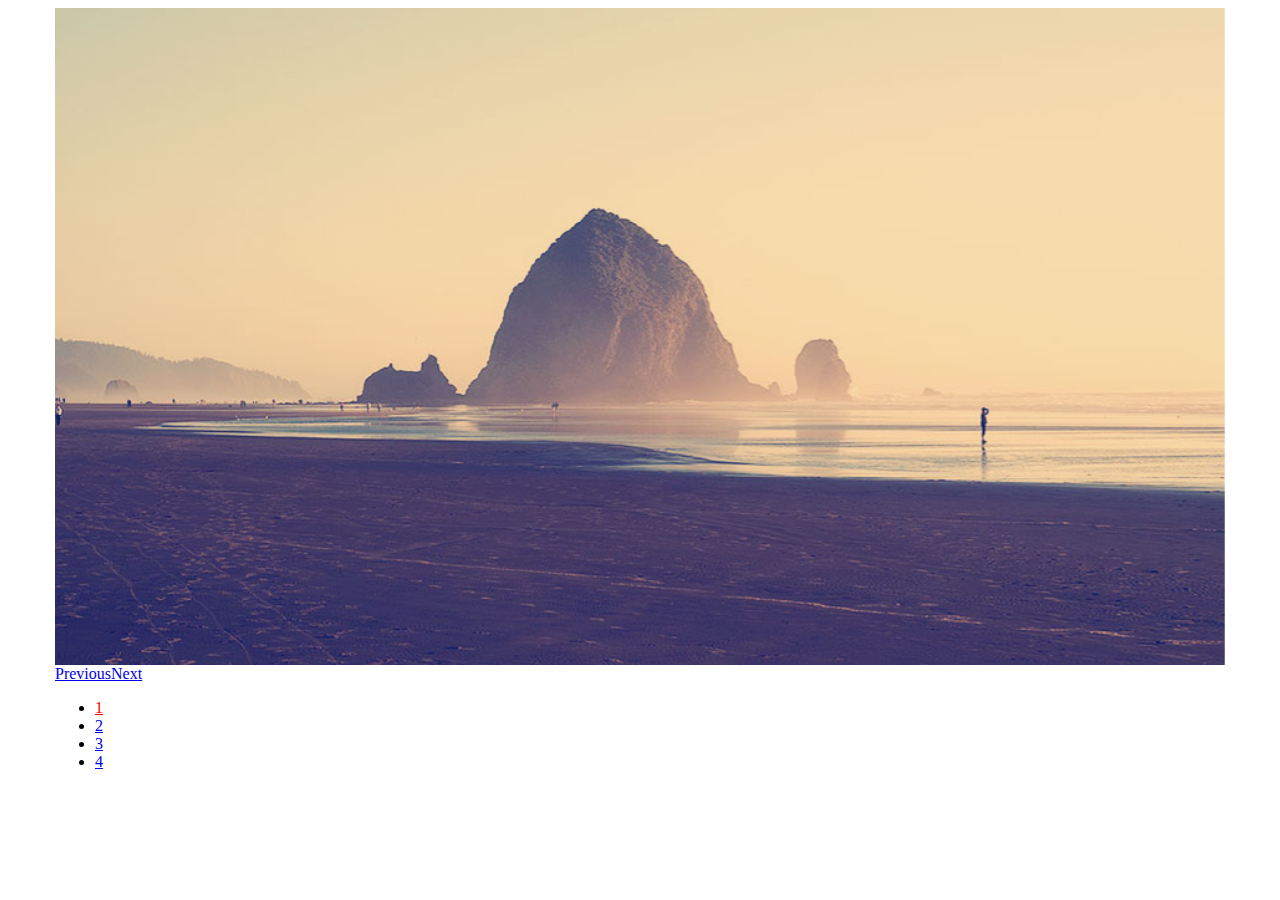
<file: js/Slides-SlidesJS-3/examples/basic-fade/index.html>
<!doctype html>
<html>
<head>
  <meta charset="utf-8">
  <title>SlidesJS Basic Code Example</title>
  <meta name="description" content="SlidesJS is a simple slideshow plugin for jQuery. Packed with a useful set of features to help novice and advanced developers alike create elegant and user-friendly slideshows.">
  <meta name="author" content="Nathan Searles">

  <!-- SlidesJS Required (if responsive): Sets the page width to the device width. -->
  <meta name="viewport" content="width=device-width">
  <!-- End SlidesJS Required -->

  <!-- SlidesJS Required: These styles are required if you'd like a responsive slideshow -->
  <style>
    /* Prevent the slideshow from flashing on load */
    #slides {
      display: none
    }

    /* Center the slideshow */
    .container {
      margin: 0 auto
    }

    /* Show active item in the pagination */
    .slidesjs-pagination .active {
      color:red;
    }

    /* Media quires for a responsive layout */

    /* For tablets & smart phones */
    @media (max-width: 767px) {
      body {
        padding-left: 10px;
        padding-right: 10px;
      }
      .container {
        width: auto
      }
    }

    /* For smartphones */
    @media (max-width: 480px) {
      .container {
        width: auto
      }
    }

    /* For smaller displays like laptops */
    @media (min-width: 768px) and (max-width: 979px) {
      .container {
        width: 724px
      }
    }

    /* For larger displays */
    @media (min-width: 1200px) {
      .container {
        width: 1170px
      }
    }
  </style>
  <!-- SlidesJS Required: -->
</head>
<body>

  <!-- SlidesJS Required: Start Slides -->
  <!-- The container is used to define the width of the slideshow -->
  <div class="container">
    <div id="slides">
      <img src="img/example-slide-1.jpg" alt="Photo by: Missy S Link: http://www.flickr.com/photos/listenmissy/5087404401/">
      <img src="img/example-slide-2.jpg" alt="Photo by: Daniel Parks Link: http://www.flickr.com/photos/parksdh/5227623068/">
      <img src="img/example-slide-3.jpg" alt="Photo by: Mike Ranweiler Link: http://www.flickr.com/photos/27874907@N04/4833059991/">
      <img src="img/example-slide-4.jpg" alt="Photo by: Stuart SeegerLink: http://www.flickr.com/photos/stuseeger/97577796/">
    </div>
  </div>
  <!-- End SlidesJS Required: Start Slides -->

  <!-- SlidesJS Required: Link to jQuery -->
  <script src="http://code.jquery.com/jquery-1.9.1.min.js"></script>
  <!-- End SlidesJS Required -->

  <!-- SlidesJS Required: Link to jquery.slides.js -->
  <script src="js/jquery.slides.min.js"></script>
  <!-- End SlidesJS Required -->

  <!-- SlidesJS Required: Initialize SlidesJS with a jQuery doc ready -->
  <script>
    $(function() {
      $('#slides').slidesjs({
        width: 940,
        height: 528,
        navigation: {
          effect: "fade"
        },
        pagination: {
          effect: "fade"
        },
        effect: {
          fade: {
            speed: 400
          }
        }
      });
    });
  </script>
  <!-- End SlidesJS Required -->
</body>
</html>
</file>
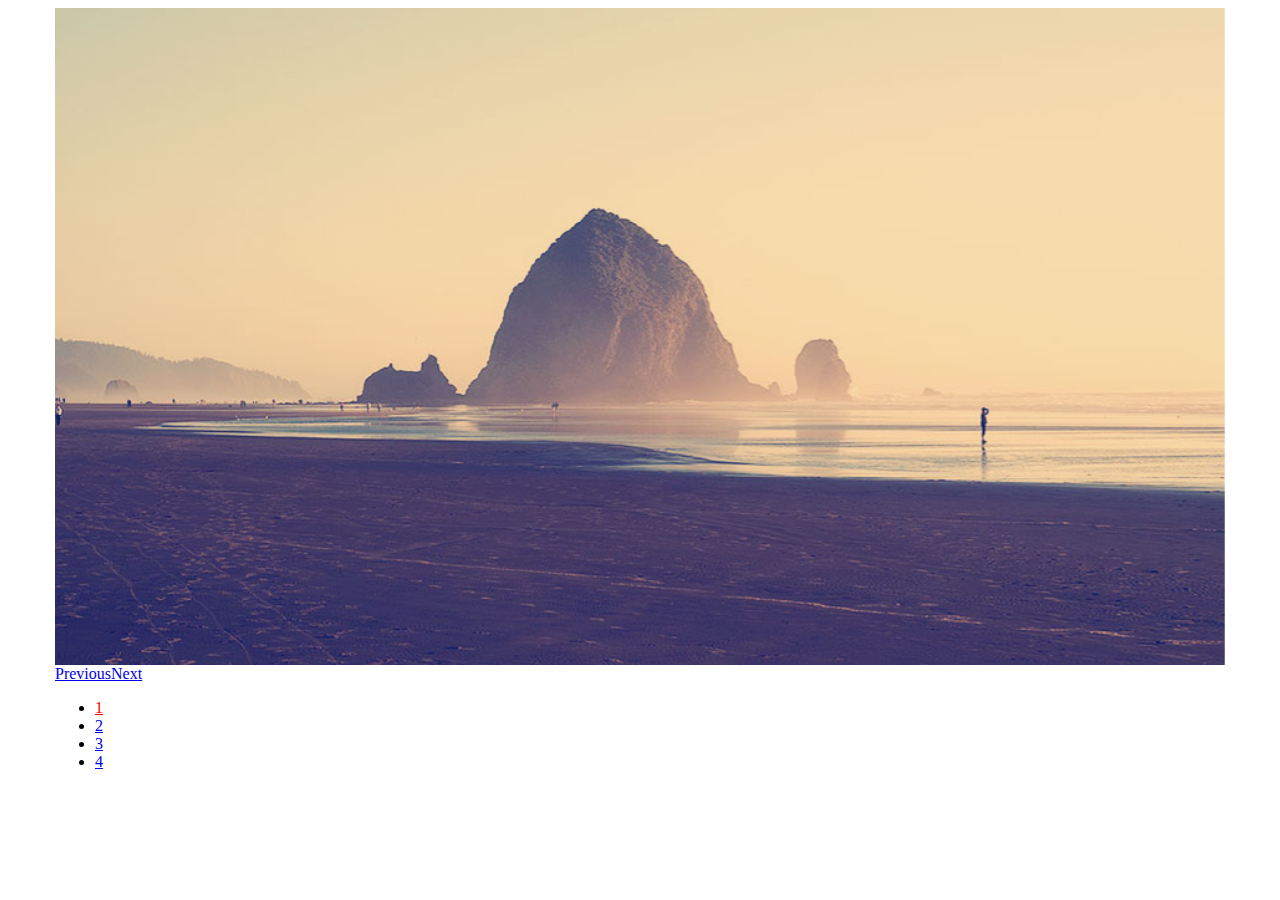
<file: js/Slides-SlidesJS-3/examples/basic-slide/index.html>
<!doctype html>
<html>
<head>
  <meta charset="utf-8">
  <title>SlidesJS Basic Code Example</title>
  <meta name="description" content="SlidesJS is a simple slideshow plugin for jQuery. Packed with a useful set of features to help novice and advanced developers alike create elegant and user-friendly slideshows.">
  <meta name="author" content="Nathan Searles">

  <!-- SlidesJS Required (if responsive): Sets the page width to the device width. -->
  <meta name="viewport" content="width=device-width">
  <!-- End SlidesJS Required -->

  <!-- SlidesJS Required: These styles are required if you'd like a responsive slideshow -->
  <style>
    /* Prevent the slideshow from flashing on load */
    #slides {
      display: none
    }

    /* Center the slideshow */
    .container {
      margin: 0 auto
    }

    /* Show active item in the pagination */
    .slidesjs-pagination .active {
      color:red;
    }

    /* Media quires for a responsive layout */

    /* For tablets & smart phones */
    @media (max-width: 767px) {
      body {
        padding-left: 10px;
        padding-right: 10px;
      }
      .container {
        width: auto
      }
    }

    /* For smartphones */
    @media (max-width: 480px) {
      .container {
        width: auto
      }
    }

    /* For smaller displays like laptops */
    @media (min-width: 768px) and (max-width: 979px) {
      .container {
        width: 724px
      }
    }

    /* For larger displays */
    @media (min-width: 1200px) {
      .container {
        width: 1170px
      }
    }
  </style>
  <!-- SlidesJS Required: -->
</head>
<body>

  <!-- SlidesJS Required: Start Slides -->
  <!-- The container is used to define the width of the slideshow -->
  <div class="container">
    <div id="slides">
      <img src="img/example-slide-1.jpg" alt="Photo by: Missy S Link: http://www.flickr.com/photos/listenmissy/5087404401/">
      <img src="img/example-slide-2.jpg" alt="Photo by: Daniel Parks Link: http://www.flickr.com/photos/parksdh/5227623068/">
      <img src="img/example-slide-3.jpg" alt="Photo by: Mike Ranweiler Link: http://www.flickr.com/photos/27874907@N04/4833059991/">
      <img src="img/example-slide-4.jpg" alt="Photo by: Stuart SeegerLink: http://www.flickr.com/photos/stuseeger/97577796/">
    </div>
  </div>
  <!-- End SlidesJS Required: Start Slides -->

  <!-- SlidesJS Required: Link to jQuery -->
  <script src="http://code.jquery.com/jquery-1.9.1.min.js"></script>
  <!-- End SlidesJS Required -->

  <!-- SlidesJS Required: Link to jquery.slides.js -->
  <script src="js/jquery.slides.min.js"></script>
  <!-- End SlidesJS Required -->

  <!-- SlidesJS Required: Initialize SlidesJS with a jQuery doc ready -->
  <script>
    $(function() {
      $('#slides').slidesjs({
        width: 940,
        height: 528
      });
    });
  </script>
  <!-- End SlidesJS Required -->
</body>
</html>
</file>
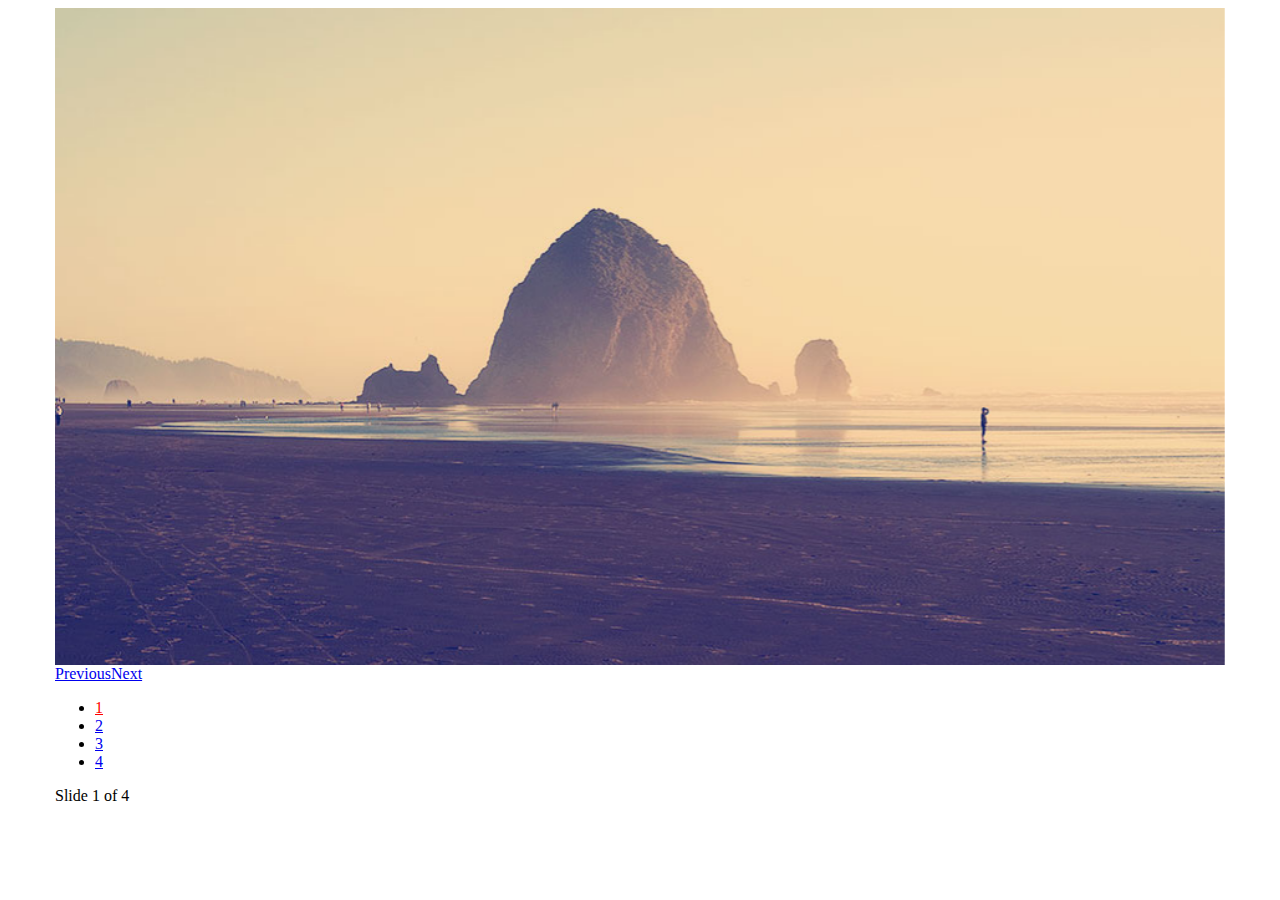
<file: js/Slides-SlidesJS-3/examples/callbacks/index.html>
<!doctype html>
<html>
<head>
  <meta charset="utf-8">
  <title>SlidesJS Basic Code Example</title>
  <meta name="description" content="SlidesJS is a simple slideshow plugin for jQuery. Packed with a useful set of features to help novice and advanced developers alike create elegant and user-friendly slideshows.">
  <meta name="author" content="Nathan Searles">

  <!-- SlidesJS Required (if responsive): Sets the page width to the device width. -->
  <meta name="viewport" content="width=device-width">
  <!-- End SlidesJS Required -->

  <!-- SlidesJS Required: These styles are required if you'd like a responsive slideshow -->
  <style>
    /* Prevent the slideshow from flashing on load */
    #slides {
      display: none
    }

    /* Center the slideshow */
    .container {
      margin: 0 auto
    }

    /* Show active item in the pagination */
    .slidesjs-pagination .active {
      color:red;
    }

    /* Media quires for a responsive layout */

    /* For tablets & smart phones */
    @media (max-width: 767px) {
      body {
        padding-left: 10px;
        padding-right: 10px;
      }
      .container {
        width: auto
      }
    }

    /* For smartphones */
    @media (max-width: 480px) {
      .container {
        width: auto
      }
    }

    /* For smaller displays like laptops */
    @media (min-width: 768px) and (max-width: 979px) {
      .container {
        width: 724px
      }
    }

    /* For larger displays */
    @media (min-width: 1200px) {
      .container {
        width: 1170px
      }
    }
  </style>
  <!-- SlidesJS Required: -->
</head>
<body>

  <!-- SlidesJS Required: Start Slides -->
  <!-- The container is used to define the width of the slideshow -->
  <div class="container">
    <div id="slides">
      <img src="img/example-slide-1.jpg" alt="Photo by: Missy S Link: http://www.flickr.com/photos/listenmissy/5087404401/">
      <img src="img/example-slide-2.jpg" alt="Photo by: Daniel Parks Link: http://www.flickr.com/photos/parksdh/5227623068/">
      <img src="img/example-slide-3.jpg" alt="Photo by: Mike Ranweiler Link: http://www.flickr.com/photos/27874907@N04/4833059991/">
      <img src="img/example-slide-4.jpg" alt="Photo by: Stuart SeegerLink: http://www.flickr.com/photos/stuseeger/97577796/">
    </div>
    <div id="slidesjs-log">Slide <span class="slidesjs-slide-number">1</span> of 4</div>
  </div>
  <!-- End SlidesJS Required: Start Slides -->

  <!-- SlidesJS Required: Link to jQuery -->
  <script src="http://code.jquery.com/jquery-1.9.1.min.js"></script>
  <!-- End SlidesJS Required -->

  <!-- SlidesJS Required: Link to jquery.slides.js -->
  <script src="js/jquery.slides.min.js"></script>
  <!-- End SlidesJS Required -->

  <!-- SlidesJS Required: Initialize SlidesJS with a jQuery doc ready -->
  <script>
    $(function() {
      $('#slides').slidesjs({
        width: 940,
        height: 528,
        callback: {
          loaded: function(number) {
            // Use your browser console to view log
            console.log('SlidesJS: Loaded with slide #' + number);

            // Show start slide in log
            $('#slidesjs-log .slidesjs-slide-number').text(number);
          },
          start: function(number) {
            // Use your browser console to view log
            console.log('SlidesJS: Start Animation on slide #' + number);
          },
          complete: function(number) {
            // Use your browser console to view log
            console.log('SlidesJS: Animation Complete. Current slide is #' + number);

            // Change slide number on animation complete
            $('#slidesjs-log .slidesjs-slide-number').text(number);
          }
        }
      });
    });
  </script>
  <!-- End SlidesJS Required -->
</body>
</html>
</file>
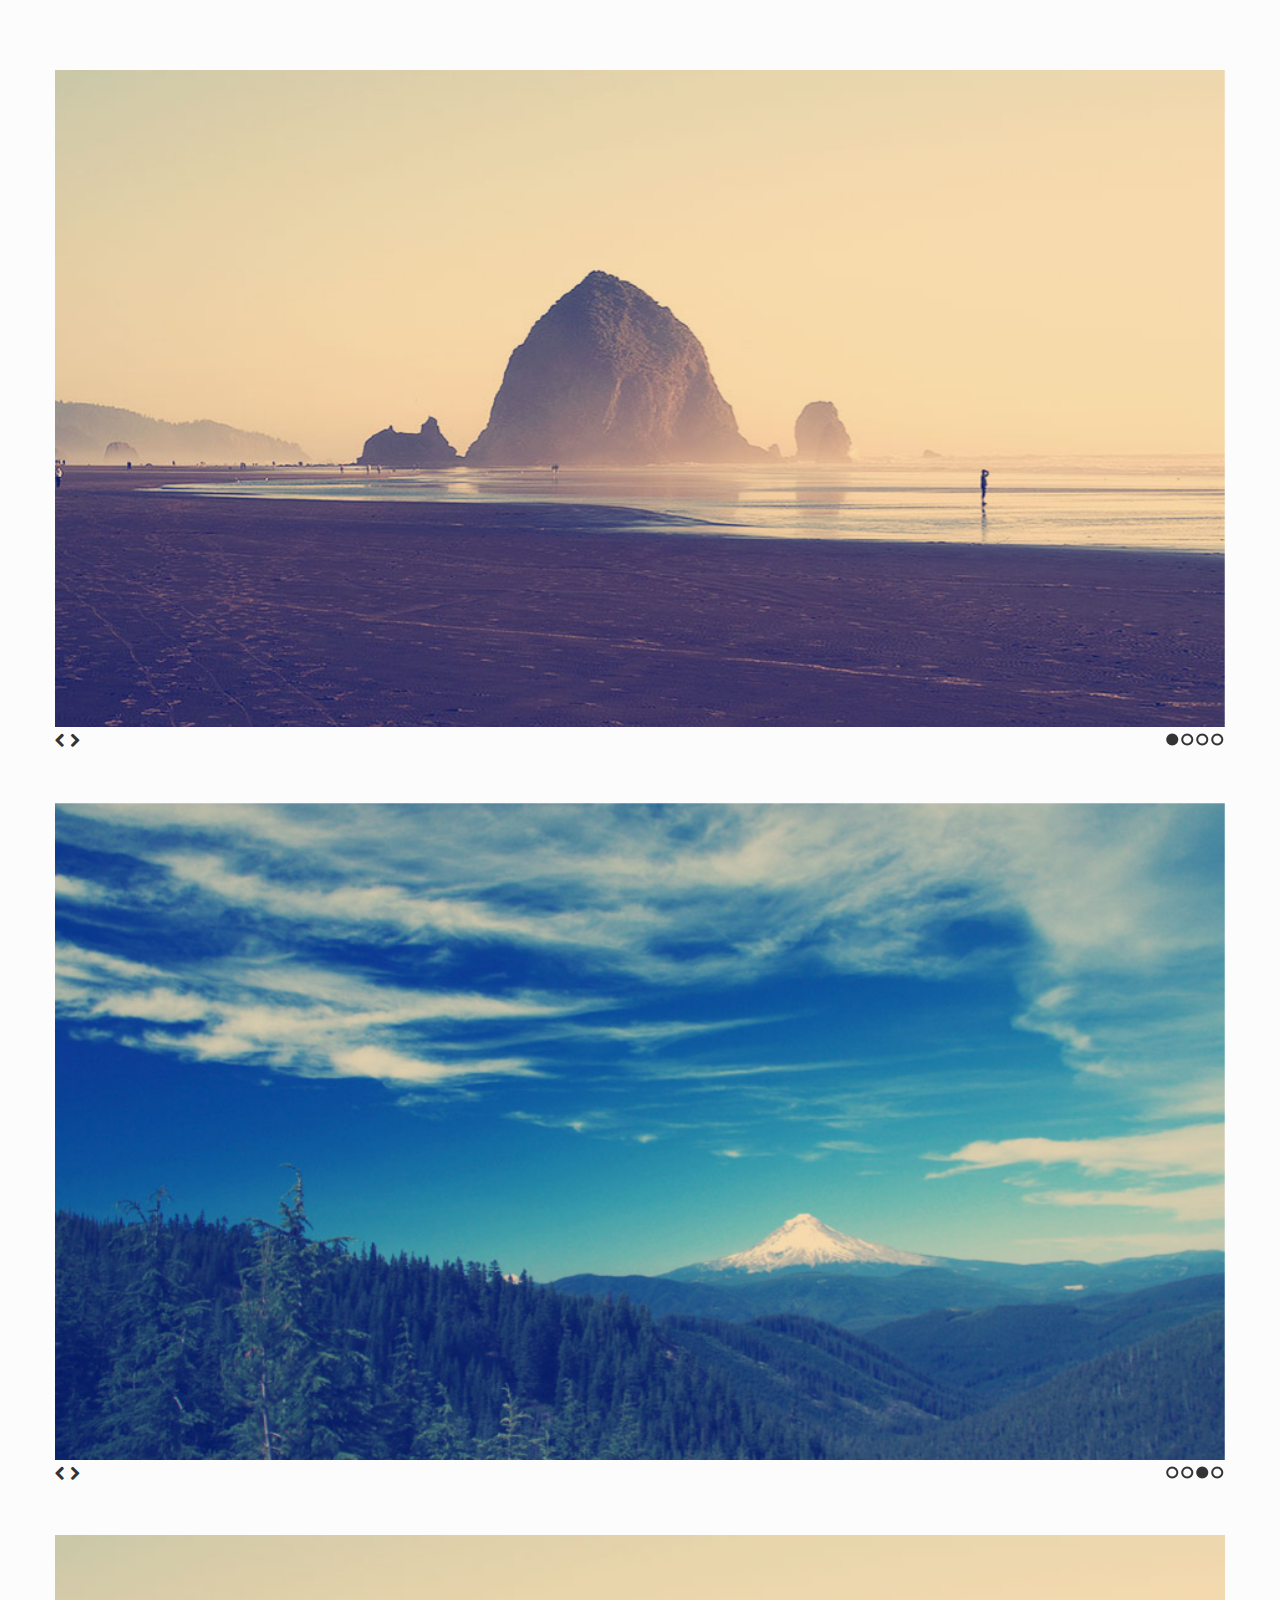
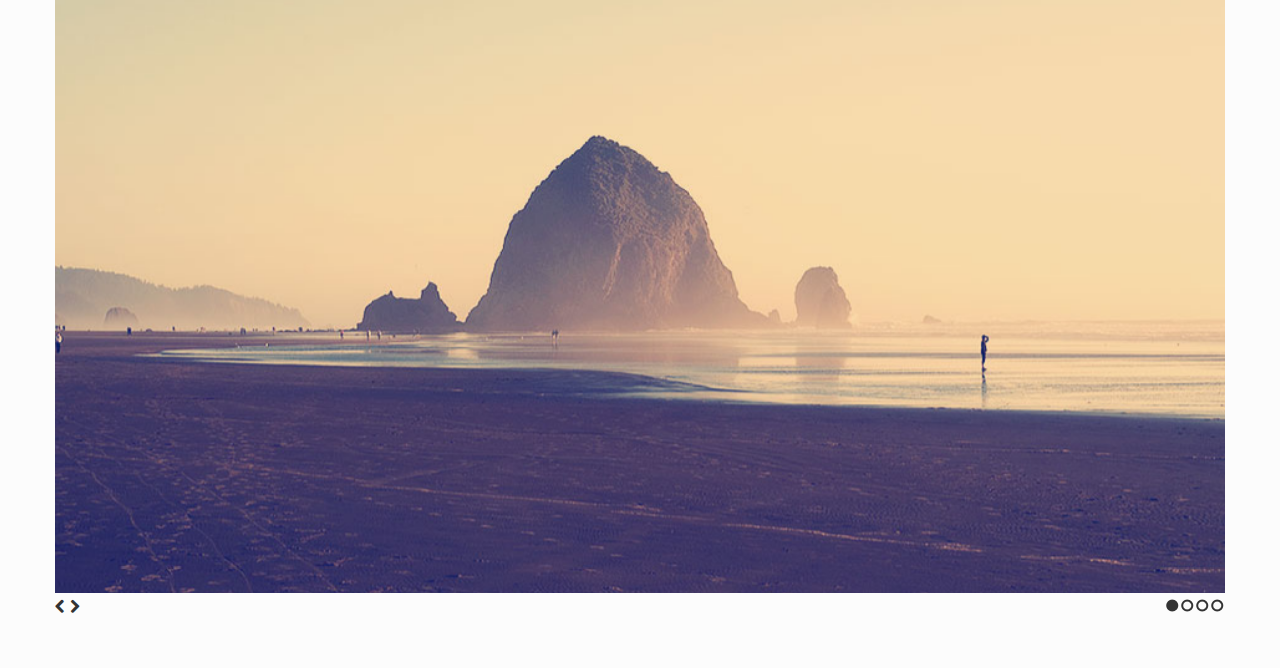
<file: js/Slides-SlidesJS-3/examples/multiple/index.html>
<!doctype html>
<html>
<head>
  <meta charset="utf-8">
  <title>SlidesJS Standard Code Example</title>
  <meta name="description" content="SlidesJS is a simple slideshow plugin for jQuery. Packed with a useful set of features to help novice and advanced developers alike create elegant and user-friendly slideshows.">
  <meta name="author" content="Nathan Searles">

  <!-- SlidesJS Required (if responsive): Sets the page width to the device width. -->
  <meta name="viewport" content="width=device-width">
  <!-- End SlidesJS Required -->

  <!-- CSS for slidesjs.com example -->
  <link rel="stylesheet" href="css/example.css">
  <link rel="stylesheet" href="css/font-awesome.min.css">
  <!-- End CSS for slidesjs.com example -->

  <!-- SlidesJS Optional: If you'd like to use this design -->
  <style>
    body {
      -webkit-font-smoothing: antialiased;
      font: normal 15px/1.5 "Helvetica Neue", Helvetica, Arial, sans-serif;
      color: #232525;
      padding-top:70px;
    }

    #slides,
    #slides2,
    #slides3 {
      display: none;
      margin-bottom:50px;
    }

    .slidesjs-navigation {
      margin-top:3px;
    }

    .slidesjs-previous {
      margin-right: 5px;
      float: left;
    }

    .slidesjs-next {
      margin-right: 5px;
      float: left;
    }

    .slidesjs-pagination {
      margin: 6px 0 0;
      float: right;
      list-style: none;
    }

    .slidesjs-pagination li {
      float: left;
      margin: 0 1px;
    }

    .slidesjs-pagination li a {
      display: block;
      width: 13px;
      height: 0;
      padding-top: 13px;
      background-image: url(img/pagination.png);
      background-position: 0 0;
      float: left;
      overflow: hidden;
    }

    .slidesjs-pagination li a.active,
    .slidesjs-pagination li a:hover.active {
      background-position: 0 -13px
    }

    .slidesjs-pagination li a:hover {
      background-position: 0 -26px
    }

    a:link,
    a:visited {
      color: #333
    }

    a:hover,
    a:active {
      color: #9e2020
    }

    .navbar {
      overflow: hidden
    }
  </style>
  <!-- End SlidesJS Optional-->

  <!-- SlidesJS Required: These styles are required if you'd like a responsive slideshow -->
  <style>
    #slides {
      display: none
    }

    .container {
      margin: 0 auto
    }

    /* For tablets & smart phones */
    @media (max-width: 767px) {
      body {
        padding-left: 20px;
        padding-right: 20px;
      }
      .container {
        width: auto
      }
    }

    /* For smartphones */
    @media (max-width: 480px) {
      .container {
        width: auto
      }
    }

    /* For smaller displays like laptops */
    @media (min-width: 768px) and (max-width: 979px) {
      .container {
        width: 724px
      }
    }

    /* For larger displays */
    @media (min-width: 1200px) {
      .container {
        width: 1170px
      }
    }
  </style>
  <!-- SlidesJS Required: -->
</head>
<body>
  <!-- SlidesJS Required: Start Slides -->
  <!-- The container is used to define the width of the slideshow -->
  <div class="container">
    <div id="slides">
      <img src="img/example-slide-1.jpg" alt="Photo by: Missy S Link: http://www.flickr.com/photos/listenmissy/5087404401/">
      <img src="img/example-slide-2.jpg" alt="Photo by: Daniel Parks Link: http://www.flickr.com/photos/parksdh/5227623068/">
      <img src="img/example-slide-3.jpg" alt="Photo by: Mike Ranweiler Link: http://www.flickr.com/photos/27874907@N04/4833059991/">
      <img src="img/example-slide-4.jpg" alt="Photo by: Stuart SeegerLink: http://www.flickr.com/photos/stuseeger/97577796/">
      <a href="#" class="slidesjs-previous slidesjs-navigation"><i class="icon-chevron-left"></i></a>
      <a href="#" class="slidesjs-next slidesjs-navigation"><i class="icon-chevron-right"></i></a>
    </div>

    <div id="slides2">
      <img src="img/example-slide-1.jpg" alt="Photo by: Missy S Link: http://www.flickr.com/photos/listenmissy/5087404401/">
      <img src="img/example-slide-2.jpg" alt="Photo by: Daniel Parks Link: http://www.flickr.com/photos/parksdh/5227623068/">
      <img src="img/example-slide-3.jpg" alt="Photo by: Mike Ranweiler Link: http://www.flickr.com/photos/27874907@N04/4833059991/">
      <img src="img/example-slide-4.jpg" alt="Photo by: Stuart SeegerLink: http://www.flickr.com/photos/stuseeger/97577796/">
      <a href="#" class="slidesjs-previous slidesjs-navigation"><i class="icon-chevron-left"></i></a>
      <a href="#" class="slidesjs-next slidesjs-navigation"><i class="icon-chevron-right"></i></a>
    </div>

    <div id="slides3">
      <img src="img/example-slide-1.jpg" alt="Photo by: Missy S Link: http://www.flickr.com/photos/listenmissy/5087404401/">
      <img src="img/example-slide-2.jpg" alt="Photo by: Daniel Parks Link: http://www.flickr.com/photos/parksdh/5227623068/">
      <img src="img/example-slide-3.jpg" alt="Photo by: Mike Ranweiler Link: http://www.flickr.com/photos/27874907@N04/4833059991/">
      <img src="img/example-slide-4.jpg" alt="Photo by: Stuart SeegerLink: http://www.flickr.com/photos/stuseeger/97577796/">
      <a href="#" class="slidesjs-previous slidesjs-navigation"><i class="icon-chevron-left"></i></a>
      <a href="#" class="slidesjs-next slidesjs-navigation"><i class="icon-chevron-right"></i></a>
    </div>
  </div>
  <!-- End SlidesJS Required: Start Slides -->

  <!-- SlidesJS Required: Link to jQuery -->
  <script src="http://code.jquery.com/jquery-1.9.1.min.js"></script>
  <!-- End SlidesJS Required -->

  <!-- SlidesJS Required: Link to jquery.slides.js -->
  <script src="js/jquery.slides.min.js"></script>
  <!-- End SlidesJS Required -->

  <!-- SlidesJS Required: Initialize SlidesJS with a jQuery doc ready -->
  <script>
    $(function() {
      $('#slides').slidesjs({
        width: 940,
        height: 528,
        navigation: false
      });

      /*
        To have multiple slideshows on the same page
        they just need to have separate IDs
      */
      $('#slides2').slidesjs({
        width: 940,
        height: 528,
        navigation: false,
        start: 3,
        play: {
          auto: true
        }
      });

      $('#slides3').slidesjs({
        width: 940,
        height: 528,
        navigation: false
      });
    });
  </script>
  <!-- End SlidesJS Required -->
</body>
</html>
</file>
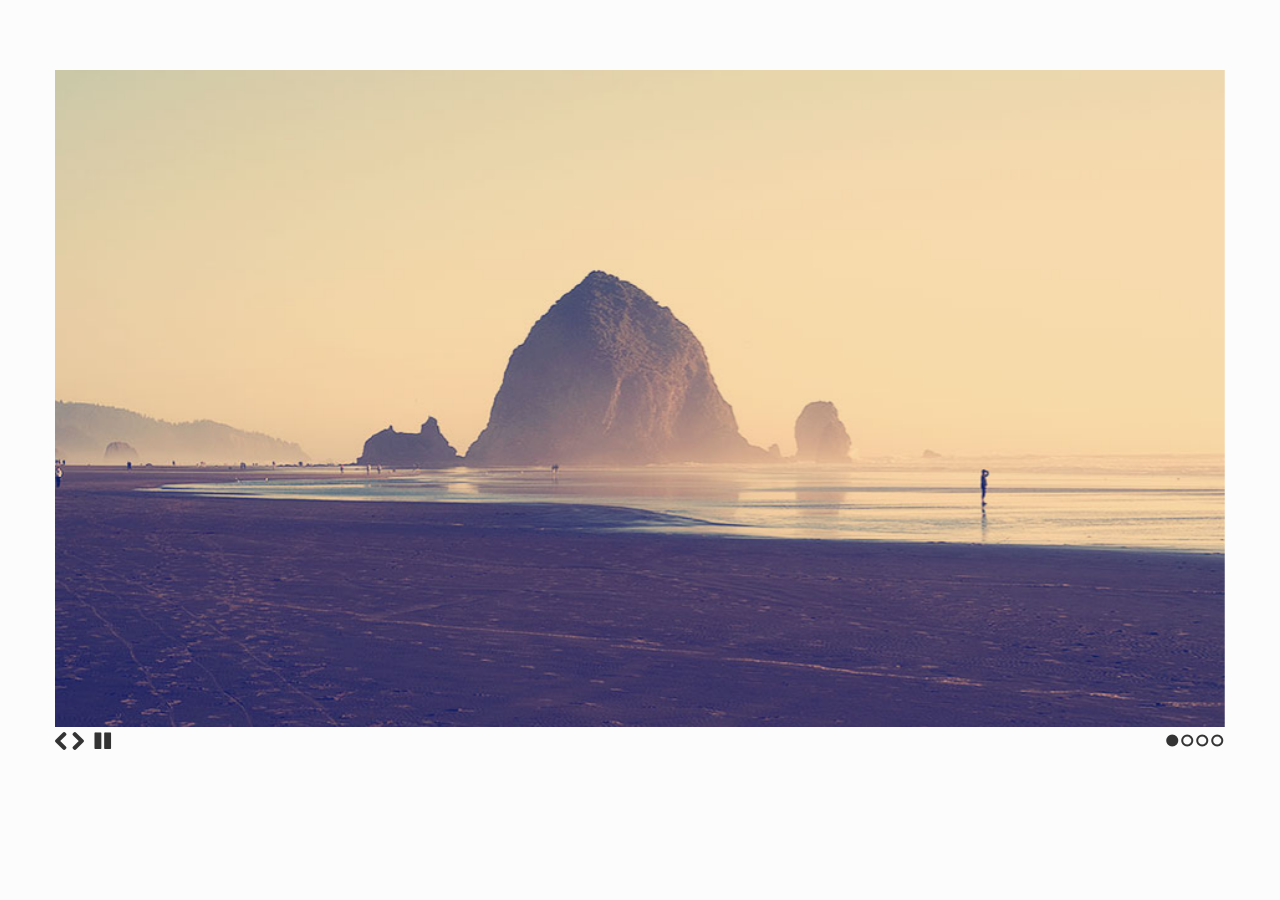
<file: js/Slides-SlidesJS-3/examples/playing/index.html>
<!doctype html>
<html>
<head>
  <meta charset="utf-8">
  <title>SlidesJS Standard Code Example</title>
  <meta name="description" content="SlidesJS is a simple slideshow plugin for jQuery. Packed with a useful set of features to help novice and advanced developers alike create elegant and user-friendly slideshows.">
  <meta name="author" content="Nathan Searles">

  <!-- SlidesJS Required (if responsive): Sets the page width to the device width. -->
  <meta name="viewport" content="width=device-width">
  <!-- End SlidesJS Required -->

  <!-- CSS for slidesjs.com example -->
  <link rel="stylesheet" href="css/example.css">
  <link rel="stylesheet" href="css/font-awesome.min.css">
  <!-- End CSS for slidesjs.com example -->

  <!-- SlidesJS Optional: If you'd like to use this design -->
  <style>
    body {
      -webkit-font-smoothing: antialiased;
      font: normal 15px/1.5 "Helvetica Neue", Helvetica, Arial, sans-serif;
      color: #232525;
      padding-top:70px;
    }

    #slides {
      display: none
    }

    #slides .slidesjs-navigation {
      margin-top:5px;
    }

    a.slidesjs-next,
    a.slidesjs-previous,
    a.slidesjs-play,
    a.slidesjs-stop {
      background-image: url(img/btns-next-prev.png);
      background-repeat: no-repeat;
      display:block;
      width:12px;
      height:18px;
      overflow: hidden;
      text-indent: -9999px;
      float: left;
      margin-right:5px;
    }

    a.slidesjs-next {
      margin-right:10px;
      background-position: -12px 0;
    }

    a:hover.slidesjs-next {
      background-position: -12px -18px;
    }

    a.slidesjs-previous {
      background-position: 0 0;
    }

    a:hover.slidesjs-previous {
      background-position: 0 -18px;
    }

    a.slidesjs-play {
      width:15px;
      background-position: -25px 0;
    }

    a:hover.slidesjs-play {
      background-position: -25px -18px;
    }

    a.slidesjs-stop {
      width:18px;
      background-position: -41px 0;
    }

    a:hover.slidesjs-stop {
      background-position: -41px -18px;
    }

    .slidesjs-pagination {
      margin: 7px 0 0;
      float: right;
      list-style: none;
    }

    .slidesjs-pagination li {
      float: left;
      margin: 0 1px;
    }

    .slidesjs-pagination li a {
      display: block;
      width: 13px;
      height: 0;
      padding-top: 13px;
      background-image: url(img/pagination.png);
      background-position: 0 0;
      float: left;
      overflow: hidden;
    }

    .slidesjs-pagination li a.active,
    .slidesjs-pagination li a:hover.active {
      background-position: 0 -13px
    }

    .slidesjs-pagination li a:hover {
      background-position: 0 -26px
    }

    #slides a:link,
    #slides a:visited {
      color: #333
    }

    #slides a:hover,
    #slides a:active {
      color: #9e2020
    }

    .navbar {
      overflow: hidden
    }
  </style>
  <!-- End SlidesJS Optional-->

  <!-- SlidesJS Required: These styles are required if you'd like a responsive slideshow -->
  <style>
    #slides {
      display: none
    }

    .container {
      margin: 0 auto
    }

    /* For tablets & smart phones */
    @media (max-width: 767px) {
      body {
        padding-left: 20px;
        padding-right: 20px;
      }
      .container {
        width: auto
      }
    }

    /* For smartphones */
    @media (max-width: 480px) {
      .container {
        width: auto
      }
    }

    /* For smaller displays like laptops */
    @media (min-width: 768px) and (max-width: 979px) {
      .container {
        width: 724px
      }
    }

    /* For larger displays */
    @media (min-width: 1200px) {
      .container {
        width: 1170px
      }
    }
  </style>
  <!-- SlidesJS Required: -->
</head>
<body>

  <!-- SlidesJS Required: Start Slides -->
  <!-- The container is used to define the width of the slideshow -->
  <div class="container">
    <div id="slides">
      <img src="img/example-slide-1.jpg" alt="Photo by: Missy S Link: http://www.flickr.com/photos/listenmissy/5087404401/">
      <img src="img/example-slide-2.jpg" alt="Photo by: Daniel Parks Link: http://www.flickr.com/photos/parksdh/5227623068/">
      <img src="img/example-slide-3.jpg" alt="Photo by: Mike Ranweiler Link: http://www.flickr.com/photos/27874907@N04/4833059991/">
      <img src="img/example-slide-4.jpg" alt="Photo by: Stuart SeegerLink: http://www.flickr.com/photos/stuseeger/97577796/">
    </div>
  </div>
  <!-- End SlidesJS Required: Start Slides -->

  <!-- SlidesJS Required: Link to jQuery -->
  <script src="http://code.jquery.com/jquery-1.9.1.min.js"></script>
  <!-- End SlidesJS Required -->

  <!-- SlidesJS Required: Link to jquery.slides.js -->
  <script src="js/jquery.slides.min.js"></script>
  <!-- End SlidesJS Required -->

  <!-- SlidesJS Required: Initialize SlidesJS with a jQuery doc ready -->
  <script>
    $(function() {
      $('#slides').slidesjs({
        width: 940,
        height: 528,
        play: {
          active: true,
          auto: true,
          interval: 4000,
          swap: true
        }
      });
    });
  </script>
  <!-- End SlidesJS Required -->
</body>
</html>
</file>
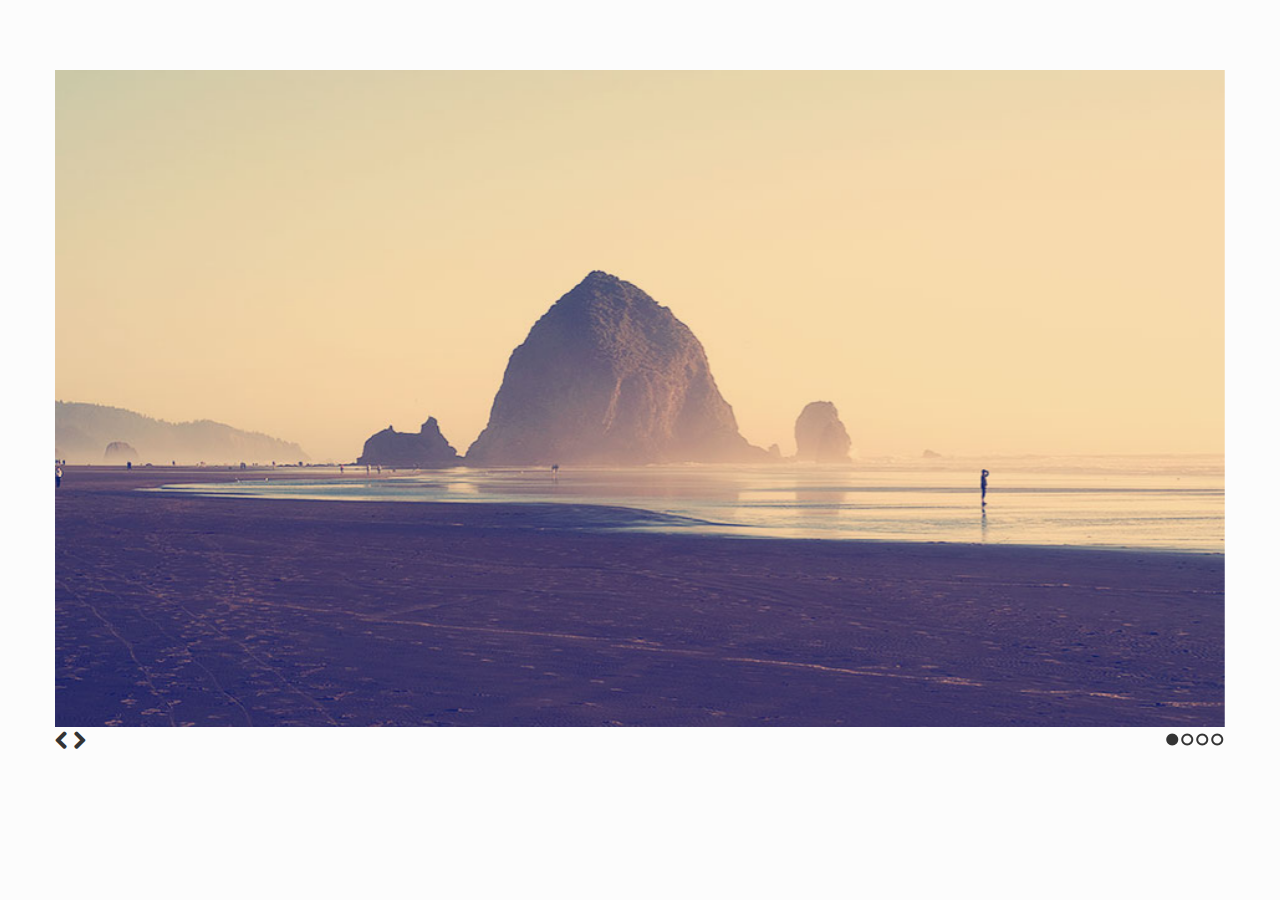
<file: js/Slides-SlidesJS-3/examples/standard/index.html>
<!doctype html>
<html>
<head>
  <meta charset="utf-8">
  <title>SlidesJS Standard Code Example</title>
  <meta name="description" content="SlidesJS is a simple slideshow plugin for jQuery. Packed with a useful set of features to help novice and advanced developers alike create elegant and user-friendly slideshows.">
  <meta name="author" content="Nathan Searles">

  <!-- SlidesJS Required (if responsive): Sets the page width to the device width. -->
  <meta name="viewport" content="width=device-width">
  <!-- End SlidesJS Required -->

  <!-- CSS for slidesjs.com example -->
  <link rel="stylesheet" href="css/example.css">
  <link rel="stylesheet" href="css/font-awesome.min.css">
  <!-- End CSS for slidesjs.com example -->

  <!-- SlidesJS Optional: If you'd like to use this design -->
  <style>
    body {
      -webkit-font-smoothing: antialiased;
      font: normal 15px/1.5 "Helvetica Neue", Helvetica, Arial, sans-serif;
      color: #232525;
      padding-top:70px;
    }

    #slides {
      display: none
    }

    #slides .slidesjs-navigation {
      margin-top:3px;
    }

    #slides .slidesjs-previous {
      margin-right: 5px;
      float: left;
    }

    #slides .slidesjs-next {
      margin-right: 5px;
      float: left;
    }

    .slidesjs-pagination {
      margin: 6px 0 0;
      float: right;
      list-style: none;
    }

    .slidesjs-pagination li {
      float: left;
      margin: 0 1px;
    }

    .slidesjs-pagination li a {
      display: block;
      width: 13px;
      height: 0;
      padding-top: 13px;
      background-image: url(img/pagination.png);
      background-position: 0 0;
      float: left;
      overflow: hidden;
    }

    .slidesjs-pagination li a.active,
    .slidesjs-pagination li a:hover.active {
      background-position: 0 -13px
    }

    .slidesjs-pagination li a:hover {
      background-position: 0 -26px
    }

    #slides a:link,
    #slides a:visited {
      color: #333
    }

    #slides a:hover,
    #slides a:active {
      color: #9e2020
    }

    .navbar {
      overflow: hidden
    }
  </style>
  <!-- End SlidesJS Optional-->

  <!-- SlidesJS Required: These styles are required if you'd like a responsive slideshow -->
  <style>
    #slides {
      display: none
    }

    .container {
      margin: 0 auto
    }

    /* For tablets & smart phones */
    @media (max-width: 767px) {
      body {
        padding-left: 20px;
        padding-right: 20px;
      }
      .container {
        width: auto
      }
    }

    /* For smartphones */
    @media (max-width: 480px) {
      .container {
        width: auto
      }
    }

    /* For smaller displays like laptops */
    @media (min-width: 768px) and (max-width: 979px) {
      .container {
        width: 724px
      }
    }

    /* For larger displays */
    @media (min-width: 1200px) {
      .container {
        width: 1170px
      }
    }
  </style>
  <!-- SlidesJS Required: -->
</head>
<body>

  <!-- SlidesJS Required: Start Slides -->
  <!-- The container is used to define the width of the slideshow -->
  <div class="container">
    <div id="slides">
      <img src="img/example-slide-1.jpg" alt="Photo by: Missy S Link: http://www.flickr.com/photos/listenmissy/5087404401/">
      <img src="img/example-slide-2.jpg" alt="Photo by: Daniel Parks Link: http://www.flickr.com/photos/parksdh/5227623068/">
      <img src="img/example-slide-3.jpg" alt="Photo by: Mike Ranweiler Link: http://www.flickr.com/photos/27874907@N04/4833059991/">
      <img src="img/example-slide-4.jpg" alt="Photo by: Stuart SeegerLink: http://www.flickr.com/photos/stuseeger/97577796/">
      <a href="#" class="slidesjs-previous slidesjs-navigation"><i class="icon-chevron-left icon-large"></i></a>
      <a href="#" class="slidesjs-next slidesjs-navigation"><i class="icon-chevron-right icon-large"></i></a>
    </div>
  </div>
  <!-- End SlidesJS Required: Start Slides -->

  <!-- SlidesJS Required: Link to jQuery -->
  <script src="http://code.jquery.com/jquery-1.9.1.min.js"></script>
  <!-- End SlidesJS Required -->

  <!-- SlidesJS Required: Link to jquery.slides.js -->
  <script src="js/jquery.slides.min.js"></script>
  <!-- End SlidesJS Required -->

  <!-- SlidesJS Required: Initialize SlidesJS with a jQuery doc ready -->
  <script>
    $(function() {
      $('#slides').slidesjs({
        width: 940,
        height: 528,
        navigation: false
      });
    });
  </script>
  <!-- End SlidesJS Required -->
</body>
</html>
</file>
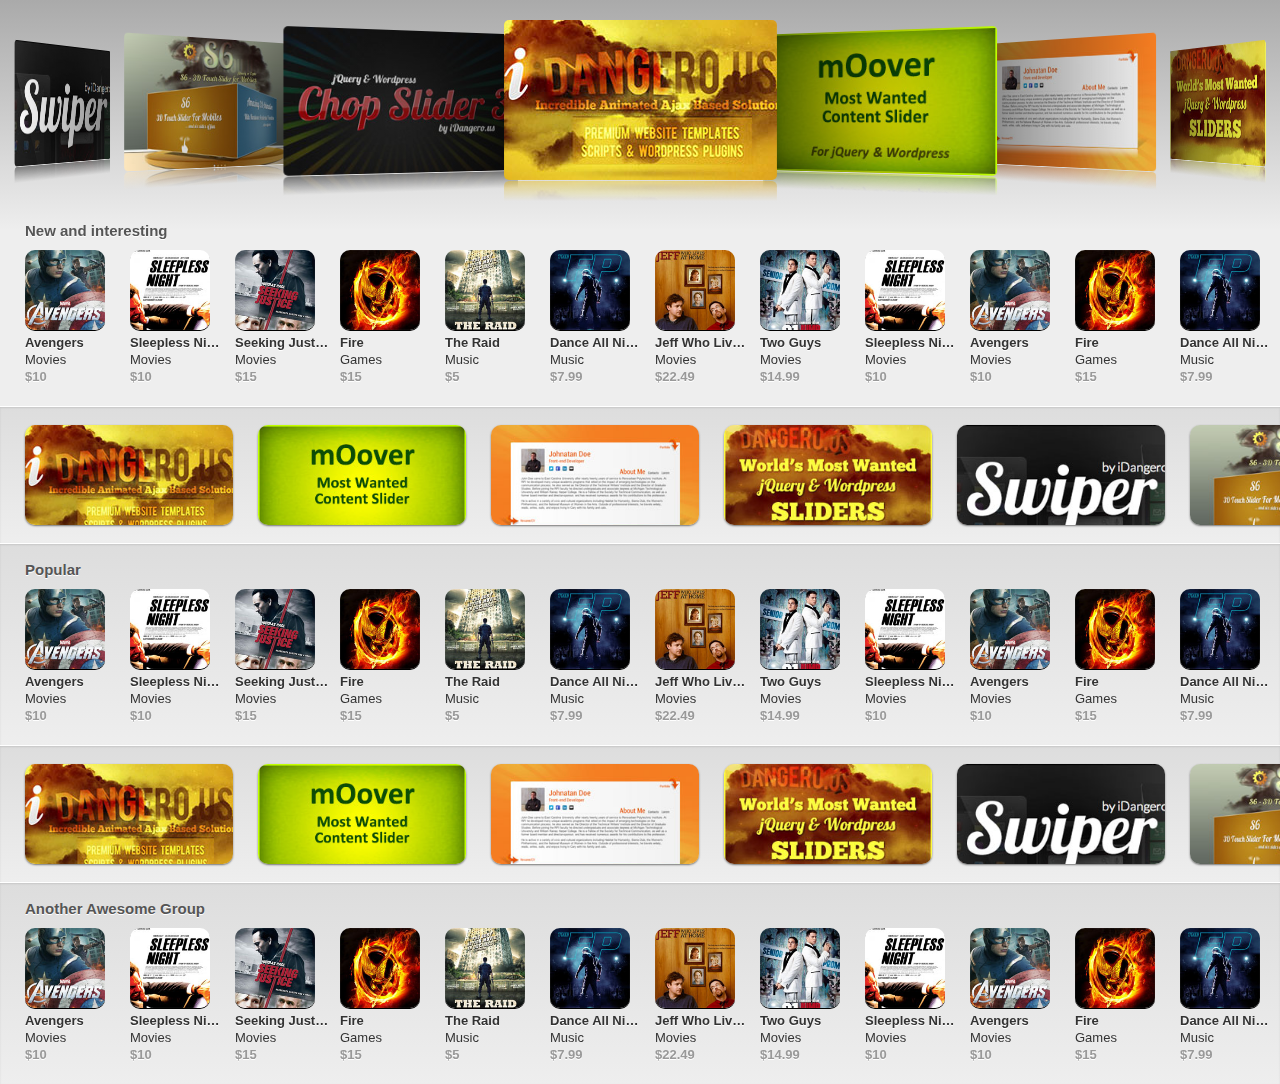
<file: js/Swiper-master/demo-apps/appstore/index.html>
<!doctype html>
<html lang="en">
<head>
	<meta charset="UTF-8">
	<meta name="viewport" content="initial-scale=1">
	<title>Swiper Appstore</title>

	<link rel="stylesheet" href="css/idangerous.swiper.css">
	<link rel="stylesheet" href="css/idangerous.swiper.3dflow.css">
	<link rel="stylesheet" href="css/normalize.css">
	<link rel="stylesheet" href="css/appstore.css">
</head>
<body>
	<div class="swiper-container featured">
		<div class="swiper-wrapper">
			<div class="swiper-slide" style="background-image:url(img/big/1.jpg)">
				<a href="http://www.idangero.us" target="_blank"></a>
			</div>
			<div class="swiper-slide" style="background-image:url(img/big/2.jpg)">
				<a href="http://www.idangero.us/sliders/moover/" target="_blank"></a>
			</div>
			<div class="swiper-slide" style="background-image:url(img/big/3.jpg)">
				<a href="http://www.idangero.us/index.php?content=cat_item&id=62" target="_blank"></a>
			</div>
			<div class="swiper-slide" style="background-image:url(img/big/4.jpg)">
				<a href="http://www.idangero.us/sliders/" target="_blank"></a>
			</div>
			<div class="swiper-slide" style="background-image:url(img/big/5.jpg)">
				<a href="http://www.idangero.us/sliders/swiper/" target="_blank"></a>
			</div>
			<div class="swiper-slide" style="background-image:url(img/big/6.jpg)">
				<a href="http://www.idangero.us/sliders/s6/" target="_blank"></a>
			</div>
			<div class="swiper-slide" style="background-image:url(img/big/7.jpg)">
				<a href="http://www.idangero.us/cs/" target="_blank"></a>
			</div>
			<div class="swiper-slide" style="background-image:url(img/big/1.jpg)">
				<a href="http://www.idangero.us" target="_blank"></a>
			</div>
			<div class="swiper-slide" style="background-image:url(img/big/2.jpg)">
				<a href="http://www.idangero.us/sliders/moover/" target="_blank"></a>
			</div>
			<div class="swiper-slide" style="background-image:url(img/big/3.jpg)">
				<a href="http://www.idangero.us/index.php?content=cat_item&id=62" target="_blank"></a>
			</div>
			<div class="swiper-slide" style="background-image:url(img/big/4.jpg)">
				<a href="http://www.idangero.us/sliders/" target="_blank"></a>
			</div>
			<div class="swiper-slide" style="background-image:url(img/big/5.jpg)">
				<a href="http://www.idangero.us/sliders/swiper/" target="_blank"></a>
			</div>
			<div class="swiper-slide" style="background-image:url(img/big/6.jpg)">
				<a href="http://www.idangero.us/sliders/s6/" target="_blank"></a>
			</div>
			<div class="swiper-slide" style="background-image:url(img/big/7.jpg)">
				<a href="http://www.idangero.us/cs/" target="_blank"></a>
			</div>
		</div>
	</div>
	<div class="swiper-container thumbs-cotnainer">
		<div class="thumbs-title">New and interesting</div>
		<div class="swiper-wrapper">
			<div class="swiper-slide">
				<img src="img/thumbs/1.jpg" height="150" width="150" alt="">
				<div class="app-title">Avengers</div>
				<div class="app-category">Movies</div>
				<div class="app-price">$10</div>
			</div>
			<div class="swiper-slide">
				<img src="img/thumbs/2.jpg" height="150" width="150" alt="">
				<div class="app-title">Sleepless Night</div>
				<div class="app-category">Movies</div>
				<div class="app-price">$10</div>
			</div>
			<div class="swiper-slide">
				<img src="img/thumbs/3.jpg" height="150" width="150" alt="">
				<div class="app-title">Seeking Justice</div>
				<div class="app-category">Movies</div>
				<div class="app-price">$15</div>
			</div>
			<div class="swiper-slide">
				<img src="img/thumbs/4.jpg" height="150" width="150" alt="">
				<div class="app-title">Fire</div>
				<div class="app-category">Games</div>
				<div class="app-price">$15</div>
			</div>
			<div class="swiper-slide">
				<img src="img/thumbs/5.jpg" height="150" width="150" alt="">
				<div class="app-title">The Raid</div>
				<div class="app-category">Music</div>
				<div class="app-price">$5</div>
			</div>
			<div class="swiper-slide">
				<img src="img/thumbs/6.jpg" height="150" width="150" alt="">
				<div class="app-title">Dance All Night</div>
				<div class="app-category">Music</div>
				<div class="app-price">$7.99</div>
			</div>
			<div class="swiper-slide">
				<img src="img/thumbs/7.jpg" height="150" width="150" alt="">
				<div class="app-title">Jeff Who Lives At Home</div>
				<div class="app-category">Movies</div>
				<div class="app-price">$22.49</div>
			</div>
			<div class="swiper-slide">
				<img src="img/thumbs/8.jpg" height="150" width="150" alt="">
				<div class="app-title">Two Guys</div>
				<div class="app-category">Movies</div>
				<div class="app-price">$14.99</div>
			</div>
			
			<div class="swiper-slide">
				<img src="img/thumbs/2.jpg" height="150" width="150" alt="">
				<div class="app-title">Sleepless Night</div>
				<div class="app-category">Movies</div>
				<div class="app-price">$10</div>
			</div>
			<div class="swiper-slide">
				<img src="img/thumbs/1.jpg" height="150" width="150" alt="">
				<div class="app-title">Avengers</div>
				<div class="app-category">Movies</div>
				<div class="app-price">$10</div>
			</div>
			<div class="swiper-slide">
				<img src="img/thumbs/4.jpg" height="150" width="150" alt="">
				<div class="app-title">Fire</div>
				<div class="app-category">Games</div>
				<div class="app-price">$15</div>
			</div>
			<div class="swiper-slide">
				<img src="img/thumbs/6.jpg" height="150" width="150" alt="">
				<div class="app-title">Dance All Night</div>
				<div class="app-category">Music</div>
				<div class="app-price">$7.99</div>
			</div>
			<div class="swiper-slide">
				<img src="img/thumbs/3.jpg" height="150" width="150" alt="">
				<div class="app-title">Seeking Justice</div>
				<div class="app-category">Movies</div>
				<div class="app-price">$15</div>
			</div>
			<div class="swiper-slide">
				<img src="img/thumbs/8.jpg" height="150" width="150" alt="">
				<div class="app-title">Two Guys</div>
				<div class="app-category">Movies</div>
				<div class="app-price">$14.99</div>
			</div>
			<div class="swiper-slide">
				<img src="img/thumbs/5.jpg" height="150" width="150" alt="">
				<div class="app-title">The Raid</div>
				<div class="app-category">Music</div>
				<div class="app-price">$5</div>
			</div>
			
			<div class="swiper-slide">
				<img src="img/thumbs/7.jpg" height="150" width="150" alt="">
				<div class="app-title">Jeff Who Lives At Home</div>
				<div class="app-category">Movies</div>
				<div class="app-price">$22.49</div>
			</div>
		</div>
	</div>
	<div class="swiper-container banners-container border-gradient">
		<div class="swiper-wrapper">
			<div class="swiper-slide">
				<div class="banner" style="background-image:url(img/big/1.jpg)"></div>
			</div>
			<div class="swiper-slide">
				<div class="banner" style="background-image:url(img/big/2.jpg)"></div>
			</div>
			<div class="swiper-slide">
				<div class="banner" style="background-image:url(img/big/3.jpg)"></div>
			</div>
			<div class="swiper-slide">
				<div class="banner" style="background-image:url(img/big/4.jpg)"></div>
			</div>
			<div class="swiper-slide">
				<div class="banner" style="background-image:url(img/big/5.jpg)"></div>
			</div>
			<div class="swiper-slide">
				<div class="banner" style="background-image:url(img/big/6.jpg)"></div>
			</div>
			<div class="swiper-slide">
				<div class="banner" style="background-image:url(img/big/7.jpg)"></div>
			</div>
		</div>
	</div>
	<div class="swiper-container thumbs-cotnainer border-gradient">
		<div class="thumbs-title">Popular</div>
		<div class="swiper-wrapper">
			<div class="swiper-slide">
				<img src="img/thumbs/1.jpg" height="150" width="150" alt="">
				<div class="app-title">Avengers</div>
				<div class="app-category">Movies</div>
				<div class="app-price">$10</div>
			</div>
			<div class="swiper-slide">
				<img src="img/thumbs/2.jpg" height="150" width="150" alt="">
				<div class="app-title">Sleepless Night</div>
				<div class="app-category">Movies</div>
				<div class="app-price">$10</div>
			</div>
			<div class="swiper-slide">
				<img src="img/thumbs/3.jpg" height="150" width="150" alt="">
				<div class="app-title">Seeking Justice</div>
				<div class="app-category">Movies</div>
				<div class="app-price">$15</div>
			</div>
			<div class="swiper-slide">
				<img src="img/thumbs/4.jpg" height="150" width="150" alt="">
				<div class="app-title">Fire</div>
				<div class="app-category">Games</div>
				<div class="app-price">$15</div>
			</div>
			<div class="swiper-slide">
				<img src="img/thumbs/5.jpg" height="150" width="150" alt="">
				<div class="app-title">The Raid</div>
				<div class="app-category">Music</div>
				<div class="app-price">$5</div>
			</div>
			<div class="swiper-slide">
				<img src="img/thumbs/6.jpg" height="150" width="150" alt="">
				<div class="app-title">Dance All Night</div>
				<div class="app-category">Music</div>
				<div class="app-price">$7.99</div>
			</div>
			<div class="swiper-slide">
				<img src="img/thumbs/7.jpg" height="150" width="150" alt="">
				<div class="app-title">Jeff Who Lives At Home</div>
				<div class="app-category">Movies</div>
				<div class="app-price">$22.49</div>
			</div>
			<div class="swiper-slide">
				<img src="img/thumbs/8.jpg" height="150" width="150" alt="">
				<div class="app-title">Two Guys</div>
				<div class="app-category">Movies</div>
				<div class="app-price">$14.99</div>
			</div>
			
			<div class="swiper-slide">
				<img src="img/thumbs/2.jpg" height="150" width="150" alt="">
				<div class="app-title">Sleepless Night</div>
				<div class="app-category">Movies</div>
				<div class="app-price">$10</div>
			</div>
			<div class="swiper-slide">
				<img src="img/thumbs/1.jpg" height="150" width="150" alt="">
				<div class="app-title">Avengers</div>
				<div class="app-category">Movies</div>
				<div class="app-price">$10</div>
			</div>
			<div class="swiper-slide">
				<img src="img/thumbs/4.jpg" height="150" width="150" alt="">
				<div class="app-title">Fire</div>
				<div class="app-category">Games</div>
				<div class="app-price">$15</div>
			</div>
			<div class="swiper-slide">
				<img src="img/thumbs/6.jpg" height="150" width="150" alt="">
				<div class="app-title">Dance All Night</div>
				<div class="app-category">Music</div>
				<div class="app-price">$7.99</div>
			</div>
			<div class="swiper-slide">
				<img src="img/thumbs/3.jpg" height="150" width="150" alt="">
				<div class="app-title">Seeking Justice</div>
				<div class="app-category">Movies</div>
				<div class="app-price">$15</div>
			</div>
			<div class="swiper-slide">
				<img src="img/thumbs/8.jpg" height="150" width="150" alt="">
				<div class="app-title">Two Guys</div>
				<div class="app-category">Movies</div>
				<div class="app-price">$14.99</div>
			</div>
			<div class="swiper-slide">
				<img src="img/thumbs/5.jpg" height="150" width="150" alt="">
				<div class="app-title">The Raid</div>
				<div class="app-category">Music</div>
				<div class="app-price">$5</div>
			</div>
			
			<div class="swiper-slide">
				<img src="img/thumbs/7.jpg" height="150" width="150" alt="">
				<div class="app-title">Jeff Who Lives At Home</div>
				<div class="app-category">Movies</div>
				<div class="app-price">$22.49</div>
			</div>
		</div>
	</div>
	<div class="swiper-container banners-container border-gradient">
		<div class="swiper-wrapper">
			<div class="swiper-slide">
				<div class="banner" style="background-image:url(img/big/1.jpg)"></div>
			</div>
			<div class="swiper-slide">
				<div class="banner" style="background-image:url(img/big/2.jpg)"></div>
			</div>
			<div class="swiper-slide">
				<div class="banner" style="background-image:url(img/big/3.jpg)"></div>
			</div>
			<div class="swiper-slide">
				<div class="banner" style="background-image:url(img/big/4.jpg)"></div>
			</div>
			<div class="swiper-slide">
				<div class="banner" style="background-image:url(img/big/5.jpg)"></div>
			</div>
			<div class="swiper-slide">
				<div class="banner" style="background-image:url(img/big/6.jpg)"></div>
			</div>
			<div class="swiper-slide">
				<div class="banner" style="background-image:url(img/big/7.jpg)"></div>
			</div>
		</div>
	</div>
	<div class="swiper-container thumbs-cotnainer border-gradient">
		<div class="thumbs-title">Another Awesome Group</div>
		<div class="swiper-wrapper">
			<div class="swiper-slide">
				<img src="img/thumbs/1.jpg" height="150" width="150" alt="">
				<div class="app-title">Avengers</div>
				<div class="app-category">Movies</div>
				<div class="app-price">$10</div>
			</div>
			<div class="swiper-slide">
				<img src="img/thumbs/2.jpg" height="150" width="150" alt="">
				<div class="app-title">Sleepless Night</div>
				<div class="app-category">Movies</div>
				<div class="app-price">$10</div>
			</div>
			<div class="swiper-slide">
				<img src="img/thumbs/3.jpg" height="150" width="150" alt="">
				<div class="app-title">Seeking Justice</div>
				<div class="app-category">Movies</div>
				<div class="app-price">$15</div>
			</div>
			<div class="swiper-slide">
				<img src="img/thumbs/4.jpg" height="150" width="150" alt="">
				<div class="app-title">Fire</div>
				<div class="app-category">Games</div>
				<div class="app-price">$15</div>
			</div>
			<div class="swiper-slide">
				<img src="img/thumbs/5.jpg" height="150" width="150" alt="">
				<div class="app-title">The Raid</div>
				<div class="app-category">Music</div>
				<div class="app-price">$5</div>
			</div>
			<div class="swiper-slide">
				<img src="img/thumbs/6.jpg" height="150" width="150" alt="">
				<div class="app-title">Dance All Night</div>
				<div class="app-category">Music</div>
				<div class="app-price">$7.99</div>
			</div>
			<div class="swiper-slide">
				<img src="img/thumbs/7.jpg" height="150" width="150" alt="">
				<div class="app-title">Jeff Who Lives At Home</div>
				<div class="app-category">Movies</div>
				<div class="app-price">$22.49</div>
			</div>
			<div class="swiper-slide">
				<img src="img/thumbs/8.jpg" height="150" width="150" alt="">
				<div class="app-title">Two Guys</div>
				<div class="app-category">Movies</div>
				<div class="app-price">$14.99</div>
			</div>
			
			<div class="swiper-slide">
				<img src="img/thumbs/2.jpg" height="150" width="150" alt="">
				<div class="app-title">Sleepless Night</div>
				<div class="app-category">Movies</div>
				<div class="app-price">$10</div>
			</div>
			<div class="swiper-slide">
				<img src="img/thumbs/1.jpg" height="150" width="150" alt="">
				<div class="app-title">Avengers</div>
				<div class="app-category">Movies</div>
				<div class="app-price">$10</div>
			</div>
			<div class="swiper-slide">
				<img src="img/thumbs/4.jpg" height="150" width="150" alt="">
				<div class="app-title">Fire</div>
				<div class="app-category">Games</div>
				<div class="app-price">$15</div>
			</div>
			<div class="swiper-slide">
				<img src="img/thumbs/6.jpg" height="150" width="150" alt="">
				<div class="app-title">Dance All Night</div>
				<div class="app-category">Music</div>
				<div class="app-price">$7.99</div>
			</div>
			<div class="swiper-slide">
				<img src="img/thumbs/3.jpg" height="150" width="150" alt="">
				<div class="app-title">Seeking Justice</div>
				<div class="app-category">Movies</div>
				<div class="app-price">$15</div>
			</div>
			<div class="swiper-slide">
				<img src="img/thumbs/8.jpg" height="150" width="150" alt="">
				<div class="app-title">Two Guys</div>
				<div class="app-category">Movies</div>
				<div class="app-price">$14.99</div>
			</div>
			<div class="swiper-slide">
				<img src="img/thumbs/5.jpg" height="150" width="150" alt="">
				<div class="app-title">The Raid</div>
				<div class="app-category">Music</div>
				<div class="app-price">$5</div>
			</div>
			
			<div class="swiper-slide">
				<img src="img/thumbs/7.jpg" height="150" width="150" alt="">
				<div class="app-title">Jeff Who Lives At Home</div>
				<div class="app-category">Movies</div>
				<div class="app-price">$22.49</div>
			</div>
		</div>
	</div>
	<script src="js/jquery.min.js"></script>
	<!-- Don't forget to get the latest Swiper and scrollbar version here-->
	<script src="js/idangerous.swiper-2.0.min.js"></script>
	<script src="js/idangerous.swiper.3dflow-2.0.js"></script>
	<script src="js/appstore.js"></script>
</body>
</html>
</file>
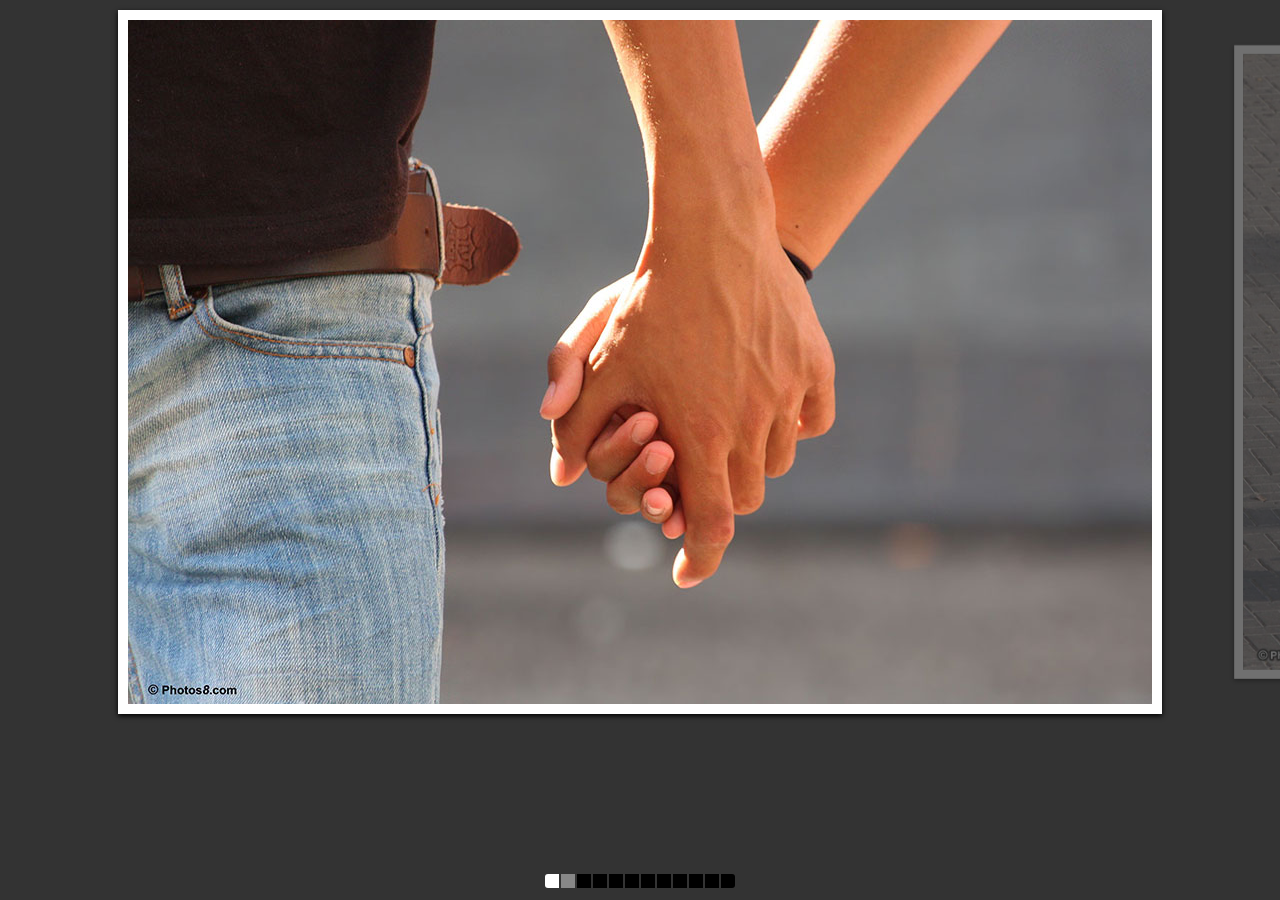
<file: js/Swiper-master/demo-apps/gallery/index.html>
<!doctype html>
<html lang="en">
<head>
	<meta charset="UTF-8">
	<meta name="viewport" content="initial-scale=1">
	<title>Swiper Gallery App</title>

	<link rel="stylesheet" href="css/idangerous.swiper.css">
	<link rel="stylesheet" href="css/normalize.css">
	<link rel="stylesheet" href="css/gallery-app.css">
</head>
<body>
	<div class="swiper-container">
		<div class="pagination"></div>
		<div class="swiper-wrapper" style="width:2424px;">
			<div class="swiper-slide">
				<div class="inner">
					<img src="img/gallery-2.jpg" alt="">
				</div>
			</div>
			<div class="swiper-slide">
				<div class="inner">
					<img src="img/gallery-5.jpg" alt="">
				</div>
			</div>
			<div class="swiper-slide">
				<div class="inner">
					<img src="img/gallery-6.jpg" alt="">
				</div>
			</div>
			<div class="swiper-slide">
				<div class="inner">
					<img src="img/gallery-7.jpg" alt="">
				</div>
			</div>
			<div class="swiper-slide">
				<div class="inner">
					<img src="img/gallery-2.jpg" alt="">
				</div>
			</div>
			<div class="swiper-slide">
				<div class="inner">
					<img src="img/gallery-5.jpg" alt="">
				</div>
			</div>
			<div class="swiper-slide">
				<div class="inner">
					<img src="img/gallery-6.jpg" alt="">
				</div>
			</div>
			<div class="swiper-slide">
				<div class="inner">
					<img src="img/gallery-7.jpg" alt="">
				</div>
			</div>
			<div class="swiper-slide">
				<div class="inner">
					<img src="img/gallery-2.jpg" alt="">
				</div>
			</div>
			<div class="swiper-slide">
				<div class="inner">
					<img src="img/gallery-5.jpg" alt="">
				</div>
			</div>
			<div class="swiper-slide">
				<div class="inner">
					<img src="img/gallery-6.jpg" alt="">
				</div>
			</div>
			<div class="swiper-slide">
				<div class="inner">
					<img src="img/gallery-7.jpg" alt="">
				</div>
			</div>
		</div>
	</div>
	<script src="js/jquery.min.js"></script>
	<!-- Don't forget to get the latest Swiper and scrollbar version here-->
	<script src="js/idangerous.swiper-2.0.min.js"></script>
	<script src="js/gallery-app.js"></script>
</body>
</html>
</file>
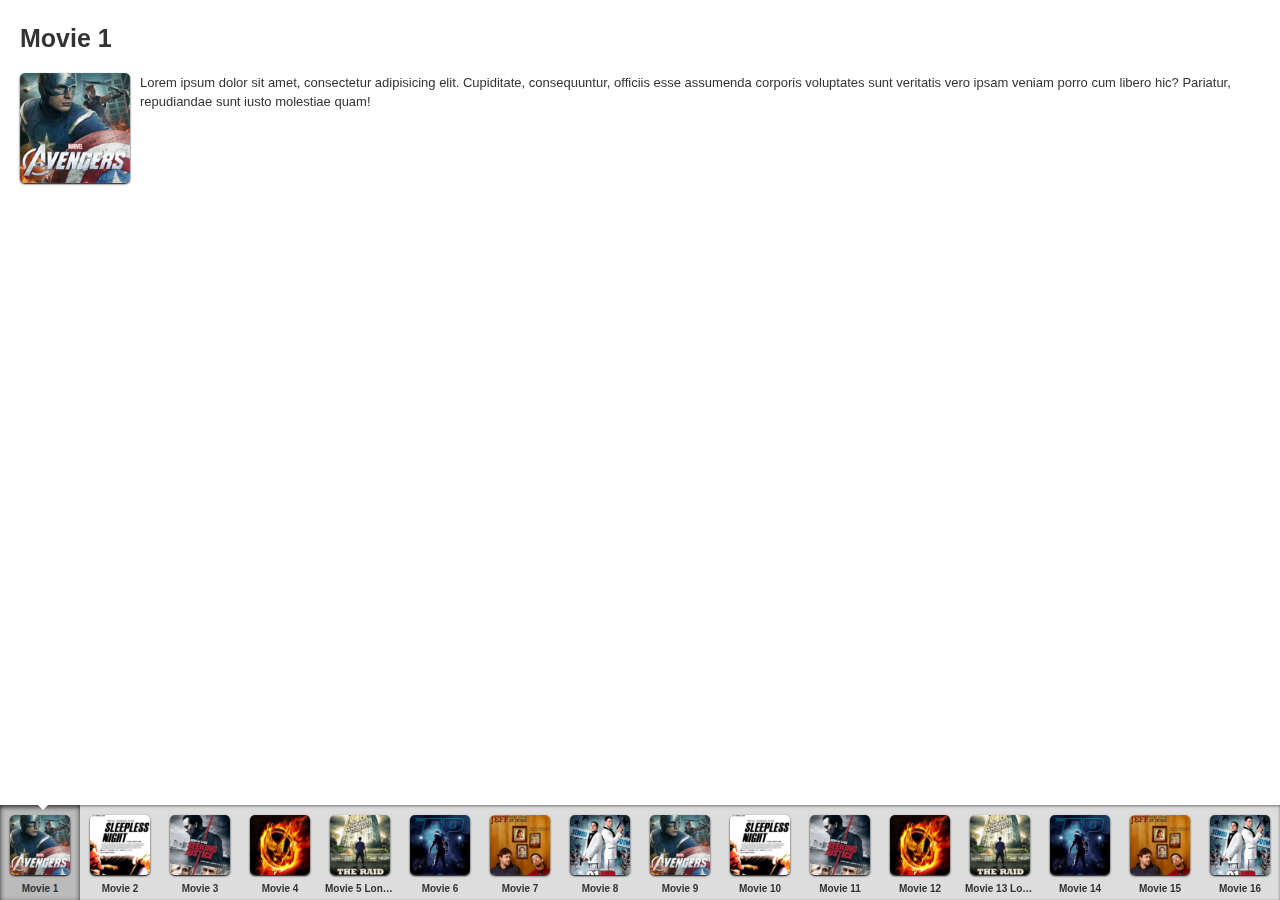
<file: js/Swiper-master/demo-apps/movies/index.html>
<!doctype html>
<html lang="en">
<head>
	<meta charset="UTF-8">
	<meta name="viewport" content="initial-scale=1">
	<title>Swiper Movies App</title>

	<link rel="stylesheet" href="css/idangerous.swiper.css">
	<link rel="stylesheet" href="css/normalize.css">
	<link rel="stylesheet" href="css/movies-app.css">
</head>
<body>
	<div class="swiper-container swiper-content">
		<div class="swiper-wrapper">
			<div class="swiper-slide">
				<div class="inner">
					<h1>Movie 1</h1>
					<img class="movie-pic" src="img/1.jpg" height="150" width="150" alt="">
					<div class="movie-text">Lorem ipsum dolor sit amet, consectetur adipisicing elit. Cupiditate, consequuntur, officiis esse assumenda corporis voluptates sunt veritatis vero ipsam veniam porro cum libero hic? Pariatur, repudiandae sunt iusto molestiae quam!</div>
					<div class="clearfix"></div>
				</div>
			</div>
			<div class="swiper-slide">
				<div class="inner">
					<h1>Movie 2</h1>
					<img class="movie-pic" src="img/2.jpg" height="150" width="150" alt="">
					<div class="movie-text">Lorem ipsum dolor sit amet, consectetur adipisicing elit. Cupiditate, consequuntur, officiis esse assumenda corporis voluptates sunt veritatis vero ipsam veniam porro cum libero hic? Pariatur, repudiandae sunt iusto molestiae quam!</div>
					<div class="clearfix"></div>
				</div>
			</div>
			<div class="swiper-slide">
				<div class="inner">
					<h1>Movie 3</h1>
					<img class="movie-pic" src="img/3.jpg" height="150" width="150" alt="">
					<div class="movie-text">Lorem ipsum dolor sit amet, consectetur adipisicing elit. Cupiditate, consequuntur, officiis esse assumenda corporis voluptates sunt veritatis vero ipsam veniam porro cum libero hic? Pariatur, repudiandae sunt iusto molestiae quam!</div>
					<div class="clearfix"></div>
				</div>
			</div>
			<div class="swiper-slide">
				<div class="inner">
					<h1>Movie 4</h1>
					<img class="movie-pic" src="img/4.jpg" height="150" width="150" alt="">
					<div class="movie-text">Lorem ipsum dolor sit amet, consectetur adipisicing elit. Cupiditate, consequuntur, officiis esse assumenda corporis voluptates sunt veritatis vero ipsam veniam porro cum libero hic? Pariatur, repudiandae sunt iusto molestiae quam!</div>
					<div class="clearfix"></div>
				</div>
			</div>
			<div class="swiper-slide">
				<div class="inner">
					<h1>Movie 5</h1>
					<img class="movie-pic" src="img/5.jpg" height="150" width="150" alt="">
					<div class="movie-text">Lorem ipsum dolor sit amet, consectetur adipisicing elit. Cupiditate, consequuntur, officiis esse assumenda corporis voluptates sunt veritatis vero ipsam veniam porro cum libero hic? Pariatur, repudiandae sunt iusto molestiae quam!</div>
					<div class="clearfix"></div>
				</div>
			</div>
			<div class="swiper-slide">
				<div class="inner">
					<h1>Movie 6</h1>
					<img class="movie-pic" src="img/6.jpg" height="150" width="150" alt="">
					<div class="movie-text">Lorem ipsum dolor sit amet, consectetur adipisicing elit. Cupiditate, consequuntur, officiis esse assumenda corporis voluptates sunt veritatis vero ipsam veniam porro cum libero hic? Pariatur, repudiandae sunt iusto molestiae quam!</div>
					<div class="clearfix"></div>
				</div>
			</div>
			<div class="swiper-slide">
				<div class="inner">
					<h1>Movie 7</h1>
					<img class="movie-pic" src="img/7.jpg" height="150" width="150" alt="">
					<div class="movie-text">Lorem ipsum dolor sit amet, consectetur adipisicing elit. Cupiditate, consequuntur, officiis esse assumenda corporis voluptates sunt veritatis vero ipsam veniam porro cum libero hic? Pariatur, repudiandae sunt iusto molestiae quam!</div>
					<div class="clearfix"></div>
				</div>
			</div>
			<div class="swiper-slide">
				<div class="inner">
					<h1>Movie 8</h1>
					<img class="movie-pic" src="img/8.jpg" height="150" width="150" alt="">
					<div class="movie-text">Lorem ipsum dolor sit amet, consectetur adipisicing elit. Cupiditate, consequuntur, officiis esse assumenda corporis voluptates sunt veritatis vero ipsam veniam porro cum libero hic? Pariatur, repudiandae sunt iusto molestiae quam!</div>
					<div class="clearfix"></div>
				</div>
			</div>
			<div class="swiper-slide">
				<div class="inner">
					<h1>Movie 9</h1>
					<img class="movie-pic" src="img/1.jpg" height="150" width="150" alt="">
					<div class="movie-text">Lorem ipsum dolor sit amet, consectetur adipisicing elit. Cupiditate, consequuntur, officiis esse assumenda corporis voluptates sunt veritatis vero ipsam veniam porro cum libero hic? Pariatur, repudiandae sunt iusto molestiae quam!</div>
					<div class="clearfix"></div>
				</div>
			</div>
			<div class="swiper-slide">
				<div class="inner">
					<h1>Movie 10</h1>
					<img class="movie-pic" src="img/2.jpg" height="150" width="150" alt="">
					<div class="movie-text">Lorem ipsum dolor sit amet, consectetur adipisicing elit. Cupiditate, consequuntur, officiis esse assumenda corporis voluptates sunt veritatis vero ipsam veniam porro cum libero hic? Pariatur, repudiandae sunt iusto molestiae quam!</div>
					<div class="clearfix"></div>
				</div>
			</div>
			<div class="swiper-slide">
				<div class="inner">
					<h1>Movie 11</h1>
					<img class="movie-pic" src="img/3.jpg" height="150" width="150" alt="">
					<div class="movie-text">Lorem ipsum dolor sit amet, consectetur adipisicing elit. Cupiditate, consequuntur, officiis esse assumenda corporis voluptates sunt veritatis vero ipsam veniam porro cum libero hic? Pariatur, repudiandae sunt iusto molestiae quam!</div>
					<div class="clearfix"></div>
				</div>
			</div>
			<div class="swiper-slide">
				<div class="inner">
					<h1>Movie 12</h1>
					<img class="movie-pic" src="img/4.jpg" height="150" width="150" alt="">
					<div class="movie-text">Lorem ipsum dolor sit amet, consectetur adipisicing elit. Cupiditate, consequuntur, officiis esse assumenda corporis voluptates sunt veritatis vero ipsam veniam porro cum libero hic? Pariatur, repudiandae sunt iusto molestiae quam!</div>
					<div class="clearfix"></div>
				</div>
			</div>
			<div class="swiper-slide">
				<div class="inner">
					<h1>Movie 13</h1>
					<img class="movie-pic" src="img/5.jpg" height="150" width="150" alt="">
					<div class="movie-text">Lorem ipsum dolor sit amet, consectetur adipisicing elit. Cupiditate, consequuntur, officiis esse assumenda corporis voluptates sunt veritatis vero ipsam veniam porro cum libero hic? Pariatur, repudiandae sunt iusto molestiae quam!</div>
					<div class="clearfix"></div>
				</div>
			</div>
			<div class="swiper-slide">
				<div class="inner">
					<h1>Movie 14</h1>
					<img class="movie-pic" src="img/6.jpg" height="150" width="150" alt="">
					<div class="movie-text">Lorem ipsum dolor sit amet, consectetur adipisicing elit. Cupiditate, consequuntur, officiis esse assumenda corporis voluptates sunt veritatis vero ipsam veniam porro cum libero hic? Pariatur, repudiandae sunt iusto molestiae quam!</div>
					<div class="clearfix"></div>
				</div>
			</div>
			<div class="swiper-slide">
				<div class="inner">
					<h1>Movie 15</h1>
					<img class="movie-pic" src="img/7.jpg" height="150" width="150" alt="">
					<div class="movie-text">Lorem ipsum dolor sit amet, consectetur adipisicing elit. Cupiditate, consequuntur, officiis esse assumenda corporis voluptates sunt veritatis vero ipsam veniam porro cum libero hic? Pariatur, repudiandae sunt iusto molestiae quam!</div>
					<div class="clearfix"></div>
				</div>
			</div>
			<div class="swiper-slide">
				<div class="inner">
					<h1>Movie 16</h1>
					<img class="movie-pic" src="img/8.jpg" height="150" width="150" alt="">
					<div class="movie-text">Lorem ipsum dolor sit amet, consectetur adipisicing elit. Cupiditate, consequuntur, officiis esse assumenda corporis voluptates sunt veritatis vero ipsam veniam porro cum libero hic? Pariatur, repudiandae sunt iusto molestiae quam!</div>
					<div class="clearfix"></div>
				</div>
			</div>
		</div>
	</div>
	<div class="swiper-container swiper-nav">
		<div class="swiper-wrapper">
			<div class="swiper-slide active-nav">
				<span class="angle"></span>
				<img src="img/1.jpg" alt="">
				<div class="title">Movie 1</div>
			</div>
			<div class="swiper-slide">
				<span class="angle"></span>
				<img src="img/2.jpg" alt="">
				<div class="title">Movie 2</div>
			</div>
			<div class="swiper-slide">
				<span class="angle"></span>
				<img src="img/3.jpg" alt="">
				<div class="title">Movie 3</div>
			</div>
			<div class="swiper-slide">
				<span class="angle"></span>
				<img src="img/4.jpg" alt="">
				<div class="title">Movie 4</div>
			</div>
			<div class="swiper-slide">
				<span class="angle"></span>
				<img src="img/5.jpg" alt="">
				<div class="title">Movie 5 Long Title</div>
			</div>
			<div class="swiper-slide">
				<span class="angle"></span>
				<img src="img/6.jpg" alt="">
				<div class="title">Movie 6</div>
			</div>
			<div class="swiper-slide">
				<span class="angle"></span>
				<img src="img/7.jpg" alt="">
				<div class="title">Movie 7</div>
			</div>
			<div class="swiper-slide">
				<span class="angle"></span>
				<img src="img/8.jpg" alt="">
				<div class="title">Movie 8</div>
			</div>
			<div class="swiper-slide">
				<span class="angle"></span>
				<img src="img/1.jpg" alt="">
				<div class="title">Movie 9</div>
			</div>
			<div class="swiper-slide">
				<span class="angle"></span>
				<img src="img/2.jpg" alt="">
				<div class="title">Movie 10</div>
			</div>
			<div class="swiper-slide">
				<span class="angle"></span>
				<img src="img/3.jpg" alt="">
				<div class="title">Movie 11</div>
			</div>
			<div class="swiper-slide">
				<span class="angle"></span>
				<img src="img/4.jpg" alt="">
				<div class="title">Movie 12</div>
			</div>
			<div class="swiper-slide">
				<span class="angle"></span>
				<img src="img/5.jpg" alt="">
				<div class="title">Movie 13 Long Title</div>
			</div>
			<div class="swiper-slide">
				<span class="angle"></span>
				<img src="img/6.jpg" alt="">
				<div class="title">Movie 14</div>
			</div>
			<div class="swiper-slide">
				<span class="angle"></span>
				<img src="img/7.jpg" alt="">
				<div class="title">Movie 15</div>
			</div>
			<div class="swiper-slide">
				<span class="angle"></span>
				<img src="img/8.jpg" alt="">
				<div class="title">Movie 16</div>
			</div>
			
		</div>
	</div>
	<script src="js/jquery.min.js"></script>
	<!-- Don't forget to get the latest Swiper and scrollbar version here-->
	<script src="js/idangerous.swiper-2.0.min.js"></script>
	<script src="js/movies-app.js"></script>
</body>
</html>
</file>
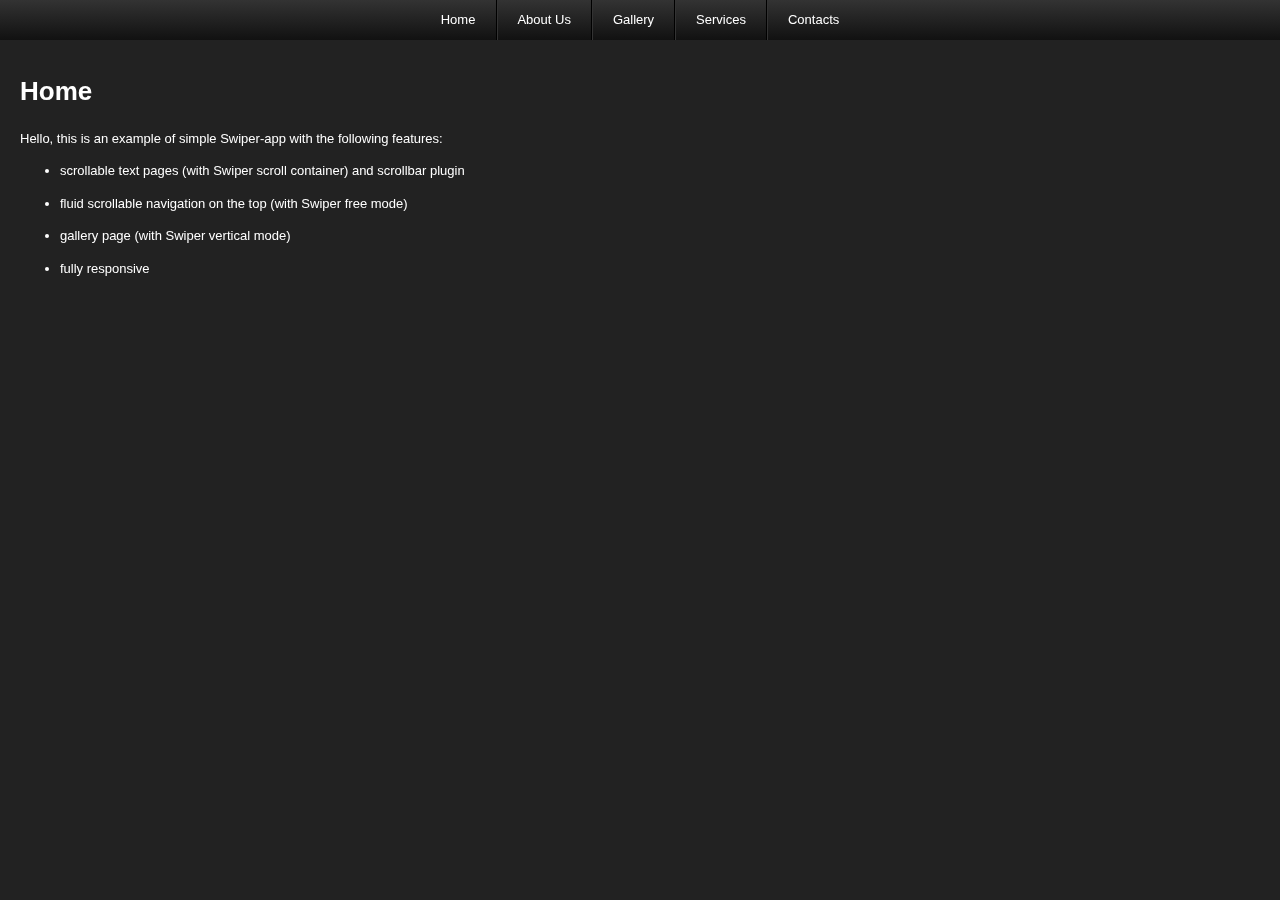
<file: js/Swiper-master/demo-apps/simple/index.html>
<!doctype html>
<html lang="en">
<head>
	<meta charset="UTF-8">
	<meta name="viewport" content="initial-scale=1">
	<title>Simple Swiper App</title>

	<link rel="stylesheet" href="css/idangerous.swiper.css">
	<link rel="stylesheet" href="css/idangerous.swiper.scrollbar.css">
	<link rel="stylesheet" href="css/normalize.css">
	<link rel="stylesheet" href="css/simple-app.css">
</head>
<body>
	<div class="swiper-nav swiper-container">
		<div class="swiper-wrapper">
			<div class="swiper-slide"><span>Home</span></div>
			<div class="swiper-slide"><span>About Us</span></div>
			<div class="swiper-slide"><span>Gallery</span></div>
			<div class="swiper-slide"><span>Services</span></div>
			<div class="swiper-slide"><span>Contacts</span></div>
		</div>
	</div>
	<div class="swiper-pages swiper-container">
		<div class="swiper-wrapper">
			<div class="swiper-slide">
				<div class="swiper-container scroll-container">
					<div class="swiper-scrollbar"></div>
					<div class="swiper-wrapper">
						<div class="swiper-slide">
							<div class="page-inner">
								<h1>Home</h1>
								<p>Hello, this is an example of simple Swiper-app with the following features:</p>
								<ul>
									<li>
										<p>scrollable text pages (with Swiper scroll container) and scrollbar plugin</p>
									</li>
									<li>
										<p>fluid scrollable navigation on the top (with Swiper free mode)</p>
									</li>
									<li>
										<p>gallery page (with Swiper vertical mode)</p>
									</li>
									<li>
										<p>fully responsive</p>
									</li>
								</ul>
							</div>
						</div>
					</div>
				</div>
			</div>
			<div class="swiper-slide">
				<div class="swiper-container scroll-container">
					<div class="swiper-scrollbar"></div>
					<div class="swiper-wrapper">
						<div class="swiper-slide">
							<div class="page-inner">
								<h1>About Us</h1>
								<p>Lorem ipsum dolor sit amet, consectetur adipisicing elit. Exercitationem, aliquid dolor quidem harum hic dolore et temporibus quisquam alias ratione nisi ex laboriosam esse nesciunt neque sed quis deleniti maxime.</p>
								<p>Omnis explicabo dicta cupiditate sed minus ipsa laborum aliquid nisi. Ad, consectetur, maiores, culpa quos aliquid atque saepe libero laborum facilis dignissimos consequuntur repellendus inventore totam alias fuga explicabo repudiandae.</p>
								<p>Voluptatibus, est, dignissimos, blanditiis perspiciatis expedita totam reprehenderit voluptates quod impedit autem quam repudiandae iusto libero officia quo ad ullam voluptatum distinctio aperiam nulla dolorem! Cupiditate soluta aut aliquid ipsum!</p>
								<p>Harum, facere, quisquam dignissimos dolorem a ex velit amet ad architecto quos adipisci labore sint nulla. Cum, veniam, molestias, excepturi amet consequuntur vel nobis sed minima officia architecto in vitae.</p>
								<p>Iure, perferendis, porro error sint nisi quo libero laudantium repudiandae architecto sunt itaque accusamus ipsum quas voluptatum iusto modi facere culpa. Culpa, eaque nisi praesentium aspernatur natus distinctio ad nostrum.</p>
								<p>Unde, tenetur porro atque eaque quae repellendus dignissimos doloremque neque quia nulla fugiat quis adipisci rem recusandae eos voluptatem sunt velit natus. Ipsam, facilis molestias animi laboriosam fuga repellat iste.</p>
								<p>Consequuntur, cupiditate, fugiat similique repellat voluptates possimus saepe dolorum rem blanditiis illum! Ducimus, pariatur consequatur nobis neque deleniti quaerat omnis! Quaerat, inventore alias veniam vero repudiandae praesentium necessitatibus reprehenderit sit!</p>
								<p>Illo, nam qui ipsum aperiam possimus similique eaque officia error consectetur omnis nostrum consequuntur dicta libero aspernatur repudiandae. Quos, odit nemo atque et id error excepturi inventore eum. Quia, sequi?</p>
								<p>Nemo, doloribus, consectetur enim sunt cumque quia tenetur fugiat atque repellendus perferendis suscipit quasi ratione repellat deserunt in fuga iste. Et, nobis corporis nemo quo atque at neque consequatur tenetur?</p>
								<p>Nisi, odit, quisquam recusandae aspernatur officia facilis saepe repellendus iusto minima maiores ratione sint nihil esse. Consequatur, alias, labore nam voluptate sequi doloremque nobis quisquam earum eligendi impedit eveniet dolore.</p>
							</div>
						</div>
					</div>
				</div>
			</div>
			<div class="swiper-slide">
				<div class="swiper-container swiper-gallery">
					<div class="swiper-scrollbar"></div>
					<div class="swiper-wrapper">
						<div class="swiper-slide"><img src="img/gallery-2.jpg" height="684" width="1024" alt=""></div>
						<div class="swiper-slide"><img src="img/gallery-3.jpg" height="800" width="532" alt=""></div>
						<div class="swiper-slide"><img src="img/gallery-4.jpg" height="800" width="532" alt=""></div>
						<div class="swiper-slide"><img src="img/gallery-5.jpg" height="684" width="1024" alt=""></div>
					</div>
				</div>
			</div>
			<div class="swiper-slide">
				<div class="swiper-container scroll-container">
					<div class="swiper-scrollbar"></div>
					<div class="swiper-wrapper">
						<div class="swiper-slide">
							<div class="page-inner">
								<h1>Services</h1>
								<p>Lorem ipsum dolor sit amet, consectetur adipisicing elit. Exercitationem, aliquid dolor quidem harum hic dolore et temporibus quisquam alias ratione nisi ex laboriosam esse nesciunt neque sed quis deleniti maxime.</p>
								<p>Omnis explicabo dicta cupiditate sed minus ipsa laborum aliquid nisi. Ad, consectetur, maiores, culpa quos aliquid atque saepe libero laborum facilis dignissimos consequuntur repellendus inventore totam alias fuga explicabo repudiandae.</p>
								<p>Voluptatibus, est, dignissimos, blanditiis perspiciatis expedita totam reprehenderit voluptates quod impedit autem quam repudiandae iusto libero officia quo ad ullam voluptatum distinctio aperiam nulla dolorem! Cupiditate soluta aut aliquid ipsum!</p>
								<p>Lorem ipsum dolor sit amet, consectetur adipisicing elit. Exercitationem, aliquid dolor quidem harum hic dolore et temporibus quisquam alias ratione nisi ex laboriosam esse nesciunt neque sed quis deleniti maxime.</p>
								<p>Omnis explicabo dicta cupiditate sed minus ipsa laborum aliquid nisi. Ad, consectetur, maiores, culpa quos aliquid atque saepe libero laborum facilis dignissimos consequuntur repellendus inventore totam alias fuga explicabo repudiandae.</p>
								<p>Voluptatibus, est, dignissimos, blanditiis perspiciatis expedita totam reprehenderit voluptates quod impedit autem quam repudiandae iusto libero officia quo ad ullam voluptatum distinctio aperiam nulla dolorem! Cupiditate soluta aut aliquid ipsum!</p>
							</div>
						</div>
					</div>
				</div>
			</div>
			<div class="swiper-slide">
				<div class="swiper-container scroll-container">
					<div class="swiper-scrollbar"></div>
					<div class="swiper-wrapper">
						<div class="swiper-slide">
							<div class="page-inner">
								<h1>Contacts</h1>
								<p>You can contact us using the following contacts form:</p>
								<form action="">
									<p><input type="text" name="first" placeholder="First Name..." id=""></p>	
									<p><input type="text" name="last" placeholder="Last Name..." id=""></p>	
									<p><input type="text" name="subject" placeholder="Subject..." id=""></p>	
									<p><textarea name="message" placeholder="Your message..." cols="30" rows="10"></textarea></p>
									<p><input type="submit" value="Send"></p>
								</form>
								
							</div>
						</div>
					</div>
				</div>
			</div>
		</div>
	</div>
	<script src="js/jquery.min.js"></script>
	<!-- Don't forget to get the latest Swiper and scrollbar version here-->
	<script src="js/idangerous.swiper-2.0.min.js"></script>
	<script src="js/idangerous.swiper.scrollbar-2.0.js"></script>
	<script src="js/simple-app.js"></script>
</body>
</html>
</file>
<file: js/Swiper-master/demo-apps/appstore/css/appstore.css>
body {
	font-family: Helvetica, Arial, sans-serif;
	font-size: 13px;
	line-height: 1.5;
	background: #eee;
	color: #333;
}
.featured {
	height: 160px;
	padding: 20px 0 50px;
	margin-bottom: -25px;
	background-color: #aaa;
	background-image: -webkit-gradient(linear, left top, left bottom, from(#aaa), to(#eeeeee));
	background-image: -webkit-linear-gradient(top, #aaa, #eeeeee);
	background-image:    -moz-linear-gradient(top, #aaa, #eeeeee);
	background-image:      -o-linear-gradient(top, #aaa, #eeeeee);
    background-image:         linear-gradient(to bottom, #aaa, #eee);
}
.featured .swiper-slide {
	border-radius: 5px;
	height: 160px;
	width: 273px;
	-webkit-backface-visibility: hidden;
	-moz-backface-visibility: hidden;
	-ms-backface-visibility: hidden;
	backface-visibility: hidden;
    -webkit-box-reflect: below 1px -webkit-linear-gradient(bottom, rgba(0,0,0,0.5) 0px, rgba(0,0,0,0) 20px);
}
.featured a {
	display: block;
	width: 100%;
	height: 100%;
}
.thumbs-title {
	position: absolute;
	left: 25px;
	top: 15px;
	font-weight: bold;
	text-shadow: 0px 1px 0px #fff;
	color: #555;
	font-size: 15px;
}
.thumbs-cotnainer {
	padding-bottom: 20px;
	padding-top: 45px;
}
.border-gradient {
	background-color: #dddddd;
	background-image: -webkit-gradient(linear, left top, left bottom, from(#dddddd), to(#eeeeee));
	background-image: -webkit-linear-gradient(top, #dddddd, #eeeeee);
	background-image:    -moz-linear-gradient(top, #dddddd, #eeeeee);
	background-image:      -o-linear-gradient(top, #dddddd, #eeeeee);
	background-image:         linear-gradient(to bottom, #dddddd, #eeeeee);
	border-top: 1px solid #fff;
	box-shadow: 0px 1px 2px rgba(0,0,0,0.1) inset;
}
.thumbs-cotnainer .swiper-slide {
	width: 105px;
	text-align: left;
	line-height: 1.3;
}
.thumbs-cotnainer img {
	width: 80px;
	height: 80px;
	border-radius: 10px;
	box-shadow: 0px 1px 0px #000;
}
.app-title {
	font-size: 13px;
	font-weight: bold;
	text-shadow: 0px 1px 0px #fff;
	white-space: nowrap;
	text-overflow:ellipsis;
	position: relative;
	overflow: hidden;
	max-width: 90%
}
.app-category {
	font-weight: 300;
}
.app-price {
	font-weight: bold;
	color: #999;
	text-shadow: 0px 1px 0px #fff;
}
.banners-container {
	height: 100px;
	padding: 18px 0;
}
.banners-container .swiper-slide {
	height: 100px;
	width: 233px; /* 208+25*/
}
.banner {
	width: 208px;
	height: 100px;
	-webkit-background-size: cover;
	background-size: cover;
	border-radius: 10px;
	box-shadow: 0px 1px 2px rgba(0,0,0,0.5);
}
</file>
<file: js/Slides-SlidesJS-3/examples/multiple/css/example.css>
/*!
 * Bootstrap v2.2.2
 *
 * Copyright 2012 Twitter, Inc
 * Licensed under the Apache License v2.0
 * http://www.apache.org/licenses/LICENSE-2.0
 *
 * Designed and built with all the love in the world @twitter by @mdo and @fat.
 */
.clearfix {
  *zoom: 1;
}
.clearfix:before,
.clearfix:after {
  display: table;
  content: "";
  line-height: 0;
}
.clearfix:after {
  clear: both;
}
.hide-text {
  font: 0/0 a;
  color: transparent;
  text-shadow: none;
  background-color: transparent;
  border: 0;
}
.input-block-level {
  display: block;
  width: 100%;
  min-height: 30px;
  -webkit-box-sizing: border-box;
  -moz-box-sizing: border-box;
  box-sizing: border-box;
}
article,
aside,
details,
figcaption,
figure,
footer,
header,
hgroup,
nav,
section {
  display: block;
}
audio,
canvas,
video {
  display: inline-block;
  *display: inline;
  *zoom: 1;
}
audio:not([controls]) {
  display: none;
}
html {
  font-size: 100%;
  -webkit-text-size-adjust: 100%;
  -ms-text-size-adjust: 100%;
}
a:focus {
  outline: thin dotted #333;
  outline: 5px auto -webkit-focus-ring-color;
  outline-offset: -2px;
}
a:hover,
a:active {
  outline: 0;
}
sub,
sup {
  position: relative;
  font-size: 75%;
  line-height: 0;
  vertical-align: baseline;
}
sup {
  top: -0.5em;
}
sub {
  bottom: -0.25em;
}
img {
  /* Responsive images (ensure images don't scale beyond their parents) */

  max-width: 100%;
  /* Part 1: Set a maxium relative to the parent */

  width: auto\9;
  /* IE7-8 need help adjusting responsive images */

  height: auto;
  /* Part 2: Scale the height according to the width, otherwise you get stretching */

  vertical-align: middle;
  border: 0;
  -ms-interpolation-mode: bicubic;
}
#map_canvas img,
.google-maps img {
  max-width: none;
}
button,
input,
select,
textarea {
  margin: 0;
  font-size: 100%;
  vertical-align: middle;
}
button,
input {
  *overflow: visible;
  line-height: normal;
}
button::-moz-focus-inner,
input::-moz-focus-inner {
  padding: 0;
  border: 0;
}
button,
html input[type="button"],
input[type="reset"],
input[type="submit"] {
  -webkit-appearance: button;
  cursor: pointer;
}
label,
select,
button,
input[type="button"],
input[type="reset"],
input[type="submit"],
input[type="radio"],
input[type="checkbox"] {
  cursor: pointer;
}
input[type="search"] {
  -webkit-box-sizing: content-box;
  -moz-box-sizing: content-box;
  box-sizing: content-box;
  -webkit-appearance: textfield;
}
input[type="search"]::-webkit-search-decoration,
input[type="search"]::-webkit-search-cancel-button {
  -webkit-appearance: none;
}
textarea {
  overflow: auto;
  vertical-align: top;
}
@media print {
  * {
    text-shadow: none !important;
    color: #000 !important;
    background: transparent !important;
    box-shadow: none !important;
  }
  a,
  a:visited {
    text-decoration: underline;
  }
  a[href]:after {
    content: " (" attr(href) ")";
  }
  abbr[title]:after {
    content: " (" attr(title) ")";
  }
  .ir a:after,
  a[href^="javascript:"]:after,
  a[href^="#"]:after {
    content: "";
  }
  pre,
  blockquote {
    border: 1px solid #999;
    page-break-inside: avoid;
  }
  thead {
    display: table-header-group;
  }
  tr,
  img {
    page-break-inside: avoid;
  }
  img {
    max-width: 100% !important;
  }
  @page  {
    margin: 0.5cm;
  }
  p,
  h2,
  h3 {
    orphans: 3;
    widows: 3;
  }
  h2,
  h3 {
    page-break-after: avoid;
  }
}
body {
  margin: 0;
  font-family: "Helvetica Neue", Helvetica, Arial, sans-serif;
  font-size: 14px;
  line-height: 20px;
  color: #333333;
  background-color: #ffffff;
}
/*a {
  color: #0088cc;
  text-decoration: none;
}
a:hover {
  color: #005580;
  text-decoration: underline;
}*/
.img-rounded {
  -webkit-border-radius: 6px;
  -moz-border-radius: 6px;
  border-radius: 6px;
}
.img-polaroid {
  padding: 4px;
  background-color: #fff;
  border: 1px solid #ccc;
  border: 1px solid rgba(0, 0, 0, 0.2);
  -webkit-box-shadow: 0 1px 3px rgba(0, 0, 0, 0.1);
  -moz-box-shadow: 0 1px 3px rgba(0, 0, 0, 0.1);
  box-shadow: 0 1px 3px rgba(0, 0, 0, 0.1);
}
.img-circle {
  -webkit-border-radius: 500px;
  -moz-border-radius: 500px;
  border-radius: 500px;
}
.row {
  margin-left: -20px;
  *zoom: 1;
}
.row:before,
.row:after {
  display: table;
  content: "";
  line-height: 0;
}
.row:after {
  clear: both;
}
[class*="span"] {
  float: left;
  min-height: 1px;
  margin-left: 20px;
}
.container,
.navbar-static-top .container,
.navbar-fixed-top .container,
.navbar-fixed-bottom .container {
  width: 940px;
}
.span12 {
  width: 940px;
}
.span11 {
  width: 860px;
}
.span10 {
  width: 780px;
}
.span9 {
  width: 700px;
}
.span8 {
  width: 620px;
}
.span7 {
  width: 540px;
}
.span6 {
  width: 460px;
}
.span5 {
  width: 380px;
}
.span4 {
  width: 300px;
}
.span3 {
  width: 220px;
}
.span2 {
  width: 140px;
}
.span1 {
  width: 60px;
}
.offset12 {
  margin-left: 980px;
}
.offset11 {
  margin-left: 900px;
}
.offset10 {
  margin-left: 820px;
}
.offset9 {
  margin-left: 740px;
}
.offset8 {
  margin-left: 660px;
}
.offset7 {
  margin-left: 580px;
}
.offset6 {
  margin-left: 500px;
}
.offset5 {
  margin-left: 420px;
}
.offset4 {
  margin-left: 340px;
}
.offset3 {
  margin-left: 260px;
}
.offset2 {
  margin-left: 180px;
}
.offset1 {
  margin-left: 100px;
}
.row-fluid {
  width: 100%;
  *zoom: 1;
}
.row-fluid:before,
.row-fluid:after {
  display: table;
  content: "";
  line-height: 0;
}
.row-fluid:after {
  clear: both;
}
.row-fluid [class*="span"] {
  display: block;
  width: 100%;
  min-height: 30px;
  -webkit-box-sizing: border-box;
  -moz-box-sizing: border-box;
  box-sizing: border-box;
  float: left;
  margin-left: 2.127659574468085%;
  *margin-left: 2.074468085106383%;
}
.row-fluid [class*="span"]:first-child {
  margin-left: 0;
}
.row-fluid .controls-row [class*="span"] + [class*="span"] {
  margin-left: 2.127659574468085%;
}
.row-fluid .span12 {
  width: 100%;
  *width: 99.94680851063829%;
}
.row-fluid .span11 {
  width: 91.48936170212765%;
  *width: 91.43617021276594%;
}
.row-fluid .span10 {
  width: 82.97872340425532%;
  *width: 82.92553191489361%;
}
.row-fluid .span9 {
  width: 74.46808510638297%;
  *width: 74.41489361702126%;
}
.row-fluid .span8 {
  width: 65.95744680851064%;
  *width: 65.90425531914893%;
}
.row-fluid .span7 {
  width: 57.44680851063829%;
  *width: 57.39361702127659%;
}
.row-fluid .span6 {
  width: 48.93617021276595%;
  *width: 48.88297872340425%;
}
.row-fluid .span5 {
  width: 40.42553191489362%;
  *width: 40.37234042553192%;
}
.row-fluid .span4 {
  width: 31.914893617021278%;
  *width: 31.861702127659576%;
}
.row-fluid .span3 {
  width: 23.404255319148934%;
  *width: 23.351063829787233%;
}
.row-fluid .span2 {
  width: 14.893617021276595%;
  *width: 14.840425531914894%;
}
.row-fluid .span1 {
  width: 6.382978723404255%;
  *width: 6.329787234042553%;
}
.row-fluid .offset12 {
  margin-left: 104.25531914893617%;
  *margin-left: 104.14893617021275%;
}
.row-fluid .offset12:first-child {
  margin-left: 102.12765957446808%;
  *margin-left: 102.02127659574467%;
}
.row-fluid .offset11 {
  margin-left: 95.74468085106382%;
  *margin-left: 95.6382978723404%;
}
.row-fluid .offset11:first-child {
  margin-left: 93.61702127659574%;
  *margin-left: 93.51063829787232%;
}
.row-fluid .offset10 {
  margin-left: 87.23404255319149%;
  *margin-left: 87.12765957446807%;
}
.row-fluid .offset10:first-child {
  margin-left: 85.1063829787234%;
  *margin-left: 84.99999999999999%;
}
.row-fluid .offset9 {
  margin-left: 78.72340425531914%;
  *margin-left: 78.61702127659572%;
}
.row-fluid .offset9:first-child {
  margin-left: 76.59574468085106%;
  *margin-left: 76.48936170212764%;
}
.row-fluid .offset8 {
  margin-left: 70.2127659574468%;
  *margin-left: 70.10638297872339%;
}
.row-fluid .offset8:first-child {
  margin-left: 68.08510638297872%;
  *margin-left: 67.9787234042553%;
}
.row-fluid .offset7 {
  margin-left: 61.70212765957446%;
  *margin-left: 61.59574468085106%;
}
.row-fluid .offset7:first-child {
  margin-left: 59.574468085106375%;
  *margin-left: 59.46808510638297%;
}
.row-fluid .offset6 {
  margin-left: 53.191489361702125%;
  *margin-left: 53.085106382978715%;
}
.row-fluid .offset6:first-child {
  margin-left: 51.063829787234035%;
  *margin-left: 50.95744680851063%;
}
.row-fluid .offset5 {
  margin-left: 44.68085106382979%;
  *margin-left: 44.57446808510638%;
}
.row-fluid .offset5:first-child {
  margin-left: 42.5531914893617%;
  *margin-left: 42.4468085106383%;
}
.row-fluid .offset4 {
  margin-left: 36.170212765957444%;
  *margin-left: 36.06382978723405%;
}
.row-fluid .offset4:first-child {
  margin-left: 34.04255319148936%;
  *margin-left: 33.93617021276596%;
}
.row-fluid .offset3 {
  margin-left: 27.659574468085104%;
  *margin-left: 27.5531914893617%;
}
.row-fluid .offset3:first-child {
  margin-left: 25.53191489361702%;
  *margin-left: 25.425531914893618%;
}
.row-fluid .offset2 {
  margin-left: 19.148936170212764%;
  *margin-left: 19.04255319148936%;
}
.row-fluid .offset2:first-child {
  margin-left: 17.02127659574468%;
  *margin-left: 16.914893617021278%;
}
.row-fluid .offset1 {
  margin-left: 10.638297872340425%;
  *margin-left: 10.53191489361702%;
}
.row-fluid .offset1:first-child {
  margin-left: 8.51063829787234%;
  *margin-left: 8.404255319148938%;
}
[class*="span"].hide,
.row-fluid [class*="span"].hide {
  display: none;
}
[class*="span"].pull-right,
.row-fluid [class*="span"].pull-right {
  float: right;
}
.container {
  margin-right: auto;
  margin-left: auto;
  *zoom: 1;
}
.container:before,
.container:after {
  display: table;
  content: "";
  line-height: 0;
}
.container:after {
  clear: both;
}
.container-fluid {
  padding-right: 20px;
  padding-left: 20px;
  *zoom: 1;
}
.container-fluid:before,
.container-fluid:after {
  display: table;
  content: "";
  line-height: 0;
}
.container-fluid:after {
  clear: both;
}
.btn {
  display: inline-block;
  *display: inline;
  /* IE7 inline-block hack */

  *zoom: 1;
  padding: 4px 12px;
  margin-bottom: 0;
  font-size: 14px;
  line-height: 20px;
  text-align: center;
  vertical-align: middle;
  cursor: pointer;
  color: #333333;
  text-shadow: 0 1px 1px rgba(255, 255, 255, 0.75);
  background-color: #f5f5f5;
  background-image: -moz-linear-gradient(top, #ffffff, #e6e6e6);
  background-image: -webkit-gradient(linear, 0 0, 0 100%, from(#ffffff), to(#e6e6e6));
  background-image: -webkit-linear-gradient(top, #ffffff, #e6e6e6);
  background-image: -o-linear-gradient(top, #ffffff, #e6e6e6);
  background-image: linear-gradient(to bottom, #ffffff, #e6e6e6);
  background-repeat: repeat-x;
  filter: progid:DXImageTransform.Microsoft.gradient(startColorstr='#ffffffff', endColorstr='#ffe6e6e6', GradientType=0);
  border-color: #e6e6e6 #e6e6e6 #bfbfbf;
  border-color: rgba(0, 0, 0, 0.1) rgba(0, 0, 0, 0.1) rgba(0, 0, 0, 0.25);
  *background-color: #e6e6e6;
  /* Darken IE7 buttons by default so they stand out more given they won't have borders */

  filter: progid:DXImageTransform.Microsoft.gradient(enabled = false);
  border: 1px solid #bbbbbb;
  *border: 0;
  border-bottom-color: #a2a2a2;
  -webkit-border-radius: 4px;
  -moz-border-radius: 4px;
  border-radius: 4px;
  *margin-left: .3em;
  -webkit-box-shadow: inset 0 1px 0 rgba(255,255,255,.2), 0 1px 2px rgba(0,0,0,.05);
  -moz-box-shadow: inset 0 1px 0 rgba(255,255,255,.2), 0 1px 2px rgba(0,0,0,.05);
  box-shadow: inset 0 1px 0 rgba(255,255,255,.2), 0 1px 2px rgba(0,0,0,.05);
}
.btn:hover,
.btn:active,
.btn.active,
.btn.disabled,
.btn[disabled] {
  color: #333333;
  background-color: #e6e6e6;
  *background-color: #d9d9d9;
}
.btn:active,
.btn.active {
  background-color: #cccccc \9;
}
.btn:first-child {
  *margin-left: 0;
}
.btn:hover {
  color: #333333;
  text-decoration: none;
  background-position: 0 -15px;
  -webkit-transition: background-position 0.1s linear;
  -moz-transition: background-position 0.1s linear;
  -o-transition: background-position 0.1s linear;
  transition: background-position 0.1s linear;
}
.btn:focus {
  outline: thin dotted #333;
  outline: 5px auto -webkit-focus-ring-color;
  outline-offset: -2px;
}
.btn.active,
.btn:active {
  background-image: none;
  outline: 0;
  -webkit-box-shadow: inset 0 2px 4px rgba(0,0,0,.15), 0 1px 2px rgba(0,0,0,.05);
  -moz-box-shadow: inset 0 2px 4px rgba(0,0,0,.15), 0 1px 2px rgba(0,0,0,.05);
  box-shadow: inset 0 2px 4px rgba(0,0,0,.15), 0 1px 2px rgba(0,0,0,.05);
}
.btn.disabled,
.btn[disabled] {
  cursor: default;
  background-image: none;
  opacity: 0.65;
  filter: alpha(opacity=65);
  -webkit-box-shadow: none;
  -moz-box-shadow: none;
  box-shadow: none;
}
.btn-large {
  padding: 11px 19px;
  font-size: 17.5px;
  -webkit-border-radius: 6px;
  -moz-border-radius: 6px;
  border-radius: 6px;
}
.btn-large [class^="icon-"],
.btn-large [class*=" icon-"] {
  margin-top: 4px;
}
.btn-small {
  padding: 2px 10px;
  font-size: 11.9px;
  -webkit-border-radius: 3px;
  -moz-border-radius: 3px;
  border-radius: 3px;
}
.btn-small [class^="icon-"],
.btn-small [class*=" icon-"] {
  margin-top: 0;
}
.btn-mini [class^="icon-"],
.btn-mini [class*=" icon-"] {
  margin-top: -1px;
}
.btn-mini {
  padding: 0 6px;
  font-size: 10.5px;
  -webkit-border-radius: 3px;
  -moz-border-radius: 3px;
  border-radius: 3px;
}
.btn-block {
  display: block;
  width: 100%;
  padding-left: 0;
  padding-right: 0;
  -webkit-box-sizing: border-box;
  -moz-box-sizing: border-box;
  box-sizing: border-box;
}
.btn-block + .btn-block {
  margin-top: 5px;
}
input[type="submit"].btn-block,
input[type="reset"].btn-block,
input[type="button"].btn-block {
  width: 100%;
}
.btn-primary.active,
.btn-warning.active,
.btn-danger.active,
.btn-success.active,
.btn-info.active,
.btn-inverse.active {
  color: rgba(255, 255, 255, 0.75);
}
.btn {
  border-color: #c5c5c5;
  border-color: rgba(0, 0, 0, 0.15) rgba(0, 0, 0, 0.15) rgba(0, 0, 0, 0.25);
}
.btn-primary {
  color: #ffffff;
  text-shadow: 0 -1px 0 rgba(0, 0, 0, 0.25);
  background-color: #006dcc;
  background-image: -moz-linear-gradient(top, #0088cc, #0044cc);
  background-image: -webkit-gradient(linear, 0 0, 0 100%, from(#0088cc), to(#0044cc));
  background-image: -webkit-linear-gradient(top, #0088cc, #0044cc);
  background-image: -o-linear-gradient(top, #0088cc, #0044cc);
  background-image: linear-gradient(to bottom, #0088cc, #0044cc);
  background-repeat: repeat-x;
  filter: progid:DXImageTransform.Microsoft.gradient(startColorstr='#ff0088cc', endColorstr='#ff0044cc', GradientType=0);
  border-color: #0044cc #0044cc #002a80;
  border-color: rgba(0, 0, 0, 0.1) rgba(0, 0, 0, 0.1) rgba(0, 0, 0, 0.25);
  *background-color: #0044cc;
  /* Darken IE7 buttons by default so they stand out more given they won't have borders */

  filter: progid:DXImageTransform.Microsoft.gradient(enabled = false);
}
.btn-primary:hover,
.btn-primary:active,
.btn-primary.active,
.btn-primary.disabled,
.btn-primary[disabled] {
  color: #ffffff;
  background-color: #0044cc;
  *background-color: #003bb3;
}
.btn-primary:active,
.btn-primary.active {
  background-color: #003399 \9;
}
.btn-warning {
  color: #ffffff;
  text-shadow: 0 -1px 0 rgba(0, 0, 0, 0.25);
  background-color: #faa732;
  background-image: -moz-linear-gradient(top, #fbb450, #f89406);
  background-image: -webkit-gradient(linear, 0 0, 0 100%, from(#fbb450), to(#f89406));
  background-image: -webkit-linear-gradient(top, #fbb450, #f89406);
  background-image: -o-linear-gradient(top, #fbb450, #f89406);
  background-image: linear-gradient(to bottom, #fbb450, #f89406);
  background-repeat: repeat-x;
  filter: progid:DXImageTransform.Microsoft.gradient(startColorstr='#fffbb450', endColorstr='#fff89406', GradientType=0);
  border-color: #f89406 #f89406 #ad6704;
  border-color: rgba(0, 0, 0, 0.1) rgba(0, 0, 0, 0.1) rgba(0, 0, 0, 0.25);
  *background-color: #f89406;
  /* Darken IE7 buttons by default so they stand out more given they won't have borders */

  filter: progid:DXImageTransform.Microsoft.gradient(enabled = false);
}
.btn-warning:hover,
.btn-warning:active,
.btn-warning.active,
.btn-warning.disabled,
.btn-warning[disabled] {
  color: #ffffff;
  background-color: #f89406;
  *background-color: #df8505;
}
.btn-warning:active,
.btn-warning.active {
  background-color: #c67605 \9;
}
.btn-danger {
  color: #ffffff;
  text-shadow: 0 -1px 0 rgba(0, 0, 0, 0.25);
  background-color: #da4f49;
  background-image: -moz-linear-gradient(top, #ee5f5b, #bd362f);
  background-image: -webkit-gradient(linear, 0 0, 0 100%, from(#ee5f5b), to(#bd362f));
  background-image: -webkit-linear-gradient(top, #ee5f5b, #bd362f);
  background-image: -o-linear-gradient(top, #ee5f5b, #bd362f);
  background-image: linear-gradient(to bottom, #ee5f5b, #bd362f);
  background-repeat: repeat-x;
  filter: progid:DXImageTransform.Microsoft.gradient(startColorstr='#ffee5f5b', endColorstr='#ffbd362f', GradientType=0);
  border-color: #bd362f #bd362f #802420;
  border-color: rgba(0, 0, 0, 0.1) rgba(0, 0, 0, 0.1) rgba(0, 0, 0, 0.25);
  *background-color: #bd362f;
  /* Darken IE7 buttons by default so they stand out more given they won't have borders */

  filter: progid:DXImageTransform.Microsoft.gradient(enabled = false);
}
.btn-danger:hover,
.btn-danger:active,
.btn-danger.active,
.btn-danger.disabled,
.btn-danger[disabled] {
  color: #ffffff;
  background-color: #bd362f;
  *background-color: #a9302a;
}
.btn-danger:active,
.btn-danger.active {
  background-color: #942a25 \9;
}
.btn-success {
  color: #ffffff;
  text-shadow: 0 -1px 0 rgba(0, 0, 0, 0.25);
  background-color: #5bb75b;
  background-image: -moz-linear-gradient(top, #62c462, #51a351);
  background-image: -webkit-gradient(linear, 0 0, 0 100%, from(#62c462), to(#51a351));
  background-image: -webkit-linear-gradient(top, #62c462, #51a351);
  background-image: -o-linear-gradient(top, #62c462, #51a351);
  background-image: linear-gradient(to bottom, #62c462, #51a351);
  background-repeat: repeat-x;
  filter: progid:DXImageTransform.Microsoft.gradient(startColorstr='#ff62c462', endColorstr='#ff51a351', GradientType=0);
  border-color: #51a351 #51a351 #387038;
  border-color: rgba(0, 0, 0, 0.1) rgba(0, 0, 0, 0.1) rgba(0, 0, 0, 0.25);
  *background-color: #51a351;
  /* Darken IE7 buttons by default so they stand out more given they won't have borders */

  filter: progid:DXImageTransform.Microsoft.gradient(enabled = false);
}
.btn-success:hover,
.btn-success:active,
.btn-success.active,
.btn-success.disabled,
.btn-success[disabled] {
  color: #ffffff;
  background-color: #51a351;
  *background-color: #499249;
}
.btn-success:active,
.btn-success.active {
  background-color: #408140 \9;
}
.btn-info {
  color: #ffffff;
  text-shadow: 0 -1px 0 rgba(0, 0, 0, 0.25);
  background-color: #49afcd;
  background-image: -moz-linear-gradient(top, #5bc0de, #2f96b4);
  background-image: -webkit-gradient(linear, 0 0, 0 100%, from(#5bc0de), to(#2f96b4));
  background-image: -webkit-linear-gradient(top, #5bc0de, #2f96b4);
  background-image: -o-linear-gradient(top, #5bc0de, #2f96b4);
  background-image: linear-gradient(to bottom, #5bc0de, #2f96b4);
  background-repeat: repeat-x;
  filter: progid:DXImageTransform.Microsoft.gradient(startColorstr='#ff5bc0de', endColorstr='#ff2f96b4', GradientType=0);
  border-color: #2f96b4 #2f96b4 #1f6377;
  border-color: rgba(0, 0, 0, 0.1) rgba(0, 0, 0, 0.1) rgba(0, 0, 0, 0.25);
  *background-color: #2f96b4;
  /* Darken IE7 buttons by default so they stand out more given they won't have borders */

  filter: progid:DXImageTransform.Microsoft.gradient(enabled = false);
}
.btn-info:hover,
.btn-info:active,
.btn-info.active,
.btn-info.disabled,
.btn-info[disabled] {
  color: #ffffff;
  background-color: #2f96b4;
  *background-color: #2a85a0;
}
.btn-info:active,
.btn-info.active {
  background-color: #24748c \9;
}
.btn-inverse {
  color: #ffffff;
  text-shadow: 0 -1px 0 rgba(0, 0, 0, 0.25);
  background-color: #363636;
  background-image: -moz-linear-gradient(top, #444444, #222222);
  background-image: -webkit-gradient(linear, 0 0, 0 100%, from(#444444), to(#222222));
  background-image: -webkit-linear-gradient(top, #444444, #222222);
  background-image: -o-linear-gradient(top, #444444, #222222);
  background-image: linear-gradient(to bottom, #444444, #222222);
  background-repeat: repeat-x;
  filter: progid:DXImageTransform.Microsoft.gradient(startColorstr='#ff444444', endColorstr='#ff222222', GradientType=0);
  border-color: #222222 #222222 #000000;
  border-color: rgba(0, 0, 0, 0.1) rgba(0, 0, 0, 0.1) rgba(0, 0, 0, 0.25);
  *background-color: #222222;
  /* Darken IE7 buttons by default so they stand out more given they won't have borders */

  filter: progid:DXImageTransform.Microsoft.gradient(enabled = false);
}
.btn-inverse:hover,
.btn-inverse:active,
.btn-inverse.active,
.btn-inverse.disabled,
.btn-inverse[disabled] {
  color: #ffffff;
  background-color: #222222;
  *background-color: #151515;
}
.btn-inverse:active,
.btn-inverse.active {
  background-color: #080808 \9;
}
button.btn,
input[type="submit"].btn {
  *padding-top: 3px;
  *padding-bottom: 3px;
}
button.btn::-moz-focus-inner,
input[type="submit"].btn::-moz-focus-inner {
  padding: 0;
  border: 0;
}
button.btn.btn-large,
input[type="submit"].btn.btn-large {
  *padding-top: 7px;
  *padding-bottom: 7px;
}
button.btn.btn-small,
input[type="submit"].btn.btn-small {
  *padding-top: 3px;
  *padding-bottom: 3px;
}
button.btn.btn-mini,
input[type="submit"].btn.btn-mini {
  *padding-top: 1px;
  *padding-bottom: 1px;
}
.btn-link,
.btn-link:active,
.btn-link[disabled] {
  background-color: transparent;
  background-image: none;
  -webkit-box-shadow: none;
  -moz-box-shadow: none;
  box-shadow: none;
}
.btn-link {
  border-color: transparent;
  cursor: pointer;
  color: #0088cc;
  -webkit-border-radius: 0;
  -moz-border-radius: 0;
  border-radius: 0;
}
.btn-link:hover {
  color: #005580;
  text-decoration: underline;
  background-color: transparent;
}
.btn-link[disabled]:hover {
  color: #333333;
  text-decoration: none;
}
.btn-group {
  position: relative;
  display: inline-block;
  *display: inline;
  /* IE7 inline-block hack */

  *zoom: 1;
  font-size: 0;
  vertical-align: middle;
  white-space: nowrap;
  *margin-left: .3em;
}
.btn-group:first-child {
  *margin-left: 0;
}
.btn-group + .btn-group {
  margin-left: 5px;
}
.btn-toolbar {
  font-size: 0;
  margin-top: 10px;
  margin-bottom: 10px;
}
.btn-toolbar > .btn + .btn,
.btn-toolbar > .btn-group + .btn,
.btn-toolbar > .btn + .btn-group {
  margin-left: 5px;
}
.btn-group > .btn {
  position: relative;
  -webkit-border-radius: 0;
  -moz-border-radius: 0;
  border-radius: 0;
}
.btn-group > .btn + .btn {
  margin-left: -1px;
}
.btn-group > .btn,
.btn-group > .dropdown-menu,
.btn-group > .popover {
  font-size: 14px;
}
.btn-group > .btn-mini {
  font-size: 10.5px;
}
.btn-group > .btn-small {
  font-size: 11.9px;
}
.btn-group > .btn-large {
  font-size: 17.5px;
}
.btn-group > .btn:first-child {
  margin-left: 0;
  -webkit-border-top-left-radius: 4px;
  -moz-border-radius-topleft: 4px;
  border-top-left-radius: 4px;
  -webkit-border-bottom-left-radius: 4px;
  -moz-border-radius-bottomleft: 4px;
  border-bottom-left-radius: 4px;
}
.btn-group > .btn:last-child,
.btn-group > .dropdown-toggle {
  -webkit-border-top-right-radius: 4px;
  -moz-border-radius-topright: 4px;
  border-top-right-radius: 4px;
  -webkit-border-bottom-right-radius: 4px;
  -moz-border-radius-bottomright: 4px;
  border-bottom-right-radius: 4px;
}
.btn-group > .btn.large:first-child {
  margin-left: 0;
  -webkit-border-top-left-radius: 6px;
  -moz-border-radius-topleft: 6px;
  border-top-left-radius: 6px;
  -webkit-border-bottom-left-radius: 6px;
  -moz-border-radius-bottomleft: 6px;
  border-bottom-left-radius: 6px;
}
.btn-group > .btn.large:last-child,
.btn-group > .large.dropdown-toggle {
  -webkit-border-top-right-radius: 6px;
  -moz-border-radius-topright: 6px;
  border-top-right-radius: 6px;
  -webkit-border-bottom-right-radius: 6px;
  -moz-border-radius-bottomright: 6px;
  border-bottom-right-radius: 6px;
}
.btn-group > .btn:hover,
.btn-group > .btn:focus,
.btn-group > .btn:active,
.btn-group > .btn.active {
  z-index: 2;
}
.btn-group .dropdown-toggle:active,
.btn-group.open .dropdown-toggle {
  outline: 0;
}
.btn-group > .btn + .dropdown-toggle {
  padding-left: 8px;
  padding-right: 8px;
  -webkit-box-shadow: inset 1px 0 0 rgba(255,255,255,.125), inset 0 1px 0 rgba(255,255,255,.2), 0 1px 2px rgba(0,0,0,.05);
  -moz-box-shadow: inset 1px 0 0 rgba(255,255,255,.125), inset 0 1px 0 rgba(255,255,255,.2), 0 1px 2px rgba(0,0,0,.05);
  box-shadow: inset 1px 0 0 rgba(255,255,255,.125), inset 0 1px 0 rgba(255,255,255,.2), 0 1px 2px rgba(0,0,0,.05);
  *padding-top: 5px;
  *padding-bottom: 5px;
}
.btn-group > .btn-mini + .dropdown-toggle {
  padding-left: 5px;
  padding-right: 5px;
  *padding-top: 2px;
  *padding-bottom: 2px;
}
.btn-group > .btn-small + .dropdown-toggle {
  *padding-top: 5px;
  *padding-bottom: 4px;
}
.btn-group > .btn-large + .dropdown-toggle {
  padding-left: 12px;
  padding-right: 12px;
  *padding-top: 7px;
  *padding-bottom: 7px;
}
.btn-group.open .dropdown-toggle {
  background-image: none;
  -webkit-box-shadow: inset 0 2px 4px rgba(0,0,0,.15), 0 1px 2px rgba(0,0,0,.05);
  -moz-box-shadow: inset 0 2px 4px rgba(0,0,0,.15), 0 1px 2px rgba(0,0,0,.05);
  box-shadow: inset 0 2px 4px rgba(0,0,0,.15), 0 1px 2px rgba(0,0,0,.05);
}
.btn-group.open .btn.dropdown-toggle {
  background-color: #e6e6e6;
}
.btn-group.open .btn-primary.dropdown-toggle {
  background-color: #0044cc;
}
.btn-group.open .btn-warning.dropdown-toggle {
  background-color: #f89406;
}
.btn-group.open .btn-danger.dropdown-toggle {
  background-color: #bd362f;
}
.btn-group.open .btn-success.dropdown-toggle {
  background-color: #51a351;
}
.btn-group.open .btn-info.dropdown-toggle {
  background-color: #2f96b4;
}
.btn-group.open .btn-inverse.dropdown-toggle {
  background-color: #222222;
}
.btn .caret {
  margin-top: 8px;
  margin-left: 0;
}
.btn-mini .caret,
.btn-small .caret,
.btn-large .caret {
  margin-top: 6px;
}
.btn-large .caret {
  border-left-width: 5px;
  border-right-width: 5px;
  border-top-width: 5px;
}
.dropup .btn-large .caret {
  border-bottom-width: 5px;
}
.btn-primary .caret,
.btn-warning .caret,
.btn-danger .caret,
.btn-info .caret,
.btn-success .caret,
.btn-inverse .caret {
  border-top-color: #ffffff;
  border-bottom-color: #ffffff;
}
.btn-group-vertical {
  display: inline-block;
  *display: inline;
  /* IE7 inline-block hack */

  *zoom: 1;
}
.btn-group-vertical > .btn {
  display: block;
  float: none;
  max-width: 100%;
  -webkit-border-radius: 0;
  -moz-border-radius: 0;
  border-radius: 0;
}
.btn-group-vertical > .btn + .btn {
  margin-left: 0;
  margin-top: -1px;
}
.btn-group-vertical > .btn:first-child {
  -webkit-border-radius: 4px 4px 0 0;
  -moz-border-radius: 4px 4px 0 0;
  border-radius: 4px 4px 0 0;
}
.btn-group-vertical > .btn:last-child {
  -webkit-border-radius: 0 0 4px 4px;
  -moz-border-radius: 0 0 4px 4px;
  border-radius: 0 0 4px 4px;
}
.btn-group-vertical > .btn-large:first-child {
  -webkit-border-radius: 6px 6px 0 0;
  -moz-border-radius: 6px 6px 0 0;
  border-radius: 6px 6px 0 0;
}
.btn-group-vertical > .btn-large:last-child {
  -webkit-border-radius: 0 0 6px 6px;
  -moz-border-radius: 0 0 6px 6px;
  border-radius: 0 0 6px 6px;
}
.navbar {
  overflow: visible;
  margin-bottom: 20px;
  *position: relative;
  *z-index: 2;
}
.navbar-inner {
  min-height: 40px;
  padding-left: 20px;
  padding-right: 20px;
  background-color: #fafafa;
  background-image: -moz-linear-gradient(top, #ffffff, #f2f2f2);
  background-image: -webkit-gradient(linear, 0 0, 0 100%, from(#ffffff), to(#f2f2f2));
  background-image: -webkit-linear-gradient(top, #ffffff, #f2f2f2);
  background-image: -o-linear-gradient(top, #ffffff, #f2f2f2);
  background-image: linear-gradient(to bottom, #ffffff, #f2f2f2);
  background-repeat: repeat-x;
  filter: progid:DXImageTransform.Microsoft.gradient(startColorstr='#ffffffff', endColorstr='#fff2f2f2', GradientType=0);
  border: 1px solid #d4d4d4;
  -webkit-border-radius: 4px;
  -moz-border-radius: 4px;
  border-radius: 4px;
  -webkit-box-shadow: 0 1px 4px rgba(0, 0, 0, 0.065);
  -moz-box-shadow: 0 1px 4px rgba(0, 0, 0, 0.065);
  box-shadow: 0 1px 4px rgba(0, 0, 0, 0.065);
  *zoom: 1;
}
.navbar-inner:before,
.navbar-inner:after {
  display: table;
  content: "";
  line-height: 0;
}
.navbar-inner:after {
  clear: both;
}
.navbar .container {
  width: auto !important;
}
.nav-collapse.collapse {
  height: auto;
  overflow: visible;
}
.navbar .brand {
  float: left;
  display: block;
  padding: 10px 20px 10px;
  margin-left: -20px;
  font-size: 20px;
  font-weight: 200;
  color: #777777;
  text-shadow: 0 1px 0 #ffffff;
}
.navbar .brand.pull-right {
  float: right;
}
.navbar .brand:hover {
  text-decoration: none;
}
.navbar-text {
  margin-bottom: 0;
  line-height: 40px;
  color: #777777;
}
.navbar-link {
  color: #777777;
}
.navbar-link:hover {
  color: #333333;
}
.navbar .divider-vertical {
  height: 40px;
  margin: 0 9px;
  border-left: 1px solid #f2f2f2;
  border-right: 1px solid #ffffff;
}
.navbar .btn,
.navbar .btn-group {
  margin-top: 5px;
}
.navbar .btn-group .btn,
.navbar .input-prepend .btn,
.navbar .input-append .btn {
  margin-top: 0;
}

.navbar-static-top {
  position: static;
  margin-bottom: 0;
}
.navbar-static-top .navbar-inner {
  -webkit-border-radius: 0;
  -moz-border-radius: 0;
  border-radius: 0;
}
.navbar-fixed-top,
.navbar-fixed-bottom {
  position: fixed;
  right: 0;
  left: 0;
  z-index: 1030;
  margin-bottom: 0;
}
.navbar-fixed-top .navbar-inner,
.navbar-static-top .navbar-inner {
  border-width: 0 0 1px;
}
.navbar-fixed-bottom .navbar-inner {
  border-width: 1px 0 0;
}
.navbar-fixed-top .navbar-inner,
.navbar-fixed-bottom .navbar-inner {
  padding-left: 0;
  padding-right: 0;
  -webkit-border-radius: 0;
  -moz-border-radius: 0;
  border-radius: 0;
}
.navbar-static-top .container,
.navbar-fixed-top .container,
.navbar-fixed-bottom .container {
  width: 940px;
}
.navbar-fixed-top {
  top: 0;
}
.navbar-fixed-top .navbar-inner,
.navbar-static-top .navbar-inner {
  -webkit-box-shadow: 0 1px 10px rgba(0,0,0,.1);
  -moz-box-shadow: 0 1px 10px rgba(0,0,0,.1);
  box-shadow: 0 1px 10px rgba(0,0,0,.1);
}
.navbar-fixed-bottom {
  bottom: 0;
}
.navbar-fixed-bottom .navbar-inner {
  -webkit-box-shadow: 0 -1px 10px rgba(0,0,0,.1);
  -moz-box-shadow: 0 -1px 10px rgba(0,0,0,.1);
  box-shadow: 0 -1px 10px rgba(0,0,0,.1);
}
.navbar .nav {
  position: relative;
  left: 0;
  display: block;
  float: left;
  margin: 0 10px 0 0;
  padding: 0;
}
.navbar .nav.pull-right {
  float: right;
  margin-right: 0;
}
.navbar .nav > li {
  float: left;
}
.navbar .nav > li > a {
  float: none;
  padding: 10px 15px 10px;
  color: #777777;
  text-decoration: none;
  text-shadow: 0 1px 0 #ffffff;
}
.navbar .nav .dropdown-toggle .caret {
  margin-top: 8px;
}
.navbar .nav > li > a:focus,
.navbar .nav > li > a:hover {
  background-color: transparent;
  color: #333333;
  text-decoration: none;
}
.navbar .nav > .active > a,
.navbar .nav > .active > a:hover,
.navbar .nav > .active > a:focus {
  color: #555555;
  text-decoration: none;
  background-color: #e5e5e5;
  -webkit-box-shadow: inset 0 3px 8px rgba(0, 0, 0, 0.125);
  -moz-box-shadow: inset 0 3px 8px rgba(0, 0, 0, 0.125);
  box-shadow: inset 0 3px 8px rgba(0, 0, 0, 0.125);
}
.navbar .btn-navbar {
  display: none;
  float: right;
  padding: 7px 10px;
  margin-left: 5px;
  margin-right: 5px;
  color: #ffffff;
  text-shadow: 0 -1px 0 rgba(0, 0, 0, 0.25);
  background-color: #ededed;
  background-image: -moz-linear-gradient(top, #f2f2f2, #e5e5e5);
  background-image: -webkit-gradient(linear, 0 0, 0 100%, from(#f2f2f2), to(#e5e5e5));
  background-image: -webkit-linear-gradient(top, #f2f2f2, #e5e5e5);
  background-image: -o-linear-gradient(top, #f2f2f2, #e5e5e5);
  background-image: linear-gradient(to bottom, #f2f2f2, #e5e5e5);
  background-repeat: repeat-x;
  filter: progid:DXImageTransform.Microsoft.gradient(startColorstr='#fff2f2f2', endColorstr='#ffe5e5e5', GradientType=0);
  border-color: #e5e5e5 #e5e5e5 #bfbfbf;
  border-color: rgba(0, 0, 0, 0.1) rgba(0, 0, 0, 0.1) rgba(0, 0, 0, 0.25);
  *background-color: #e5e5e5;
  /* Darken IE7 buttons by default so they stand out more given they won't have borders */

  filter: progid:DXImageTransform.Microsoft.gradient(enabled = false);
  -webkit-box-shadow: inset 0 1px 0 rgba(255,255,255,.1), 0 1px 0 rgba(255,255,255,.075);
  -moz-box-shadow: inset 0 1px 0 rgba(255,255,255,.1), 0 1px 0 rgba(255,255,255,.075);
  box-shadow: inset 0 1px 0 rgba(255,255,255,.1), 0 1px 0 rgba(255,255,255,.075);
}
.navbar .btn-navbar:hover,
.navbar .btn-navbar:active,
.navbar .btn-navbar.active,
.navbar .btn-navbar.disabled,
.navbar .btn-navbar[disabled] {
  color: #ffffff;
  background-color: #e5e5e5;
  *background-color: #d9d9d9;
}
.navbar .btn-navbar:active,
.navbar .btn-navbar.active {
  background-color: #cccccc \9;
}
.navbar .btn-navbar .icon-bar {
  display: block;
  width: 18px;
  height: 2px;
  background-color: #f5f5f5;
  -webkit-border-radius: 1px;
  -moz-border-radius: 1px;
  border-radius: 1px;
  -webkit-box-shadow: 0 1px 0 rgba(0, 0, 0, 0.25);
  -moz-box-shadow: 0 1px 0 rgba(0, 0, 0, 0.25);
  box-shadow: 0 1px 0 rgba(0, 0, 0, 0.25);
}
.btn-navbar .icon-bar + .icon-bar {
  margin-top: 3px;
}
.navbar .nav > li > .dropdown-menu:before {
  content: '';
  display: inline-block;
  border-left: 7px solid transparent;
  border-right: 7px solid transparent;
  border-bottom: 7px solid #ccc;
  border-bottom-color: rgba(0, 0, 0, 0.2);
  position: absolute;
  top: -7px;
  left: 9px;
}
.navbar .nav > li > .dropdown-menu:after {
  content: '';
  display: inline-block;
  border-left: 6px solid transparent;
  border-right: 6px solid transparent;
  border-bottom: 6px solid #ffffff;
  position: absolute;
  top: -6px;
  left: 10px;
}
.navbar-fixed-bottom .nav > li > .dropdown-menu:before {
  border-top: 7px solid #ccc;
  border-top-color: rgba(0, 0, 0, 0.2);
  border-bottom: 0;
  bottom: -7px;
  top: auto;
}
.navbar-fixed-bottom .nav > li > .dropdown-menu:after {
  border-top: 6px solid #ffffff;
  border-bottom: 0;
  bottom: -6px;
  top: auto;
}
.navbar .nav li.dropdown > a:hover .caret {
  border-top-color: #555555;
  border-bottom-color: #555555;
}
.navbar .nav li.dropdown.open > .dropdown-toggle,
.navbar .nav li.dropdown.active > .dropdown-toggle,
.navbar .nav li.dropdown.open.active > .dropdown-toggle {
  background-color: #e5e5e5;
  color: #555555;
}
.navbar .nav li.dropdown > .dropdown-toggle .caret {
  border-top-color: #777777;
  border-bottom-color: #777777;
}
.navbar .nav li.dropdown.open > .dropdown-toggle .caret,
.navbar .nav li.dropdown.active > .dropdown-toggle .caret,
.navbar .nav li.dropdown.open.active > .dropdown-toggle .caret {
  border-top-color: #555555;
  border-bottom-color: #555555;
}
.navbar .pull-right > li > .dropdown-menu,
.navbar .nav > li > .dropdown-menu.pull-right {
  left: auto;
  right: 0;
}
.navbar .pull-right > li > .dropdown-menu:before,
.navbar .nav > li > .dropdown-menu.pull-right:before {
  left: auto;
  right: 12px;
}
.navbar .pull-right > li > .dropdown-menu:after,
.navbar .nav > li > .dropdown-menu.pull-right:after {
  left: auto;
  right: 13px;
}
.navbar .pull-right > li > .dropdown-menu .dropdown-menu,
.navbar .nav > li > .dropdown-menu.pull-right .dropdown-menu {
  left: auto;
  right: 100%;
  margin-left: 0;
  margin-right: -1px;
  -webkit-border-radius: 6px 0 6px 6px;
  -moz-border-radius: 6px 0 6px 6px;
  border-radius: 6px 0 6px 6px;
}
.navbar-inverse .navbar-inner {
  background-color: #1b1b1b;
  background-image: -moz-linear-gradient(top, #222222, #111111);
  background-image: -webkit-gradient(linear, 0 0, 0 100%, from(#222222), to(#111111));
  background-image: -webkit-linear-gradient(top, #222222, #111111);
  background-image: -o-linear-gradient(top, #222222, #111111);
  background-image: linear-gradient(to bottom, #222222, #111111);
  background-repeat: repeat-x;
  filter: progid:DXImageTransform.Microsoft.gradient(startColorstr='#ff222222', endColorstr='#ff111111', GradientType=0);
  border-color: #252525;
}
.navbar-inverse .brand,
.navbar-inverse .nav > li > a {
  color: #999999;
  text-shadow: 0 -1px 0 rgba(0, 0, 0, 0.25);
}
.navbar-inverse .brand:hover,
.navbar-inverse .nav > li > a:hover {
  color: #ffffff;
}
.navbar-inverse .brand {
  color: #999999;
}
.navbar-inverse .navbar-text {
  color: #999999;
}
.navbar-inverse .nav > li > a:focus,
.navbar-inverse .nav > li > a:hover {
  background-color: transparent;
  color: #ffffff;
}
.navbar-inverse .nav .active > a,
.navbar-inverse .nav .active > a:hover,
.navbar-inverse .nav .active > a:focus {
  color: #ffffff;
  background-color: #111111;
}
.navbar-inverse .navbar-link {
  color: #999999;
}
.navbar-inverse .navbar-link:hover {
  color: #ffffff;
}
.navbar-inverse .divider-vertical {
  border-left-color: #111111;
  border-right-color: #222222;
}
.navbar-inverse .nav li.dropdown.open > .dropdown-toggle,
.navbar-inverse .nav li.dropdown.active > .dropdown-toggle,
.navbar-inverse .nav li.dropdown.open.active > .dropdown-toggle {
  background-color: #111111;
  color: #ffffff;
}
.navbar-inverse .nav li.dropdown > a:hover .caret {
  border-top-color: #ffffff;
  border-bottom-color: #ffffff;
}
.navbar-inverse .nav li.dropdown > .dropdown-toggle .caret {
  border-top-color: #999999;
  border-bottom-color: #999999;
}
.navbar-inverse .nav li.dropdown.open > .dropdown-toggle .caret,
.navbar-inverse .nav li.dropdown.active > .dropdown-toggle .caret,
.navbar-inverse .nav li.dropdown.open.active > .dropdown-toggle .caret {
  border-top-color: #ffffff;
  border-bottom-color: #ffffff;
}
.navbar-inverse .navbar-search .search-query {
  color: #ffffff;
  background-color: #515151;
  border-color: #111111;
  -webkit-box-shadow: inset 0 1px 2px rgba(0,0,0,.1), 0 1px 0 rgba(255,255,255,.15);
  -moz-box-shadow: inset 0 1px 2px rgba(0,0,0,.1), 0 1px 0 rgba(255,255,255,.15);
  box-shadow: inset 0 1px 2px rgba(0,0,0,.1), 0 1px 0 rgba(255,255,255,.15);
  -webkit-transition: none;
  -moz-transition: none;
  -o-transition: none;
  transition: none;
}
.navbar-inverse .navbar-search .search-query:-moz-placeholder {
  color: #cccccc;
}
.navbar-inverse .navbar-search .search-query:-ms-input-placeholder {
  color: #cccccc;
}
.navbar-inverse .navbar-search .search-query::-webkit-input-placeholder {
  color: #cccccc;
}
.navbar-inverse .navbar-search .search-query:focus,
.navbar-inverse .navbar-search .search-query.focused {
  padding: 5px 15px;
  color: #333333;
  text-shadow: 0 1px 0 #ffffff;
  background-color: #ffffff;
  border: 0;
  -webkit-box-shadow: 0 0 3px rgba(0, 0, 0, 0.15);
  -moz-box-shadow: 0 0 3px rgba(0, 0, 0, 0.15);
  box-shadow: 0 0 3px rgba(0, 0, 0, 0.15);
  outline: 0;
}
.navbar-inverse .btn-navbar {
  color: #ffffff;
  text-shadow: 0 -1px 0 rgba(0, 0, 0, 0.25);
  background-color: #0e0e0e;
  background-image: -moz-linear-gradient(top, #151515, #040404);
  background-image: -webkit-gradient(linear, 0 0, 0 100%, from(#151515), to(#040404));
  background-image: -webkit-linear-gradient(top, #151515, #040404);
  background-image: -o-linear-gradient(top, #151515, #040404);
  background-image: linear-gradient(to bottom, #151515, #040404);
  background-repeat: repeat-x;
  filter: progid:DXImageTransform.Microsoft.gradient(startColorstr='#ff151515', endColorstr='#ff040404', GradientType=0);
  border-color: #040404 #040404 #000000;
  border-color: rgba(0, 0, 0, 0.1) rgba(0, 0, 0, 0.1) rgba(0, 0, 0, 0.25);
  *background-color: #040404;
  /* Darken IE7 buttons by default so they stand out more given they won't have borders */

  filter: progid:DXImageTransform.Microsoft.gradient(enabled = false);
}
.navbar-inverse .btn-navbar:hover,
.navbar-inverse .btn-navbar:active,
.navbar-inverse .btn-navbar.active,
.navbar-inverse .btn-navbar.disabled,
.navbar-inverse .btn-navbar[disabled] {
  color: #ffffff;
  background-color: #040404;
  *background-color: #000000;
}
.navbar-inverse .btn-navbar:active,
.navbar-inverse .btn-navbar.active {
  background-color: #000000 \9;
}
.accordion {
  margin-bottom: 20px;
}
.accordion-group {
  margin-bottom: 2px;
  border: 1px solid #e5e5e5;
  -webkit-border-radius: 4px;
  -moz-border-radius: 4px;
  border-radius: 4px;
}
.accordion-heading {
  border-bottom: 0;
}
.accordion-heading .accordion-toggle {
  display: block;
  padding: 8px 15px;
}
.accordion-toggle {
  cursor: pointer;
}
.accordion-inner {
  padding: 9px 15px;
  border-top: 1px solid #e5e5e5;
}
.hidden {
  display: none;
  visibility: hidden;
}
.visible-phone {
  display: none !important;
}
.visible-tablet {
  display: none !important;
}
.hidden-desktop {
  display: none !important;
}
.visible-desktop {
  display: inherit !important;
}

/*
  Code example styles
*/
body {
  background: #fcfcfc;
  -webkit-font-smoothing: antialiased;
  font: normal 15px/1.5 "Helvetica Neue", Helvetica, Arial, sans-serif;
  color: #232525;
}

.nav {
    list-style-type: none;
    top: 8px;
}

.nav li {
    marign: 0;
    padding: 0;
}

.nav a {
    font-size: 12px;
    text-transform: uppercase;
    line-height: 1;
    font-weight: 800;
    color: #afb2b6;
    text-decoration: none;
    display: block;
    float: left;
    padding: 6px 15px 2px;
    border-radius: 10px;
    margin: 0 5px;
    text-shadow: 0 1px 4px rgba(0,0,0,.8);
}

.nav .active a, .nav a:hover { color: #fff }

.nav a.active {
    color: #fff;
    text-shadow: 0 -1px 0 rgba(0,0,0,.2);
    box-shadow: 0 1px 2px rgba(255,255,255,.1),inset 0 -1px 4px rgba(0,0,0,1);
    background-color: #111;
}

/* Ad Packs */
#ad_packs {
    margin: 45px 0 30px 0;
    width: 298px;
    overflow: hidden;
}

#footer.small #ad_packs {
  margin:0;
}

#bsap_aplink {
    float: right;
    font-size: 10px;
}

/* Type styles */
h1 {
    font-size: 23px;
    text-transform: uppercase;
}

h2 { font-size: 18px }

h3 { margin: 0 }

p {
    font-weight: 400;
    color: #333;
    margin:0 0 15px;
}

small {
    font-weight: 400;
    color: #333;
}

a:link, a:visited {
    color: #d22929;
    text-decoration: none;
    font-weight: 600;
}

a:hover, a:active {
    color: #9e2020;
    text-decoration: none;
    font-weight: 600;
}

a.btn {
  color:#fff;
  margin-bottom: 10px;
}

.section {
  padding-top:30px;
}

#footer {
  font-size: 12px;
}

#footer .span8 {
  padding-top:20px;
}
</file>
<file: js/Slides-SlidesJS-3/examples/playing/css/example.css>
/*!
 * Bootstrap v2.2.2
 *
 * Copyright 2012 Twitter, Inc
 * Licensed under the Apache License v2.0
 * http://www.apache.org/licenses/LICENSE-2.0
 *
 * Designed and built with all the love in the world @twitter by @mdo and @fat.
 */
.clearfix {
  *zoom: 1;
}
.clearfix:before,
.clearfix:after {
  display: table;
  content: "";
  line-height: 0;
}
.clearfix:after {
  clear: both;
}
.hide-text {
  font: 0/0 a;
  color: transparent;
  text-shadow: none;
  background-color: transparent;
  border: 0;
}
.input-block-level {
  display: block;
  width: 100%;
  min-height: 30px;
  -webkit-box-sizing: border-box;
  -moz-box-sizing: border-box;
  box-sizing: border-box;
}
article,
aside,
details,
figcaption,
figure,
footer,
header,
hgroup,
nav,
section {
  display: block;
}
audio,
canvas,
video {
  display: inline-block;
  *display: inline;
  *zoom: 1;
}
audio:not([controls]) {
  display: none;
}
html {
  font-size: 100%;
  -webkit-text-size-adjust: 100%;
  -ms-text-size-adjust: 100%;
}
a:focus {
  outline: thin dotted #333;
  outline: 5px auto -webkit-focus-ring-color;
  outline-offset: -2px;
}
a:hover,
a:active {
  outline: 0;
}
sub,
sup {
  position: relative;
  font-size: 75%;
  line-height: 0;
  vertical-align: baseline;
}
sup {
  top: -0.5em;
}
sub {
  bottom: -0.25em;
}
img {
  /* Responsive images (ensure images don't scale beyond their parents) */

  max-width: 100%;
  /* Part 1: Set a maxium relative to the parent */

  width: auto\9;
  /* IE7-8 need help adjusting responsive images */

  height: auto;
  /* Part 2: Scale the height according to the width, otherwise you get stretching */

  vertical-align: middle;
  border: 0;
  -ms-interpolation-mode: bicubic;
}
#map_canvas img,
.google-maps img {
  max-width: none;
}
button,
input,
select,
textarea {
  margin: 0;
  font-size: 100%;
  vertical-align: middle;
}
button,
input {
  *overflow: visible;
  line-height: normal;
}
button::-moz-focus-inner,
input::-moz-focus-inner {
  padding: 0;
  border: 0;
}
button,
html input[type="button"],
input[type="reset"],
input[type="submit"] {
  -webkit-appearance: button;
  cursor: pointer;
}
label,
select,
button,
input[type="button"],
input[type="reset"],
input[type="submit"],
input[type="radio"],
input[type="checkbox"] {
  cursor: pointer;
}
input[type="search"] {
  -webkit-box-sizing: content-box;
  -moz-box-sizing: content-box;
  box-sizing: content-box;
  -webkit-appearance: textfield;
}
input[type="search"]::-webkit-search-decoration,
input[type="search"]::-webkit-search-cancel-button {
  -webkit-appearance: none;
}
textarea {
  overflow: auto;
  vertical-align: top;
}
@media print {
  * {
    text-shadow: none !important;
    color: #000 !important;
    background: transparent !important;
    box-shadow: none !important;
  }
  a,
  a:visited {
    text-decoration: underline;
  }
  a[href]:after {
    content: " (" attr(href) ")";
  }
  abbr[title]:after {
    content: " (" attr(title) ")";
  }
  .ir a:after,
  a[href^="javascript:"]:after,
  a[href^="#"]:after {
    content: "";
  }
  pre,
  blockquote {
    border: 1px solid #999;
    page-break-inside: avoid;
  }
  thead {
    display: table-header-group;
  }
  tr,
  img {
    page-break-inside: avoid;
  }
  img {
    max-width: 100% !important;
  }
  @page  {
    margin: 0.5cm;
  }
  p,
  h2,
  h3 {
    orphans: 3;
    widows: 3;
  }
  h2,
  h3 {
    page-break-after: avoid;
  }
}
body {
  margin: 0;
  font-family: "Helvetica Neue", Helvetica, Arial, sans-serif;
  font-size: 14px;
  line-height: 20px;
  color: #333333;
  background-color: #ffffff;
}
/*a {
  color: #0088cc;
  text-decoration: none;
}
a:hover {
  color: #005580;
  text-decoration: underline;
}*/
.img-rounded {
  -webkit-border-radius: 6px;
  -moz-border-radius: 6px;
  border-radius: 6px;
}
.img-polaroid {
  padding: 4px;
  background-color: #fff;
  border: 1px solid #ccc;
  border: 1px solid rgba(0, 0, 0, 0.2);
  -webkit-box-shadow: 0 1px 3px rgba(0, 0, 0, 0.1);
  -moz-box-shadow: 0 1px 3px rgba(0, 0, 0, 0.1);
  box-shadow: 0 1px 3px rgba(0, 0, 0, 0.1);
}
.img-circle {
  -webkit-border-radius: 500px;
  -moz-border-radius: 500px;
  border-radius: 500px;
}
.row {
  margin-left: -20px;
  *zoom: 1;
}
.row:before,
.row:after {
  display: table;
  content: "";
  line-height: 0;
}
.row:after {
  clear: both;
}
[class*="span"] {
  float: left;
  min-height: 1px;
  margin-left: 20px;
}
.container,
.navbar-static-top .container,
.navbar-fixed-top .container,
.navbar-fixed-bottom .container {
  width: 940px;
}
.span12 {
  width: 940px;
}
.span11 {
  width: 860px;
}
.span10 {
  width: 780px;
}
.span9 {
  width: 700px;
}
.span8 {
  width: 620px;
}
.span7 {
  width: 540px;
}
.span6 {
  width: 460px;
}
.span5 {
  width: 380px;
}
.span4 {
  width: 300px;
}
.span3 {
  width: 220px;
}
.span2 {
  width: 140px;
}
.span1 {
  width: 60px;
}
.offset12 {
  margin-left: 980px;
}
.offset11 {
  margin-left: 900px;
}
.offset10 {
  margin-left: 820px;
}
.offset9 {
  margin-left: 740px;
}
.offset8 {
  margin-left: 660px;
}
.offset7 {
  margin-left: 580px;
}
.offset6 {
  margin-left: 500px;
}
.offset5 {
  margin-left: 420px;
}
.offset4 {
  margin-left: 340px;
}
.offset3 {
  margin-left: 260px;
}
.offset2 {
  margin-left: 180px;
}
.offset1 {
  margin-left: 100px;
}
.row-fluid {
  width: 100%;
  *zoom: 1;
}
.row-fluid:before,
.row-fluid:after {
  display: table;
  content: "";
  line-height: 0;
}
.row-fluid:after {
  clear: both;
}
.row-fluid [class*="span"] {
  display: block;
  width: 100%;
  min-height: 30px;
  -webkit-box-sizing: border-box;
  -moz-box-sizing: border-box;
  box-sizing: border-box;
  float: left;
  margin-left: 2.127659574468085%;
  *margin-left: 2.074468085106383%;
}
.row-fluid [class*="span"]:first-child {
  margin-left: 0;
}
.row-fluid .controls-row [class*="span"] + [class*="span"] {
  margin-left: 2.127659574468085%;
}
.row-fluid .span12 {
  width: 100%;
  *width: 99.94680851063829%;
}
.row-fluid .span11 {
  width: 91.48936170212765%;
  *width: 91.43617021276594%;
}
.row-fluid .span10 {
  width: 82.97872340425532%;
  *width: 82.92553191489361%;
}
.row-fluid .span9 {
  width: 74.46808510638297%;
  *width: 74.41489361702126%;
}
.row-fluid .span8 {
  width: 65.95744680851064%;
  *width: 65.90425531914893%;
}
.row-fluid .span7 {
  width: 57.44680851063829%;
  *width: 57.39361702127659%;
}
.row-fluid .span6 {
  width: 48.93617021276595%;
  *width: 48.88297872340425%;
}
.row-fluid .span5 {
  width: 40.42553191489362%;
  *width: 40.37234042553192%;
}
.row-fluid .span4 {
  width: 31.914893617021278%;
  *width: 31.861702127659576%;
}
.row-fluid .span3 {
  width: 23.404255319148934%;
  *width: 23.351063829787233%;
}
.row-fluid .span2 {
  width: 14.893617021276595%;
  *width: 14.840425531914894%;
}
.row-fluid .span1 {
  width: 6.382978723404255%;
  *width: 6.329787234042553%;
}
.row-fluid .offset12 {
  margin-left: 104.25531914893617%;
  *margin-left: 104.14893617021275%;
}
.row-fluid .offset12:first-child {
  margin-left: 102.12765957446808%;
  *margin-left: 102.02127659574467%;
}
.row-fluid .offset11 {
  margin-left: 95.74468085106382%;
  *margin-left: 95.6382978723404%;
}
.row-fluid .offset11:first-child {
  margin-left: 93.61702127659574%;
  *margin-left: 93.51063829787232%;
}
.row-fluid .offset10 {
  margin-left: 87.23404255319149%;
  *margin-left: 87.12765957446807%;
}
.row-fluid .offset10:first-child {
  margin-left: 85.1063829787234%;
  *margin-left: 84.99999999999999%;
}
.row-fluid .offset9 {
  margin-left: 78.72340425531914%;
  *margin-left: 78.61702127659572%;
}
.row-fluid .offset9:first-child {
  margin-left: 76.59574468085106%;
  *margin-left: 76.48936170212764%;
}
.row-fluid .offset8 {
  margin-left: 70.2127659574468%;
  *margin-left: 70.10638297872339%;
}
.row-fluid .offset8:first-child {
  margin-left: 68.08510638297872%;
  *margin-left: 67.9787234042553%;
}
.row-fluid .offset7 {
  margin-left: 61.70212765957446%;
  *margin-left: 61.59574468085106%;
}
.row-fluid .offset7:first-child {
  margin-left: 59.574468085106375%;
  *margin-left: 59.46808510638297%;
}
.row-fluid .offset6 {
  margin-left: 53.191489361702125%;
  *margin-left: 53.085106382978715%;
}
.row-fluid .offset6:first-child {
  margin-left: 51.063829787234035%;
  *margin-left: 50.95744680851063%;
}
.row-fluid .offset5 {
  margin-left: 44.68085106382979%;
  *margin-left: 44.57446808510638%;
}
.row-fluid .offset5:first-child {
  margin-left: 42.5531914893617%;
  *margin-left: 42.4468085106383%;
}
.row-fluid .offset4 {
  margin-left: 36.170212765957444%;
  *margin-left: 36.06382978723405%;
}
.row-fluid .offset4:first-child {
  margin-left: 34.04255319148936%;
  *margin-left: 33.93617021276596%;
}
.row-fluid .offset3 {
  margin-left: 27.659574468085104%;
  *margin-left: 27.5531914893617%;
}
.row-fluid .offset3:first-child {
  margin-left: 25.53191489361702%;
  *margin-left: 25.425531914893618%;
}
.row-fluid .offset2 {
  margin-left: 19.148936170212764%;
  *margin-left: 19.04255319148936%;
}
.row-fluid .offset2:first-child {
  margin-left: 17.02127659574468%;
  *margin-left: 16.914893617021278%;
}
.row-fluid .offset1 {
  margin-left: 10.638297872340425%;
  *margin-left: 10.53191489361702%;
}
.row-fluid .offset1:first-child {
  margin-left: 8.51063829787234%;
  *margin-left: 8.404255319148938%;
}
[class*="span"].hide,
.row-fluid [class*="span"].hide {
  display: none;
}
[class*="span"].pull-right,
.row-fluid [class*="span"].pull-right {
  float: right;
}
.container {
  margin-right: auto;
  margin-left: auto;
  *zoom: 1;
}
.container:before,
.container:after {
  display: table;
  content: "";
  line-height: 0;
}
.container:after {
  clear: both;
}
.container-fluid {
  padding-right: 20px;
  padding-left: 20px;
  *zoom: 1;
}
.container-fluid:before,
.container-fluid:after {
  display: table;
  content: "";
  line-height: 0;
}
.container-fluid:after {
  clear: both;
}
.btn {
  display: inline-block;
  *display: inline;
  /* IE7 inline-block hack */

  *zoom: 1;
  padding: 4px 12px;
  margin-bottom: 0;
  font-size: 14px;
  line-height: 20px;
  text-align: center;
  vertical-align: middle;
  cursor: pointer;
  color: #333333;
  text-shadow: 0 1px 1px rgba(255, 255, 255, 0.75);
  background-color: #f5f5f5;
  background-image: -moz-linear-gradient(top, #ffffff, #e6e6e6);
  background-image: -webkit-gradient(linear, 0 0, 0 100%, from(#ffffff), to(#e6e6e6));
  background-image: -webkit-linear-gradient(top, #ffffff, #e6e6e6);
  background-image: -o-linear-gradient(top, #ffffff, #e6e6e6);
  background-image: linear-gradient(to bottom, #ffffff, #e6e6e6);
  background-repeat: repeat-x;
  filter: progid:DXImageTransform.Microsoft.gradient(startColorstr='#ffffffff', endColorstr='#ffe6e6e6', GradientType=0);
  border-color: #e6e6e6 #e6e6e6 #bfbfbf;
  border-color: rgba(0, 0, 0, 0.1) rgba(0, 0, 0, 0.1) rgba(0, 0, 0, 0.25);
  *background-color: #e6e6e6;
  /* Darken IE7 buttons by default so they stand out more given they won't have borders */

  filter: progid:DXImageTransform.Microsoft.gradient(enabled = false);
  border: 1px solid #bbbbbb;
  *border: 0;
  border-bottom-color: #a2a2a2;
  -webkit-border-radius: 4px;
  -moz-border-radius: 4px;
  border-radius: 4px;
  *margin-left: .3em;
  -webkit-box-shadow: inset 0 1px 0 rgba(255,255,255,.2), 0 1px 2px rgba(0,0,0,.05);
  -moz-box-shadow: inset 0 1px 0 rgba(255,255,255,.2), 0 1px 2px rgba(0,0,0,.05);
  box-shadow: inset 0 1px 0 rgba(255,255,255,.2), 0 1px 2px rgba(0,0,0,.05);
}
.btn:hover,
.btn:active,
.btn.active,
.btn.disabled,
.btn[disabled] {
  color: #333333;
  background-color: #e6e6e6;
  *background-color: #d9d9d9;
}
.btn:active,
.btn.active {
  background-color: #cccccc \9;
}
.btn:first-child {
  *margin-left: 0;
}
.btn:hover {
  color: #333333;
  text-decoration: none;
  background-position: 0 -15px;
  -webkit-transition: background-position 0.1s linear;
  -moz-transition: background-position 0.1s linear;
  -o-transition: background-position 0.1s linear;
  transition: background-position 0.1s linear;
}
.btn:focus {
  outline: thin dotted #333;
  outline: 5px auto -webkit-focus-ring-color;
  outline-offset: -2px;
}
.btn.active,
.btn:active {
  background-image: none;
  outline: 0;
  -webkit-box-shadow: inset 0 2px 4px rgba(0,0,0,.15), 0 1px 2px rgba(0,0,0,.05);
  -moz-box-shadow: inset 0 2px 4px rgba(0,0,0,.15), 0 1px 2px rgba(0,0,0,.05);
  box-shadow: inset 0 2px 4px rgba(0,0,0,.15), 0 1px 2px rgba(0,0,0,.05);
}
.btn.disabled,
.btn[disabled] {
  cursor: default;
  background-image: none;
  opacity: 0.65;
  filter: alpha(opacity=65);
  -webkit-box-shadow: none;
  -moz-box-shadow: none;
  box-shadow: none;
}
.btn-large {
  padding: 11px 19px;
  font-size: 17.5px;
  -webkit-border-radius: 6px;
  -moz-border-radius: 6px;
  border-radius: 6px;
}
.btn-large [class^="icon-"],
.btn-large [class*=" icon-"] {
  margin-top: 4px;
}
.btn-small {
  padding: 2px 10px;
  font-size: 11.9px;
  -webkit-border-radius: 3px;
  -moz-border-radius: 3px;
  border-radius: 3px;
}
.btn-small [class^="icon-"],
.btn-small [class*=" icon-"] {
  margin-top: 0;
}
.btn-mini [class^="icon-"],
.btn-mini [class*=" icon-"] {
  margin-top: -1px;
}
.btn-mini {
  padding: 0 6px;
  font-size: 10.5px;
  -webkit-border-radius: 3px;
  -moz-border-radius: 3px;
  border-radius: 3px;
}
.btn-block {
  display: block;
  width: 100%;
  padding-left: 0;
  padding-right: 0;
  -webkit-box-sizing: border-box;
  -moz-box-sizing: border-box;
  box-sizing: border-box;
}
.btn-block + .btn-block {
  margin-top: 5px;
}
input[type="submit"].btn-block,
input[type="reset"].btn-block,
input[type="button"].btn-block {
  width: 100%;
}
.btn-primary.active,
.btn-warning.active,
.btn-danger.active,
.btn-success.active,
.btn-info.active,
.btn-inverse.active {
  color: rgba(255, 255, 255, 0.75);
}
.btn {
  border-color: #c5c5c5;
  border-color: rgba(0, 0, 0, 0.15) rgba(0, 0, 0, 0.15) rgba(0, 0, 0, 0.25);
}
.btn-primary {
  color: #ffffff;
  text-shadow: 0 -1px 0 rgba(0, 0, 0, 0.25);
  background-color: #006dcc;
  background-image: -moz-linear-gradient(top, #0088cc, #0044cc);
  background-image: -webkit-gradient(linear, 0 0, 0 100%, from(#0088cc), to(#0044cc));
  background-image: -webkit-linear-gradient(top, #0088cc, #0044cc);
  background-image: -o-linear-gradient(top, #0088cc, #0044cc);
  background-image: linear-gradient(to bottom, #0088cc, #0044cc);
  background-repeat: repeat-x;
  filter: progid:DXImageTransform.Microsoft.gradient(startColorstr='#ff0088cc', endColorstr='#ff0044cc', GradientType=0);
  border-color: #0044cc #0044cc #002a80;
  border-color: rgba(0, 0, 0, 0.1) rgba(0, 0, 0, 0.1) rgba(0, 0, 0, 0.25);
  *background-color: #0044cc;
  /* Darken IE7 buttons by default so they stand out more given they won't have borders */

  filter: progid:DXImageTransform.Microsoft.gradient(enabled = false);
}
.btn-primary:hover,
.btn-primary:active,
.btn-primary.active,
.btn-primary.disabled,
.btn-primary[disabled] {
  color: #ffffff;
  background-color: #0044cc;
  *background-color: #003bb3;
}
.btn-primary:active,
.btn-primary.active {
  background-color: #003399 \9;
}
.btn-warning {
  color: #ffffff;
  text-shadow: 0 -1px 0 rgba(0, 0, 0, 0.25);
  background-color: #faa732;
  background-image: -moz-linear-gradient(top, #fbb450, #f89406);
  background-image: -webkit-gradient(linear, 0 0, 0 100%, from(#fbb450), to(#f89406));
  background-image: -webkit-linear-gradient(top, #fbb450, #f89406);
  background-image: -o-linear-gradient(top, #fbb450, #f89406);
  background-image: linear-gradient(to bottom, #fbb450, #f89406);
  background-repeat: repeat-x;
  filter: progid:DXImageTransform.Microsoft.gradient(startColorstr='#fffbb450', endColorstr='#fff89406', GradientType=0);
  border-color: #f89406 #f89406 #ad6704;
  border-color: rgba(0, 0, 0, 0.1) rgba(0, 0, 0, 0.1) rgba(0, 0, 0, 0.25);
  *background-color: #f89406;
  /* Darken IE7 buttons by default so they stand out more given they won't have borders */

  filter: progid:DXImageTransform.Microsoft.gradient(enabled = false);
}
.btn-warning:hover,
.btn-warning:active,
.btn-warning.active,
.btn-warning.disabled,
.btn-warning[disabled] {
  color: #ffffff;
  background-color: #f89406;
  *background-color: #df8505;
}
.btn-warning:active,
.btn-warning.active {
  background-color: #c67605 \9;
}
.btn-danger {
  color: #ffffff;
  text-shadow: 0 -1px 0 rgba(0, 0, 0, 0.25);
  background-color: #da4f49;
  background-image: -moz-linear-gradient(top, #ee5f5b, #bd362f);
  background-image: -webkit-gradient(linear, 0 0, 0 100%, from(#ee5f5b), to(#bd362f));
  background-image: -webkit-linear-gradient(top, #ee5f5b, #bd362f);
  background-image: -o-linear-gradient(top, #ee5f5b, #bd362f);
  background-image: linear-gradient(to bottom, #ee5f5b, #bd362f);
  background-repeat: repeat-x;
  filter: progid:DXImageTransform.Microsoft.gradient(startColorstr='#ffee5f5b', endColorstr='#ffbd362f', GradientType=0);
  border-color: #bd362f #bd362f #802420;
  border-color: rgba(0, 0, 0, 0.1) rgba(0, 0, 0, 0.1) rgba(0, 0, 0, 0.25);
  *background-color: #bd362f;
  /* Darken IE7 buttons by default so they stand out more given they won't have borders */

  filter: progid:DXImageTransform.Microsoft.gradient(enabled = false);
}
.btn-danger:hover,
.btn-danger:active,
.btn-danger.active,
.btn-danger.disabled,
.btn-danger[disabled] {
  color: #ffffff;
  background-color: #bd362f;
  *background-color: #a9302a;
}
.btn-danger:active,
.btn-danger.active {
  background-color: #942a25 \9;
}
.btn-success {
  color: #ffffff;
  text-shadow: 0 -1px 0 rgba(0, 0, 0, 0.25);
  background-color: #5bb75b;
  background-image: -moz-linear-gradient(top, #62c462, #51a351);
  background-image: -webkit-gradient(linear, 0 0, 0 100%, from(#62c462), to(#51a351));
  background-image: -webkit-linear-gradient(top, #62c462, #51a351);
  background-image: -o-linear-gradient(top, #62c462, #51a351);
  background-image: linear-gradient(to bottom, #62c462, #51a351);
  background-repeat: repeat-x;
  filter: progid:DXImageTransform.Microsoft.gradient(startColorstr='#ff62c462', endColorstr='#ff51a351', GradientType=0);
  border-color: #51a351 #51a351 #387038;
  border-color: rgba(0, 0, 0, 0.1) rgba(0, 0, 0, 0.1) rgba(0, 0, 0, 0.25);
  *background-color: #51a351;
  /* Darken IE7 buttons by default so they stand out more given they won't have borders */

  filter: progid:DXImageTransform.Microsoft.gradient(enabled = false);
}
.btn-success:hover,
.btn-success:active,
.btn-success.active,
.btn-success.disabled,
.btn-success[disabled] {
  color: #ffffff;
  background-color: #51a351;
  *background-color: #499249;
}
.btn-success:active,
.btn-success.active {
  background-color: #408140 \9;
}
.btn-info {
  color: #ffffff;
  text-shadow: 0 -1px 0 rgba(0, 0, 0, 0.25);
  background-color: #49afcd;
  background-image: -moz-linear-gradient(top, #5bc0de, #2f96b4);
  background-image: -webkit-gradient(linear, 0 0, 0 100%, from(#5bc0de), to(#2f96b4));
  background-image: -webkit-linear-gradient(top, #5bc0de, #2f96b4);
  background-image: -o-linear-gradient(top, #5bc0de, #2f96b4);
  background-image: linear-gradient(to bottom, #5bc0de, #2f96b4);
  background-repeat: repeat-x;
  filter: progid:DXImageTransform.Microsoft.gradient(startColorstr='#ff5bc0de', endColorstr='#ff2f96b4', GradientType=0);
  border-color: #2f96b4 #2f96b4 #1f6377;
  border-color: rgba(0, 0, 0, 0.1) rgba(0, 0, 0, 0.1) rgba(0, 0, 0, 0.25);
  *background-color: #2f96b4;
  /* Darken IE7 buttons by default so they stand out more given they won't have borders */

  filter: progid:DXImageTransform.Microsoft.gradient(enabled = false);
}
.btn-info:hover,
.btn-info:active,
.btn-info.active,
.btn-info.disabled,
.btn-info[disabled] {
  color: #ffffff;
  background-color: #2f96b4;
  *background-color: #2a85a0;
}
.btn-info:active,
.btn-info.active {
  background-color: #24748c \9;
}
.btn-inverse {
  color: #ffffff;
  text-shadow: 0 -1px 0 rgba(0, 0, 0, 0.25);
  background-color: #363636;
  background-image: -moz-linear-gradient(top, #444444, #222222);
  background-image: -webkit-gradient(linear, 0 0, 0 100%, from(#444444), to(#222222));
  background-image: -webkit-linear-gradient(top, #444444, #222222);
  background-image: -o-linear-gradient(top, #444444, #222222);
  background-image: linear-gradient(to bottom, #444444, #222222);
  background-repeat: repeat-x;
  filter: progid:DXImageTransform.Microsoft.gradient(startColorstr='#ff444444', endColorstr='#ff222222', GradientType=0);
  border-color: #222222 #222222 #000000;
  border-color: rgba(0, 0, 0, 0.1) rgba(0, 0, 0, 0.1) rgba(0, 0, 0, 0.25);
  *background-color: #222222;
  /* Darken IE7 buttons by default so they stand out more given they won't have borders */

  filter: progid:DXImageTransform.Microsoft.gradient(enabled = false);
}
.btn-inverse:hover,
.btn-inverse:active,
.btn-inverse.active,
.btn-inverse.disabled,
.btn-inverse[disabled] {
  color: #ffffff;
  background-color: #222222;
  *background-color: #151515;
}
.btn-inverse:active,
.btn-inverse.active {
  background-color: #080808 \9;
}
button.btn,
input[type="submit"].btn {
  *padding-top: 3px;
  *padding-bottom: 3px;
}
button.btn::-moz-focus-inner,
input[type="submit"].btn::-moz-focus-inner {
  padding: 0;
  border: 0;
}
button.btn.btn-large,
input[type="submit"].btn.btn-large {
  *padding-top: 7px;
  *padding-bottom: 7px;
}
button.btn.btn-small,
input[type="submit"].btn.btn-small {
  *padding-top: 3px;
  *padding-bottom: 3px;
}
button.btn.btn-mini,
input[type="submit"].btn.btn-mini {
  *padding-top: 1px;
  *padding-bottom: 1px;
}
.btn-link,
.btn-link:active,
.btn-link[disabled] {
  background-color: transparent;
  background-image: none;
  -webkit-box-shadow: none;
  -moz-box-shadow: none;
  box-shadow: none;
}
.btn-link {
  border-color: transparent;
  cursor: pointer;
  color: #0088cc;
  -webkit-border-radius: 0;
  -moz-border-radius: 0;
  border-radius: 0;
}
.btn-link:hover {
  color: #005580;
  text-decoration: underline;
  background-color: transparent;
}
.btn-link[disabled]:hover {
  color: #333333;
  text-decoration: none;
}
.btn-group {
  position: relative;
  display: inline-block;
  *display: inline;
  /* IE7 inline-block hack */

  *zoom: 1;
  font-size: 0;
  vertical-align: middle;
  white-space: nowrap;
  *margin-left: .3em;
}
.btn-group:first-child {
  *margin-left: 0;
}
.btn-group + .btn-group {
  margin-left: 5px;
}
.btn-toolbar {
  font-size: 0;
  margin-top: 10px;
  margin-bottom: 10px;
}
.btn-toolbar > .btn + .btn,
.btn-toolbar > .btn-group + .btn,
.btn-toolbar > .btn + .btn-group {
  margin-left: 5px;
}
.btn-group > .btn {
  position: relative;
  -webkit-border-radius: 0;
  -moz-border-radius: 0;
  border-radius: 0;
}
.btn-group > .btn + .btn {
  margin-left: -1px;
}
.btn-group > .btn,
.btn-group > .dropdown-menu,
.btn-group > .popover {
  font-size: 14px;
}
.btn-group > .btn-mini {
  font-size: 10.5px;
}
.btn-group > .btn-small {
  font-size: 11.9px;
}
.btn-group > .btn-large {
  font-size: 17.5px;
}
.btn-group > .btn:first-child {
  margin-left: 0;
  -webkit-border-top-left-radius: 4px;
  -moz-border-radius-topleft: 4px;
  border-top-left-radius: 4px;
  -webkit-border-bottom-left-radius: 4px;
  -moz-border-radius-bottomleft: 4px;
  border-bottom-left-radius: 4px;
}
.btn-group > .btn:last-child,
.btn-group > .dropdown-toggle {
  -webkit-border-top-right-radius: 4px;
  -moz-border-radius-topright: 4px;
  border-top-right-radius: 4px;
  -webkit-border-bottom-right-radius: 4px;
  -moz-border-radius-bottomright: 4px;
  border-bottom-right-radius: 4px;
}
.btn-group > .btn.large:first-child {
  margin-left: 0;
  -webkit-border-top-left-radius: 6px;
  -moz-border-radius-topleft: 6px;
  border-top-left-radius: 6px;
  -webkit-border-bottom-left-radius: 6px;
  -moz-border-radius-bottomleft: 6px;
  border-bottom-left-radius: 6px;
}
.btn-group > .btn.large:last-child,
.btn-group > .large.dropdown-toggle {
  -webkit-border-top-right-radius: 6px;
  -moz-border-radius-topright: 6px;
  border-top-right-radius: 6px;
  -webkit-border-bottom-right-radius: 6px;
  -moz-border-radius-bottomright: 6px;
  border-bottom-right-radius: 6px;
}
.btn-group > .btn:hover,
.btn-group > .btn:focus,
.btn-group > .btn:active,
.btn-group > .btn.active {
  z-index: 2;
}
.btn-group .dropdown-toggle:active,
.btn-group.open .dropdown-toggle {
  outline: 0;
}
.btn-group > .btn + .dropdown-toggle {
  padding-left: 8px;
  padding-right: 8px;
  -webkit-box-shadow: inset 1px 0 0 rgba(255,255,255,.125), inset 0 1px 0 rgba(255,255,255,.2), 0 1px 2px rgba(0,0,0,.05);
  -moz-box-shadow: inset 1px 0 0 rgba(255,255,255,.125), inset 0 1px 0 rgba(255,255,255,.2), 0 1px 2px rgba(0,0,0,.05);
  box-shadow: inset 1px 0 0 rgba(255,255,255,.125), inset 0 1px 0 rgba(255,255,255,.2), 0 1px 2px rgba(0,0,0,.05);
  *padding-top: 5px;
  *padding-bottom: 5px;
}
.btn-group > .btn-mini + .dropdown-toggle {
  padding-left: 5px;
  padding-right: 5px;
  *padding-top: 2px;
  *padding-bottom: 2px;
}
.btn-group > .btn-small + .dropdown-toggle {
  *padding-top: 5px;
  *padding-bottom: 4px;
}
.btn-group > .btn-large + .dropdown-toggle {
  padding-left: 12px;
  padding-right: 12px;
  *padding-top: 7px;
  *padding-bottom: 7px;
}
.btn-group.open .dropdown-toggle {
  background-image: none;
  -webkit-box-shadow: inset 0 2px 4px rgba(0,0,0,.15), 0 1px 2px rgba(0,0,0,.05);
  -moz-box-shadow: inset 0 2px 4px rgba(0,0,0,.15), 0 1px 2px rgba(0,0,0,.05);
  box-shadow: inset 0 2px 4px rgba(0,0,0,.15), 0 1px 2px rgba(0,0,0,.05);
}
.btn-group.open .btn.dropdown-toggle {
  background-color: #e6e6e6;
}
.btn-group.open .btn-primary.dropdown-toggle {
  background-color: #0044cc;
}
.btn-group.open .btn-warning.dropdown-toggle {
  background-color: #f89406;
}
.btn-group.open .btn-danger.dropdown-toggle {
  background-color: #bd362f;
}
.btn-group.open .btn-success.dropdown-toggle {
  background-color: #51a351;
}
.btn-group.open .btn-info.dropdown-toggle {
  background-color: #2f96b4;
}
.btn-group.open .btn-inverse.dropdown-toggle {
  background-color: #222222;
}
.btn .caret {
  margin-top: 8px;
  margin-left: 0;
}
.btn-mini .caret,
.btn-small .caret,
.btn-large .caret {
  margin-top: 6px;
}
.btn-large .caret {
  border-left-width: 5px;
  border-right-width: 5px;
  border-top-width: 5px;
}
.dropup .btn-large .caret {
  border-bottom-width: 5px;
}
.btn-primary .caret,
.btn-warning .caret,
.btn-danger .caret,
.btn-info .caret,
.btn-success .caret,
.btn-inverse .caret {
  border-top-color: #ffffff;
  border-bottom-color: #ffffff;
}
.btn-group-vertical {
  display: inline-block;
  *display: inline;
  /* IE7 inline-block hack */

  *zoom: 1;
}
.btn-group-vertical > .btn {
  display: block;
  float: none;
  max-width: 100%;
  -webkit-border-radius: 0;
  -moz-border-radius: 0;
  border-radius: 0;
}
.btn-group-vertical > .btn + .btn {
  margin-left: 0;
  margin-top: -1px;
}
.btn-group-vertical > .btn:first-child {
  -webkit-border-radius: 4px 4px 0 0;
  -moz-border-radius: 4px 4px 0 0;
  border-radius: 4px 4px 0 0;
}
.btn-group-vertical > .btn:last-child {
  -webkit-border-radius: 0 0 4px 4px;
  -moz-border-radius: 0 0 4px 4px;
  border-radius: 0 0 4px 4px;
}
.btn-group-vertical > .btn-large:first-child {
  -webkit-border-radius: 6px 6px 0 0;
  -moz-border-radius: 6px 6px 0 0;
  border-radius: 6px 6px 0 0;
}
.btn-group-vertical > .btn-large:last-child {
  -webkit-border-radius: 0 0 6px 6px;
  -moz-border-radius: 0 0 6px 6px;
  border-radius: 0 0 6px 6px;
}
.navbar {
  overflow: visible;
  margin-bottom: 20px;
  *position: relative;
  *z-index: 2;
}
.navbar-inner {
  min-height: 40px;
  padding-left: 20px;
  padding-right: 20px;
  background-color: #fafafa;
  background-image: -moz-linear-gradient(top, #ffffff, #f2f2f2);
  background-image: -webkit-gradient(linear, 0 0, 0 100%, from(#ffffff), to(#f2f2f2));
  background-image: -webkit-linear-gradient(top, #ffffff, #f2f2f2);
  background-image: -o-linear-gradient(top, #ffffff, #f2f2f2);
  background-image: linear-gradient(to bottom, #ffffff, #f2f2f2);
  background-repeat: repeat-x;
  filter: progid:DXImageTransform.Microsoft.gradient(startColorstr='#ffffffff', endColorstr='#fff2f2f2', GradientType=0);
  border: 1px solid #d4d4d4;
  -webkit-border-radius: 4px;
  -moz-border-radius: 4px;
  border-radius: 4px;
  -webkit-box-shadow: 0 1px 4px rgba(0, 0, 0, 0.065);
  -moz-box-shadow: 0 1px 4px rgba(0, 0, 0, 0.065);
  box-shadow: 0 1px 4px rgba(0, 0, 0, 0.065);
  *zoom: 1;
}
.navbar-inner:before,
.navbar-inner:after {
  display: table;
  content: "";
  line-height: 0;
}
.navbar-inner:after {
  clear: both;
}
.navbar .container {
  width: auto !important;
}
.nav-collapse.collapse {
  height: auto;
  overflow: visible;
}
.navbar .brand {
  float: left;
  display: block;
  padding: 10px 20px 10px;
  margin-left: -20px;
  font-size: 20px;
  font-weight: 200;
  color: #777777;
  text-shadow: 0 1px 0 #ffffff;
}
.navbar .brand.pull-right {
  float: right;
}
.navbar .brand:hover {
  text-decoration: none;
}
.navbar-text {
  margin-bottom: 0;
  line-height: 40px;
  color: #777777;
}
.navbar-link {
  color: #777777;
}
.navbar-link:hover {
  color: #333333;
}
.navbar .divider-vertical {
  height: 40px;
  margin: 0 9px;
  border-left: 1px solid #f2f2f2;
  border-right: 1px solid #ffffff;
}
.navbar .btn,
.navbar .btn-group {
  margin-top: 5px;
}
.navbar .btn-group .btn,
.navbar .input-prepend .btn,
.navbar .input-append .btn {
  margin-top: 0;
}

.navbar-static-top {
  position: static;
  margin-bottom: 0;
}
.navbar-static-top .navbar-inner {
  -webkit-border-radius: 0;
  -moz-border-radius: 0;
  border-radius: 0;
}
.navbar-fixed-top,
.navbar-fixed-bottom {
  position: fixed;
  right: 0;
  left: 0;
  z-index: 1030;
  margin-bottom: 0;
}
.navbar-fixed-top .navbar-inner,
.navbar-static-top .navbar-inner {
  border-width: 0 0 1px;
}
.navbar-fixed-bottom .navbar-inner {
  border-width: 1px 0 0;
}
.navbar-fixed-top .navbar-inner,
.navbar-fixed-bottom .navbar-inner {
  padding-left: 0;
  padding-right: 0;
  -webkit-border-radius: 0;
  -moz-border-radius: 0;
  border-radius: 0;
}
.navbar-static-top .container,
.navbar-fixed-top .container,
.navbar-fixed-bottom .container {
  width: 940px;
}
.navbar-fixed-top {
  top: 0;
}
.navbar-fixed-top .navbar-inner,
.navbar-static-top .navbar-inner {
  -webkit-box-shadow: 0 1px 10px rgba(0,0,0,.1);
  -moz-box-shadow: 0 1px 10px rgba(0,0,0,.1);
  box-shadow: 0 1px 10px rgba(0,0,0,.1);
}
.navbar-fixed-bottom {
  bottom: 0;
}
.navbar-fixed-bottom .navbar-inner {
  -webkit-box-shadow: 0 -1px 10px rgba(0,0,0,.1);
  -moz-box-shadow: 0 -1px 10px rgba(0,0,0,.1);
  box-shadow: 0 -1px 10px rgba(0,0,0,.1);
}
.navbar .nav {
  position: relative;
  left: 0;
  display: block;
  float: left;
  margin: 0 10px 0 0;
  padding: 0;
}
.navbar .nav.pull-right {
  float: right;
  margin-right: 0;
}
.navbar .nav > li {
  float: left;
}
.navbar .nav > li > a {
  float: none;
  padding: 10px 15px 10px;
  color: #777777;
  text-decoration: none;
  text-shadow: 0 1px 0 #ffffff;
}
.navbar .nav .dropdown-toggle .caret {
  margin-top: 8px;
}
.navbar .nav > li > a:focus,
.navbar .nav > li > a:hover {
  background-color: transparent;
  color: #333333;
  text-decoration: none;
}
.navbar .nav > .active > a,
.navbar .nav > .active > a:hover,
.navbar .nav > .active > a:focus {
  color: #555555;
  text-decoration: none;
  background-color: #e5e5e5;
  -webkit-box-shadow: inset 0 3px 8px rgba(0, 0, 0, 0.125);
  -moz-box-shadow: inset 0 3px 8px rgba(0, 0, 0, 0.125);
  box-shadow: inset 0 3px 8px rgba(0, 0, 0, 0.125);
}
.navbar .btn-navbar {
  display: none;
  float: right;
  padding: 7px 10px;
  margin-left: 5px;
  margin-right: 5px;
  color: #ffffff;
  text-shadow: 0 -1px 0 rgba(0, 0, 0, 0.25);
  background-color: #ededed;
  background-image: -moz-linear-gradient(top, #f2f2f2, #e5e5e5);
  background-image: -webkit-gradient(linear, 0 0, 0 100%, from(#f2f2f2), to(#e5e5e5));
  background-image: -webkit-linear-gradient(top, #f2f2f2, #e5e5e5);
  background-image: -o-linear-gradient(top, #f2f2f2, #e5e5e5);
  background-image: linear-gradient(to bottom, #f2f2f2, #e5e5e5);
  background-repeat: repeat-x;
  filter: progid:DXImageTransform.Microsoft.gradient(startColorstr='#fff2f2f2', endColorstr='#ffe5e5e5', GradientType=0);
  border-color: #e5e5e5 #e5e5e5 #bfbfbf;
  border-color: rgba(0, 0, 0, 0.1) rgba(0, 0, 0, 0.1) rgba(0, 0, 0, 0.25);
  *background-color: #e5e5e5;
  /* Darken IE7 buttons by default so they stand out more given they won't have borders */

  filter: progid:DXImageTransform.Microsoft.gradient(enabled = false);
  -webkit-box-shadow: inset 0 1px 0 rgba(255,255,255,.1), 0 1px 0 rgba(255,255,255,.075);
  -moz-box-shadow: inset 0 1px 0 rgba(255,255,255,.1), 0 1px 0 rgba(255,255,255,.075);
  box-shadow: inset 0 1px 0 rgba(255,255,255,.1), 0 1px 0 rgba(255,255,255,.075);
}
.navbar .btn-navbar:hover,
.navbar .btn-navbar:active,
.navbar .btn-navbar.active,
.navbar .btn-navbar.disabled,
.navbar .btn-navbar[disabled] {
  color: #ffffff;
  background-color: #e5e5e5;
  *background-color: #d9d9d9;
}
.navbar .btn-navbar:active,
.navbar .btn-navbar.active {
  background-color: #cccccc \9;
}
.navbar .btn-navbar .icon-bar {
  display: block;
  width: 18px;
  height: 2px;
  background-color: #f5f5f5;
  -webkit-border-radius: 1px;
  -moz-border-radius: 1px;
  border-radius: 1px;
  -webkit-box-shadow: 0 1px 0 rgba(0, 0, 0, 0.25);
  -moz-box-shadow: 0 1px 0 rgba(0, 0, 0, 0.25);
  box-shadow: 0 1px 0 rgba(0, 0, 0, 0.25);
}
.btn-navbar .icon-bar + .icon-bar {
  margin-top: 3px;
}
.navbar .nav > li > .dropdown-menu:before {
  content: '';
  display: inline-block;
  border-left: 7px solid transparent;
  border-right: 7px solid transparent;
  border-bottom: 7px solid #ccc;
  border-bottom-color: rgba(0, 0, 0, 0.2);
  position: absolute;
  top: -7px;
  left: 9px;
}
.navbar .nav > li > .dropdown-menu:after {
  content: '';
  display: inline-block;
  border-left: 6px solid transparent;
  border-right: 6px solid transparent;
  border-bottom: 6px solid #ffffff;
  position: absolute;
  top: -6px;
  left: 10px;
}
.navbar-fixed-bottom .nav > li > .dropdown-menu:before {
  border-top: 7px solid #ccc;
  border-top-color: rgba(0, 0, 0, 0.2);
  border-bottom: 0;
  bottom: -7px;
  top: auto;
}
.navbar-fixed-bottom .nav > li > .dropdown-menu:after {
  border-top: 6px solid #ffffff;
  border-bottom: 0;
  bottom: -6px;
  top: auto;
}
.navbar .nav li.dropdown > a:hover .caret {
  border-top-color: #555555;
  border-bottom-color: #555555;
}
.navbar .nav li.dropdown.open > .dropdown-toggle,
.navbar .nav li.dropdown.active > .dropdown-toggle,
.navbar .nav li.dropdown.open.active > .dropdown-toggle {
  background-color: #e5e5e5;
  color: #555555;
}
.navbar .nav li.dropdown > .dropdown-toggle .caret {
  border-top-color: #777777;
  border-bottom-color: #777777;
}
.navbar .nav li.dropdown.open > .dropdown-toggle .caret,
.navbar .nav li.dropdown.active > .dropdown-toggle .caret,
.navbar .nav li.dropdown.open.active > .dropdown-toggle .caret {
  border-top-color: #555555;
  border-bottom-color: #555555;
}
.navbar .pull-right > li > .dropdown-menu,
.navbar .nav > li > .dropdown-menu.pull-right {
  left: auto;
  right: 0;
}
.navbar .pull-right > li > .dropdown-menu:before,
.navbar .nav > li > .dropdown-menu.pull-right:before {
  left: auto;
  right: 12px;
}
.navbar .pull-right > li > .dropdown-menu:after,
.navbar .nav > li > .dropdown-menu.pull-right:after {
  left: auto;
  right: 13px;
}
.navbar .pull-right > li > .dropdown-menu .dropdown-menu,
.navbar .nav > li > .dropdown-menu.pull-right .dropdown-menu {
  left: auto;
  right: 100%;
  margin-left: 0;
  margin-right: -1px;
  -webkit-border-radius: 6px 0 6px 6px;
  -moz-border-radius: 6px 0 6px 6px;
  border-radius: 6px 0 6px 6px;
}
.navbar-inverse .navbar-inner {
  background-color: #1b1b1b;
  background-image: -moz-linear-gradient(top, #222222, #111111);
  background-image: -webkit-gradient(linear, 0 0, 0 100%, from(#222222), to(#111111));
  background-image: -webkit-linear-gradient(top, #222222, #111111);
  background-image: -o-linear-gradient(top, #222222, #111111);
  background-image: linear-gradient(to bottom, #222222, #111111);
  background-repeat: repeat-x;
  filter: progid:DXImageTransform.Microsoft.gradient(startColorstr='#ff222222', endColorstr='#ff111111', GradientType=0);
  border-color: #252525;
}
.navbar-inverse .brand,
.navbar-inverse .nav > li > a {
  color: #999999;
  text-shadow: 0 -1px 0 rgba(0, 0, 0, 0.25);
}
.navbar-inverse .brand:hover,
.navbar-inverse .nav > li > a:hover {
  color: #ffffff;
}
.navbar-inverse .brand {
  color: #999999;
}
.navbar-inverse .navbar-text {
  color: #999999;
}
.navbar-inverse .nav > li > a:focus,
.navbar-inverse .nav > li > a:hover {
  background-color: transparent;
  color: #ffffff;
}
.navbar-inverse .nav .active > a,
.navbar-inverse .nav .active > a:hover,
.navbar-inverse .nav .active > a:focus {
  color: #ffffff;
  background-color: #111111;
}
.navbar-inverse .navbar-link {
  color: #999999;
}
.navbar-inverse .navbar-link:hover {
  color: #ffffff;
}
.navbar-inverse .divider-vertical {
  border-left-color: #111111;
  border-right-color: #222222;
}
.navbar-inverse .nav li.dropdown.open > .dropdown-toggle,
.navbar-inverse .nav li.dropdown.active > .dropdown-toggle,
.navbar-inverse .nav li.dropdown.open.active > .dropdown-toggle {
  background-color: #111111;
  color: #ffffff;
}
.navbar-inverse .nav li.dropdown > a:hover .caret {
  border-top-color: #ffffff;
  border-bottom-color: #ffffff;
}
.navbar-inverse .nav li.dropdown > .dropdown-toggle .caret {
  border-top-color: #999999;
  border-bottom-color: #999999;
}
.navbar-inverse .nav li.dropdown.open > .dropdown-toggle .caret,
.navbar-inverse .nav li.dropdown.active > .dropdown-toggle .caret,
.navbar-inverse .nav li.dropdown.open.active > .dropdown-toggle .caret {
  border-top-color: #ffffff;
  border-bottom-color: #ffffff;
}
.navbar-inverse .navbar-search .search-query {
  color: #ffffff;
  background-color: #515151;
  border-color: #111111;
  -webkit-box-shadow: inset 0 1px 2px rgba(0,0,0,.1), 0 1px 0 rgba(255,255,255,.15);
  -moz-box-shadow: inset 0 1px 2px rgba(0,0,0,.1), 0 1px 0 rgba(255,255,255,.15);
  box-shadow: inset 0 1px 2px rgba(0,0,0,.1), 0 1px 0 rgba(255,255,255,.15);
  -webkit-transition: none;
  -moz-transition: none;
  -o-transition: none;
  transition: none;
}
.navbar-inverse .navbar-search .search-query:-moz-placeholder {
  color: #cccccc;
}
.navbar-inverse .navbar-search .search-query:-ms-input-placeholder {
  color: #cccccc;
}
.navbar-inverse .navbar-search .search-query::-webkit-input-placeholder {
  color: #cccccc;
}
.navbar-inverse .navbar-search .search-query:focus,
.navbar-inverse .navbar-search .search-query.focused {
  padding: 5px 15px;
  color: #333333;
  text-shadow: 0 1px 0 #ffffff;
  background-color: #ffffff;
  border: 0;
  -webkit-box-shadow: 0 0 3px rgba(0, 0, 0, 0.15);
  -moz-box-shadow: 0 0 3px rgba(0, 0, 0, 0.15);
  box-shadow: 0 0 3px rgba(0, 0, 0, 0.15);
  outline: 0;
}
.navbar-inverse .btn-navbar {
  color: #ffffff;
  text-shadow: 0 -1px 0 rgba(0, 0, 0, 0.25);
  background-color: #0e0e0e;
  background-image: -moz-linear-gradient(top, #151515, #040404);
  background-image: -webkit-gradient(linear, 0 0, 0 100%, from(#151515), to(#040404));
  background-image: -webkit-linear-gradient(top, #151515, #040404);
  background-image: -o-linear-gradient(top, #151515, #040404);
  background-image: linear-gradient(to bottom, #151515, #040404);
  background-repeat: repeat-x;
  filter: progid:DXImageTransform.Microsoft.gradient(startColorstr='#ff151515', endColorstr='#ff040404', GradientType=0);
  border-color: #040404 #040404 #000000;
  border-color: rgba(0, 0, 0, 0.1) rgba(0, 0, 0, 0.1) rgba(0, 0, 0, 0.25);
  *background-color: #040404;
  /* Darken IE7 buttons by default so they stand out more given they won't have borders */

  filter: progid:DXImageTransform.Microsoft.gradient(enabled = false);
}
.navbar-inverse .btn-navbar:hover,
.navbar-inverse .btn-navbar:active,
.navbar-inverse .btn-navbar.active,
.navbar-inverse .btn-navbar.disabled,
.navbar-inverse .btn-navbar[disabled] {
  color: #ffffff;
  background-color: #040404;
  *background-color: #000000;
}
.navbar-inverse .btn-navbar:active,
.navbar-inverse .btn-navbar.active {
  background-color: #000000 \9;
}
.accordion {
  margin-bottom: 20px;
}
.accordion-group {
  margin-bottom: 2px;
  border: 1px solid #e5e5e5;
  -webkit-border-radius: 4px;
  -moz-border-radius: 4px;
  border-radius: 4px;
}
.accordion-heading {
  border-bottom: 0;
}
.accordion-heading .accordion-toggle {
  display: block;
  padding: 8px 15px;
}
.accordion-toggle {
  cursor: pointer;
}
.accordion-inner {
  padding: 9px 15px;
  border-top: 1px solid #e5e5e5;
}
.hidden {
  display: none;
  visibility: hidden;
}
.visible-phone {
  display: none !important;
}
.visible-tablet {
  display: none !important;
}
.hidden-desktop {
  display: none !important;
}
.visible-desktop {
  display: inherit !important;
}

/*
  Code example styles
*/
body {
  background: #fcfcfc;
  -webkit-font-smoothing: antialiased;
  font: normal 15px/1.5 "Helvetica Neue", Helvetica, Arial, sans-serif;
  color: #232525;
}

.nav {
    list-style-type: none;
    top: 8px;
}

.nav li {
    marign: 0;
    padding: 0;
}

.nav a {
    font-size: 12px;
    text-transform: uppercase;
    line-height: 1;
    font-weight: 800;
    color: #afb2b6;
    text-decoration: none;
    display: block;
    float: left;
    padding: 6px 15px 2px;
    border-radius: 10px;
    margin: 0 5px;
    text-shadow: 0 1px 4px rgba(0,0,0,.8);
}

.nav .active a, .nav a:hover { color: #fff }

.nav a.active {
    color: #fff;
    text-shadow: 0 -1px 0 rgba(0,0,0,.2);
    box-shadow: 0 1px 2px rgba(255,255,255,.1),inset 0 -1px 4px rgba(0,0,0,1);
    background-color: #111;
}

/* Ad Packs */
#ad_packs {
    margin: 45px 0 30px 0;
    width: 298px;
    overflow: hidden;
}

#footer.small #ad_packs {
  margin:0;
}

#bsap_aplink {
    float: right;
    font-size: 10px;
}

/* Type styles */
h1 {
    font-size: 23px;
    text-transform: uppercase;
}

h2 { font-size: 18px }

h3 { margin: 0 }

p {
    font-weight: 400;
    color: #333;
    margin:0 0 15px;
}

small {
    font-weight: 400;
    color: #333;
}

a:link, a:visited {
    color: #d22929;
    text-decoration: none;
    font-weight: 600;
}

a:hover, a:active {
    color: #9e2020;
    text-decoration: none;
    font-weight: 600;
}

a.btn {
  color:#fff;
  margin-bottom: 10px;
}

.section {
  padding-top:30px;
}

#footer {
  font-size: 12px;
}

#footer .span8 {
  padding-top:20px;
}
</file>
<file: js/Slides-SlidesJS-3/examples/standard/css/example.css>
/*!
 * Bootstrap v2.2.2
 *
 * Copyright 2012 Twitter, Inc
 * Licensed under the Apache License v2.0
 * http://www.apache.org/licenses/LICENSE-2.0
 *
 * Designed and built with all the love in the world @twitter by @mdo and @fat.
 */
.clearfix {
  *zoom: 1;
}
.clearfix:before,
.clearfix:after {
  display: table;
  content: "";
  line-height: 0;
}
.clearfix:after {
  clear: both;
}
.hide-text {
  font: 0/0 a;
  color: transparent;
  text-shadow: none;
  background-color: transparent;
  border: 0;
}
.input-block-level {
  display: block;
  width: 100%;
  min-height: 30px;
  -webkit-box-sizing: border-box;
  -moz-box-sizing: border-box;
  box-sizing: border-box;
}
article,
aside,
details,
figcaption,
figure,
footer,
header,
hgroup,
nav,
section {
  display: block;
}
audio,
canvas,
video {
  display: inline-block;
  *display: inline;
  *zoom: 1;
}
audio:not([controls]) {
  display: none;
}
html {
  font-size: 100%;
  -webkit-text-size-adjust: 100%;
  -ms-text-size-adjust: 100%;
}
a:focus {
  outline: thin dotted #333;
  outline: 5px auto -webkit-focus-ring-color;
  outline-offset: -2px;
}
a:hover,
a:active {
  outline: 0;
}
sub,
sup {
  position: relative;
  font-size: 75%;
  line-height: 0;
  vertical-align: baseline;
}
sup {
  top: -0.5em;
}
sub {
  bottom: -0.25em;
}
img {
  /* Responsive images (ensure images don't scale beyond their parents) */

  max-width: 100%;
  /* Part 1: Set a maxium relative to the parent */

  width: auto\9;
  /* IE7-8 need help adjusting responsive images */

  height: auto;
  /* Part 2: Scale the height according to the width, otherwise you get stretching */

  vertical-align: middle;
  border: 0;
  -ms-interpolation-mode: bicubic;
}
#map_canvas img,
.google-maps img {
  max-width: none;
}
button,
input,
select,
textarea {
  margin: 0;
  font-size: 100%;
  vertical-align: middle;
}
button,
input {
  *overflow: visible;
  line-height: normal;
}
button::-moz-focus-inner,
input::-moz-focus-inner {
  padding: 0;
  border: 0;
}
button,
html input[type="button"],
input[type="reset"],
input[type="submit"] {
  -webkit-appearance: button;
  cursor: pointer;
}
label,
select,
button,
input[type="button"],
input[type="reset"],
input[type="submit"],
input[type="radio"],
input[type="checkbox"] {
  cursor: pointer;
}
input[type="search"] {
  -webkit-box-sizing: content-box;
  -moz-box-sizing: content-box;
  box-sizing: content-box;
  -webkit-appearance: textfield;
}
input[type="search"]::-webkit-search-decoration,
input[type="search"]::-webkit-search-cancel-button {
  -webkit-appearance: none;
}
textarea {
  overflow: auto;
  vertical-align: top;
}
@media print {
  * {
    text-shadow: none !important;
    color: #000 !important;
    background: transparent !important;
    box-shadow: none !important;
  }
  a,
  a:visited {
    text-decoration: underline;
  }
  a[href]:after {
    content: " (" attr(href) ")";
  }
  abbr[title]:after {
    content: " (" attr(title) ")";
  }
  .ir a:after,
  a[href^="javascript:"]:after,
  a[href^="#"]:after {
    content: "";
  }
  pre,
  blockquote {
    border: 1px solid #999;
    page-break-inside: avoid;
  }
  thead {
    display: table-header-group;
  }
  tr,
  img {
    page-break-inside: avoid;
  }
  img {
    max-width: 100% !important;
  }
  @page  {
    margin: 0.5cm;
  }
  p,
  h2,
  h3 {
    orphans: 3;
    widows: 3;
  }
  h2,
  h3 {
    page-break-after: avoid;
  }
}
body {
  margin: 0;
  font-family: "Helvetica Neue", Helvetica, Arial, sans-serif;
  font-size: 14px;
  line-height: 20px;
  color: #333333;
  background-color: #ffffff;
}
/*a {
  color: #0088cc;
  text-decoration: none;
}
a:hover {
  color: #005580;
  text-decoration: underline;
}*/
.img-rounded {
  -webkit-border-radius: 6px;
  -moz-border-radius: 6px;
  border-radius: 6px;
}
.img-polaroid {
  padding: 4px;
  background-color: #fff;
  border: 1px solid #ccc;
  border: 1px solid rgba(0, 0, 0, 0.2);
  -webkit-box-shadow: 0 1px 3px rgba(0, 0, 0, 0.1);
  -moz-box-shadow: 0 1px 3px rgba(0, 0, 0, 0.1);
  box-shadow: 0 1px 3px rgba(0, 0, 0, 0.1);
}
.img-circle {
  -webkit-border-radius: 500px;
  -moz-border-radius: 500px;
  border-radius: 500px;
}
.row {
  margin-left: -20px;
  *zoom: 1;
}
.row:before,
.row:after {
  display: table;
  content: "";
  line-height: 0;
}
.row:after {
  clear: both;
}
[class*="span"] {
  float: left;
  min-height: 1px;
  margin-left: 20px;
}
.container,
.navbar-static-top .container,
.navbar-fixed-top .container,
.navbar-fixed-bottom .container {
  width: 940px;
}
.span12 {
  width: 940px;
}
.span11 {
  width: 860px;
}
.span10 {
  width: 780px;
}
.span9 {
  width: 700px;
}
.span8 {
  width: 620px;
}
.span7 {
  width: 540px;
}
.span6 {
  width: 460px;
}
.span5 {
  width: 380px;
}
.span4 {
  width: 300px;
}
.span3 {
  width: 220px;
}
.span2 {
  width: 140px;
}
.span1 {
  width: 60px;
}
.offset12 {
  margin-left: 980px;
}
.offset11 {
  margin-left: 900px;
}
.offset10 {
  margin-left: 820px;
}
.offset9 {
  margin-left: 740px;
}
.offset8 {
  margin-left: 660px;
}
.offset7 {
  margin-left: 580px;
}
.offset6 {
  margin-left: 500px;
}
.offset5 {
  margin-left: 420px;
}
.offset4 {
  margin-left: 340px;
}
.offset3 {
  margin-left: 260px;
}
.offset2 {
  margin-left: 180px;
}
.offset1 {
  margin-left: 100px;
}
.row-fluid {
  width: 100%;
  *zoom: 1;
}
.row-fluid:before,
.row-fluid:after {
  display: table;
  content: "";
  line-height: 0;
}
.row-fluid:after {
  clear: both;
}
.row-fluid [class*="span"] {
  display: block;
  width: 100%;
  min-height: 30px;
  -webkit-box-sizing: border-box;
  -moz-box-sizing: border-box;
  box-sizing: border-box;
  float: left;
  margin-left: 2.127659574468085%;
  *margin-left: 2.074468085106383%;
}
.row-fluid [class*="span"]:first-child {
  margin-left: 0;
}
.row-fluid .controls-row [class*="span"] + [class*="span"] {
  margin-left: 2.127659574468085%;
}
.row-fluid .span12 {
  width: 100%;
  *width: 99.94680851063829%;
}
.row-fluid .span11 {
  width: 91.48936170212765%;
  *width: 91.43617021276594%;
}
.row-fluid .span10 {
  width: 82.97872340425532%;
  *width: 82.92553191489361%;
}
.row-fluid .span9 {
  width: 74.46808510638297%;
  *width: 74.41489361702126%;
}
.row-fluid .span8 {
  width: 65.95744680851064%;
  *width: 65.90425531914893%;
}
.row-fluid .span7 {
  width: 57.44680851063829%;
  *width: 57.39361702127659%;
}
.row-fluid .span6 {
  width: 48.93617021276595%;
  *width: 48.88297872340425%;
}
.row-fluid .span5 {
  width: 40.42553191489362%;
  *width: 40.37234042553192%;
}
.row-fluid .span4 {
  width: 31.914893617021278%;
  *width: 31.861702127659576%;
}
.row-fluid .span3 {
  width: 23.404255319148934%;
  *width: 23.351063829787233%;
}
.row-fluid .span2 {
  width: 14.893617021276595%;
  *width: 14.840425531914894%;
}
.row-fluid .span1 {
  width: 6.382978723404255%;
  *width: 6.329787234042553%;
}
.row-fluid .offset12 {
  margin-left: 104.25531914893617%;
  *margin-left: 104.14893617021275%;
}
.row-fluid .offset12:first-child {
  margin-left: 102.12765957446808%;
  *margin-left: 102.02127659574467%;
}
.row-fluid .offset11 {
  margin-left: 95.74468085106382%;
  *margin-left: 95.6382978723404%;
}
.row-fluid .offset11:first-child {
  margin-left: 93.61702127659574%;
  *margin-left: 93.51063829787232%;
}
.row-fluid .offset10 {
  margin-left: 87.23404255319149%;
  *margin-left: 87.12765957446807%;
}
.row-fluid .offset10:first-child {
  margin-left: 85.1063829787234%;
  *margin-left: 84.99999999999999%;
}
.row-fluid .offset9 {
  margin-left: 78.72340425531914%;
  *margin-left: 78.61702127659572%;
}
.row-fluid .offset9:first-child {
  margin-left: 76.59574468085106%;
  *margin-left: 76.48936170212764%;
}
.row-fluid .offset8 {
  margin-left: 70.2127659574468%;
  *margin-left: 70.10638297872339%;
}
.row-fluid .offset8:first-child {
  margin-left: 68.08510638297872%;
  *margin-left: 67.9787234042553%;
}
.row-fluid .offset7 {
  margin-left: 61.70212765957446%;
  *margin-left: 61.59574468085106%;
}
.row-fluid .offset7:first-child {
  margin-left: 59.574468085106375%;
  *margin-left: 59.46808510638297%;
}
.row-fluid .offset6 {
  margin-left: 53.191489361702125%;
  *margin-left: 53.085106382978715%;
}
.row-fluid .offset6:first-child {
  margin-left: 51.063829787234035%;
  *margin-left: 50.95744680851063%;
}
.row-fluid .offset5 {
  margin-left: 44.68085106382979%;
  *margin-left: 44.57446808510638%;
}
.row-fluid .offset5:first-child {
  margin-left: 42.5531914893617%;
  *margin-left: 42.4468085106383%;
}
.row-fluid .offset4 {
  margin-left: 36.170212765957444%;
  *margin-left: 36.06382978723405%;
}
.row-fluid .offset4:first-child {
  margin-left: 34.04255319148936%;
  *margin-left: 33.93617021276596%;
}
.row-fluid .offset3 {
  margin-left: 27.659574468085104%;
  *margin-left: 27.5531914893617%;
}
.row-fluid .offset3:first-child {
  margin-left: 25.53191489361702%;
  *margin-left: 25.425531914893618%;
}
.row-fluid .offset2 {
  margin-left: 19.148936170212764%;
  *margin-left: 19.04255319148936%;
}
.row-fluid .offset2:first-child {
  margin-left: 17.02127659574468%;
  *margin-left: 16.914893617021278%;
}
.row-fluid .offset1 {
  margin-left: 10.638297872340425%;
  *margin-left: 10.53191489361702%;
}
.row-fluid .offset1:first-child {
  margin-left: 8.51063829787234%;
  *margin-left: 8.404255319148938%;
}
[class*="span"].hide,
.row-fluid [class*="span"].hide {
  display: none;
}
[class*="span"].pull-right,
.row-fluid [class*="span"].pull-right {
  float: right;
}
.container {
  margin-right: auto;
  margin-left: auto;
  *zoom: 1;
}
.container:before,
.container:after {
  display: table;
  content: "";
  line-height: 0;
}
.container:after {
  clear: both;
}
.container-fluid {
  padding-right: 20px;
  padding-left: 20px;
  *zoom: 1;
}
.container-fluid:before,
.container-fluid:after {
  display: table;
  content: "";
  line-height: 0;
}
.container-fluid:after {
  clear: both;
}
.btn {
  display: inline-block;
  *display: inline;
  /* IE7 inline-block hack */

  *zoom: 1;
  padding: 4px 12px;
  margin-bottom: 0;
  font-size: 14px;
  line-height: 20px;
  text-align: center;
  vertical-align: middle;
  cursor: pointer;
  color: #333333;
  text-shadow: 0 1px 1px rgba(255, 255, 255, 0.75);
  background-color: #f5f5f5;
  background-image: -moz-linear-gradient(top, #ffffff, #e6e6e6);
  background-image: -webkit-gradient(linear, 0 0, 0 100%, from(#ffffff), to(#e6e6e6));
  background-image: -webkit-linear-gradient(top, #ffffff, #e6e6e6);
  background-image: -o-linear-gradient(top, #ffffff, #e6e6e6);
  background-image: linear-gradient(to bottom, #ffffff, #e6e6e6);
  background-repeat: repeat-x;
  filter: progid:DXImageTransform.Microsoft.gradient(startColorstr='#ffffffff', endColorstr='#ffe6e6e6', GradientType=0);
  border-color: #e6e6e6 #e6e6e6 #bfbfbf;
  border-color: rgba(0, 0, 0, 0.1) rgba(0, 0, 0, 0.1) rgba(0, 0, 0, 0.25);
  *background-color: #e6e6e6;
  /* Darken IE7 buttons by default so they stand out more given they won't have borders */

  filter: progid:DXImageTransform.Microsoft.gradient(enabled = false);
  border: 1px solid #bbbbbb;
  *border: 0;
  border-bottom-color: #a2a2a2;
  -webkit-border-radius: 4px;
  -moz-border-radius: 4px;
  border-radius: 4px;
  *margin-left: .3em;
  -webkit-box-shadow: inset 0 1px 0 rgba(255,255,255,.2), 0 1px 2px rgba(0,0,0,.05);
  -moz-box-shadow: inset 0 1px 0 rgba(255,255,255,.2), 0 1px 2px rgba(0,0,0,.05);
  box-shadow: inset 0 1px 0 rgba(255,255,255,.2), 0 1px 2px rgba(0,0,0,.05);
}
.btn:hover,
.btn:active,
.btn.active,
.btn.disabled,
.btn[disabled] {
  color: #333333;
  background-color: #e6e6e6;
  *background-color: #d9d9d9;
}
.btn:active,
.btn.active {
  background-color: #cccccc \9;
}
.btn:first-child {
  *margin-left: 0;
}
.btn:hover {
  color: #333333;
  text-decoration: none;
  background-position: 0 -15px;
  -webkit-transition: background-position 0.1s linear;
  -moz-transition: background-position 0.1s linear;
  -o-transition: background-position 0.1s linear;
  transition: background-position 0.1s linear;
}
.btn:focus {
  outline: thin dotted #333;
  outline: 5px auto -webkit-focus-ring-color;
  outline-offset: -2px;
}
.btn.active,
.btn:active {
  background-image: none;
  outline: 0;
  -webkit-box-shadow: inset 0 2px 4px rgba(0,0,0,.15), 0 1px 2px rgba(0,0,0,.05);
  -moz-box-shadow: inset 0 2px 4px rgba(0,0,0,.15), 0 1px 2px rgba(0,0,0,.05);
  box-shadow: inset 0 2px 4px rgba(0,0,0,.15), 0 1px 2px rgba(0,0,0,.05);
}
.btn.disabled,
.btn[disabled] {
  cursor: default;
  background-image: none;
  opacity: 0.65;
  filter: alpha(opacity=65);
  -webkit-box-shadow: none;
  -moz-box-shadow: none;
  box-shadow: none;
}
.btn-large {
  padding: 11px 19px;
  font-size: 17.5px;
  -webkit-border-radius: 6px;
  -moz-border-radius: 6px;
  border-radius: 6px;
}
.btn-large [class^="icon-"],
.btn-large [class*=" icon-"] {
  margin-top: 4px;
}
.btn-small {
  padding: 2px 10px;
  font-size: 11.9px;
  -webkit-border-radius: 3px;
  -moz-border-radius: 3px;
  border-radius: 3px;
}
.btn-small [class^="icon-"],
.btn-small [class*=" icon-"] {
  margin-top: 0;
}
.btn-mini [class^="icon-"],
.btn-mini [class*=" icon-"] {
  margin-top: -1px;
}
.btn-mini {
  padding: 0 6px;
  font-size: 10.5px;
  -webkit-border-radius: 3px;
  -moz-border-radius: 3px;
  border-radius: 3px;
}
.btn-block {
  display: block;
  width: 100%;
  padding-left: 0;
  padding-right: 0;
  -webkit-box-sizing: border-box;
  -moz-box-sizing: border-box;
  box-sizing: border-box;
}
.btn-block + .btn-block {
  margin-top: 5px;
}
input[type="submit"].btn-block,
input[type="reset"].btn-block,
input[type="button"].btn-block {
  width: 100%;
}
.btn-primary.active,
.btn-warning.active,
.btn-danger.active,
.btn-success.active,
.btn-info.active,
.btn-inverse.active {
  color: rgba(255, 255, 255, 0.75);
}
.btn {
  border-color: #c5c5c5;
  border-color: rgba(0, 0, 0, 0.15) rgba(0, 0, 0, 0.15) rgba(0, 0, 0, 0.25);
}
.btn-primary {
  color: #ffffff;
  text-shadow: 0 -1px 0 rgba(0, 0, 0, 0.25);
  background-color: #006dcc;
  background-image: -moz-linear-gradient(top, #0088cc, #0044cc);
  background-image: -webkit-gradient(linear, 0 0, 0 100%, from(#0088cc), to(#0044cc));
  background-image: -webkit-linear-gradient(top, #0088cc, #0044cc);
  background-image: -o-linear-gradient(top, #0088cc, #0044cc);
  background-image: linear-gradient(to bottom, #0088cc, #0044cc);
  background-repeat: repeat-x;
  filter: progid:DXImageTransform.Microsoft.gradient(startColorstr='#ff0088cc', endColorstr='#ff0044cc', GradientType=0);
  border-color: #0044cc #0044cc #002a80;
  border-color: rgba(0, 0, 0, 0.1) rgba(0, 0, 0, 0.1) rgba(0, 0, 0, 0.25);
  *background-color: #0044cc;
  /* Darken IE7 buttons by default so they stand out more given they won't have borders */

  filter: progid:DXImageTransform.Microsoft.gradient(enabled = false);
}
.btn-primary:hover,
.btn-primary:active,
.btn-primary.active,
.btn-primary.disabled,
.btn-primary[disabled] {
  color: #ffffff;
  background-color: #0044cc;
  *background-color: #003bb3;
}
.btn-primary:active,
.btn-primary.active {
  background-color: #003399 \9;
}
.btn-warning {
  color: #ffffff;
  text-shadow: 0 -1px 0 rgba(0, 0, 0, 0.25);
  background-color: #faa732;
  background-image: -moz-linear-gradient(top, #fbb450, #f89406);
  background-image: -webkit-gradient(linear, 0 0, 0 100%, from(#fbb450), to(#f89406));
  background-image: -webkit-linear-gradient(top, #fbb450, #f89406);
  background-image: -o-linear-gradient(top, #fbb450, #f89406);
  background-image: linear-gradient(to bottom, #fbb450, #f89406);
  background-repeat: repeat-x;
  filter: progid:DXImageTransform.Microsoft.gradient(startColorstr='#fffbb450', endColorstr='#fff89406', GradientType=0);
  border-color: #f89406 #f89406 #ad6704;
  border-color: rgba(0, 0, 0, 0.1) rgba(0, 0, 0, 0.1) rgba(0, 0, 0, 0.25);
  *background-color: #f89406;
  /* Darken IE7 buttons by default so they stand out more given they won't have borders */

  filter: progid:DXImageTransform.Microsoft.gradient(enabled = false);
}
.btn-warning:hover,
.btn-warning:active,
.btn-warning.active,
.btn-warning.disabled,
.btn-warning[disabled] {
  color: #ffffff;
  background-color: #f89406;
  *background-color: #df8505;
}
.btn-warning:active,
.btn-warning.active {
  background-color: #c67605 \9;
}
.btn-danger {
  color: #ffffff;
  text-shadow: 0 -1px 0 rgba(0, 0, 0, 0.25);
  background-color: #da4f49;
  background-image: -moz-linear-gradient(top, #ee5f5b, #bd362f);
  background-image: -webkit-gradient(linear, 0 0, 0 100%, from(#ee5f5b), to(#bd362f));
  background-image: -webkit-linear-gradient(top, #ee5f5b, #bd362f);
  background-image: -o-linear-gradient(top, #ee5f5b, #bd362f);
  background-image: linear-gradient(to bottom, #ee5f5b, #bd362f);
  background-repeat: repeat-x;
  filter: progid:DXImageTransform.Microsoft.gradient(startColorstr='#ffee5f5b', endColorstr='#ffbd362f', GradientType=0);
  border-color: #bd362f #bd362f #802420;
  border-color: rgba(0, 0, 0, 0.1) rgba(0, 0, 0, 0.1) rgba(0, 0, 0, 0.25);
  *background-color: #bd362f;
  /* Darken IE7 buttons by default so they stand out more given they won't have borders */

  filter: progid:DXImageTransform.Microsoft.gradient(enabled = false);
}
.btn-danger:hover,
.btn-danger:active,
.btn-danger.active,
.btn-danger.disabled,
.btn-danger[disabled] {
  color: #ffffff;
  background-color: #bd362f;
  *background-color: #a9302a;
}
.btn-danger:active,
.btn-danger.active {
  background-color: #942a25 \9;
}
.btn-success {
  color: #ffffff;
  text-shadow: 0 -1px 0 rgba(0, 0, 0, 0.25);
  background-color: #5bb75b;
  background-image: -moz-linear-gradient(top, #62c462, #51a351);
  background-image: -webkit-gradient(linear, 0 0, 0 100%, from(#62c462), to(#51a351));
  background-image: -webkit-linear-gradient(top, #62c462, #51a351);
  background-image: -o-linear-gradient(top, #62c462, #51a351);
  background-image: linear-gradient(to bottom, #62c462, #51a351);
  background-repeat: repeat-x;
  filter: progid:DXImageTransform.Microsoft.gradient(startColorstr='#ff62c462', endColorstr='#ff51a351', GradientType=0);
  border-color: #51a351 #51a351 #387038;
  border-color: rgba(0, 0, 0, 0.1) rgba(0, 0, 0, 0.1) rgba(0, 0, 0, 0.25);
  *background-color: #51a351;
  /* Darken IE7 buttons by default so they stand out more given they won't have borders */

  filter: progid:DXImageTransform.Microsoft.gradient(enabled = false);
}
.btn-success:hover,
.btn-success:active,
.btn-success.active,
.btn-success.disabled,
.btn-success[disabled] {
  color: #ffffff;
  background-color: #51a351;
  *background-color: #499249;
}
.btn-success:active,
.btn-success.active {
  background-color: #408140 \9;
}
.btn-info {
  color: #ffffff;
  text-shadow: 0 -1px 0 rgba(0, 0, 0, 0.25);
  background-color: #49afcd;
  background-image: -moz-linear-gradient(top, #5bc0de, #2f96b4);
  background-image: -webkit-gradient(linear, 0 0, 0 100%, from(#5bc0de), to(#2f96b4));
  background-image: -webkit-linear-gradient(top, #5bc0de, #2f96b4);
  background-image: -o-linear-gradient(top, #5bc0de, #2f96b4);
  background-image: linear-gradient(to bottom, #5bc0de, #2f96b4);
  background-repeat: repeat-x;
  filter: progid:DXImageTransform.Microsoft.gradient(startColorstr='#ff5bc0de', endColorstr='#ff2f96b4', GradientType=0);
  border-color: #2f96b4 #2f96b4 #1f6377;
  border-color: rgba(0, 0, 0, 0.1) rgba(0, 0, 0, 0.1) rgba(0, 0, 0, 0.25);
  *background-color: #2f96b4;
  /* Darken IE7 buttons by default so they stand out more given they won't have borders */

  filter: progid:DXImageTransform.Microsoft.gradient(enabled = false);
}
.btn-info:hover,
.btn-info:active,
.btn-info.active,
.btn-info.disabled,
.btn-info[disabled] {
  color: #ffffff;
  background-color: #2f96b4;
  *background-color: #2a85a0;
}
.btn-info:active,
.btn-info.active {
  background-color: #24748c \9;
}
.btn-inverse {
  color: #ffffff;
  text-shadow: 0 -1px 0 rgba(0, 0, 0, 0.25);
  background-color: #363636;
  background-image: -moz-linear-gradient(top, #444444, #222222);
  background-image: -webkit-gradient(linear, 0 0, 0 100%, from(#444444), to(#222222));
  background-image: -webkit-linear-gradient(top, #444444, #222222);
  background-image: -o-linear-gradient(top, #444444, #222222);
  background-image: linear-gradient(to bottom, #444444, #222222);
  background-repeat: repeat-x;
  filter: progid:DXImageTransform.Microsoft.gradient(startColorstr='#ff444444', endColorstr='#ff222222', GradientType=0);
  border-color: #222222 #222222 #000000;
  border-color: rgba(0, 0, 0, 0.1) rgba(0, 0, 0, 0.1) rgba(0, 0, 0, 0.25);
  *background-color: #222222;
  /* Darken IE7 buttons by default so they stand out more given they won't have borders */

  filter: progid:DXImageTransform.Microsoft.gradient(enabled = false);
}
.btn-inverse:hover,
.btn-inverse:active,
.btn-inverse.active,
.btn-inverse.disabled,
.btn-inverse[disabled] {
  color: #ffffff;
  background-color: #222222;
  *background-color: #151515;
}
.btn-inverse:active,
.btn-inverse.active {
  background-color: #080808 \9;
}
button.btn,
input[type="submit"].btn {
  *padding-top: 3px;
  *padding-bottom: 3px;
}
button.btn::-moz-focus-inner,
input[type="submit"].btn::-moz-focus-inner {
  padding: 0;
  border: 0;
}
button.btn.btn-large,
input[type="submit"].btn.btn-large {
  *padding-top: 7px;
  *padding-bottom: 7px;
}
button.btn.btn-small,
input[type="submit"].btn.btn-small {
  *padding-top: 3px;
  *padding-bottom: 3px;
}
button.btn.btn-mini,
input[type="submit"].btn.btn-mini {
  *padding-top: 1px;
  *padding-bottom: 1px;
}
.btn-link,
.btn-link:active,
.btn-link[disabled] {
  background-color: transparent;
  background-image: none;
  -webkit-box-shadow: none;
  -moz-box-shadow: none;
  box-shadow: none;
}
.btn-link {
  border-color: transparent;
  cursor: pointer;
  color: #0088cc;
  -webkit-border-radius: 0;
  -moz-border-radius: 0;
  border-radius: 0;
}
.btn-link:hover {
  color: #005580;
  text-decoration: underline;
  background-color: transparent;
}
.btn-link[disabled]:hover {
  color: #333333;
  text-decoration: none;
}
.btn-group {
  position: relative;
  display: inline-block;
  *display: inline;
  /* IE7 inline-block hack */

  *zoom: 1;
  font-size: 0;
  vertical-align: middle;
  white-space: nowrap;
  *margin-left: .3em;
}
.btn-group:first-child {
  *margin-left: 0;
}
.btn-group + .btn-group {
  margin-left: 5px;
}
.btn-toolbar {
  font-size: 0;
  margin-top: 10px;
  margin-bottom: 10px;
}
.btn-toolbar > .btn + .btn,
.btn-toolbar > .btn-group + .btn,
.btn-toolbar > .btn + .btn-group {
  margin-left: 5px;
}
.btn-group > .btn {
  position: relative;
  -webkit-border-radius: 0;
  -moz-border-radius: 0;
  border-radius: 0;
}
.btn-group > .btn + .btn {
  margin-left: -1px;
}
.btn-group > .btn,
.btn-group > .dropdown-menu,
.btn-group > .popover {
  font-size: 14px;
}
.btn-group > .btn-mini {
  font-size: 10.5px;
}
.btn-group > .btn-small {
  font-size: 11.9px;
}
.btn-group > .btn-large {
  font-size: 17.5px;
}
.btn-group > .btn:first-child {
  margin-left: 0;
  -webkit-border-top-left-radius: 4px;
  -moz-border-radius-topleft: 4px;
  border-top-left-radius: 4px;
  -webkit-border-bottom-left-radius: 4px;
  -moz-border-radius-bottomleft: 4px;
  border-bottom-left-radius: 4px;
}
.btn-group > .btn:last-child,
.btn-group > .dropdown-toggle {
  -webkit-border-top-right-radius: 4px;
  -moz-border-radius-topright: 4px;
  border-top-right-radius: 4px;
  -webkit-border-bottom-right-radius: 4px;
  -moz-border-radius-bottomright: 4px;
  border-bottom-right-radius: 4px;
}
.btn-group > .btn.large:first-child {
  margin-left: 0;
  -webkit-border-top-left-radius: 6px;
  -moz-border-radius-topleft: 6px;
  border-top-left-radius: 6px;
  -webkit-border-bottom-left-radius: 6px;
  -moz-border-radius-bottomleft: 6px;
  border-bottom-left-radius: 6px;
}
.btn-group > .btn.large:last-child,
.btn-group > .large.dropdown-toggle {
  -webkit-border-top-right-radius: 6px;
  -moz-border-radius-topright: 6px;
  border-top-right-radius: 6px;
  -webkit-border-bottom-right-radius: 6px;
  -moz-border-radius-bottomright: 6px;
  border-bottom-right-radius: 6px;
}
.btn-group > .btn:hover,
.btn-group > .btn:focus,
.btn-group > .btn:active,
.btn-group > .btn.active {
  z-index: 2;
}
.btn-group .dropdown-toggle:active,
.btn-group.open .dropdown-toggle {
  outline: 0;
}
.btn-group > .btn + .dropdown-toggle {
  padding-left: 8px;
  padding-right: 8px;
  -webkit-box-shadow: inset 1px 0 0 rgba(255,255,255,.125), inset 0 1px 0 rgba(255,255,255,.2), 0 1px 2px rgba(0,0,0,.05);
  -moz-box-shadow: inset 1px 0 0 rgba(255,255,255,.125), inset 0 1px 0 rgba(255,255,255,.2), 0 1px 2px rgba(0,0,0,.05);
  box-shadow: inset 1px 0 0 rgba(255,255,255,.125), inset 0 1px 0 rgba(255,255,255,.2), 0 1px 2px rgba(0,0,0,.05);
  *padding-top: 5px;
  *padding-bottom: 5px;
}
.btn-group > .btn-mini + .dropdown-toggle {
  padding-left: 5px;
  padding-right: 5px;
  *padding-top: 2px;
  *padding-bottom: 2px;
}
.btn-group > .btn-small + .dropdown-toggle {
  *padding-top: 5px;
  *padding-bottom: 4px;
}
.btn-group > .btn-large + .dropdown-toggle {
  padding-left: 12px;
  padding-right: 12px;
  *padding-top: 7px;
  *padding-bottom: 7px;
}
.btn-group.open .dropdown-toggle {
  background-image: none;
  -webkit-box-shadow: inset 0 2px 4px rgba(0,0,0,.15), 0 1px 2px rgba(0,0,0,.05);
  -moz-box-shadow: inset 0 2px 4px rgba(0,0,0,.15), 0 1px 2px rgba(0,0,0,.05);
  box-shadow: inset 0 2px 4px rgba(0,0,0,.15), 0 1px 2px rgba(0,0,0,.05);
}
.btn-group.open .btn.dropdown-toggle {
  background-color: #e6e6e6;
}
.btn-group.open .btn-primary.dropdown-toggle {
  background-color: #0044cc;
}
.btn-group.open .btn-warning.dropdown-toggle {
  background-color: #f89406;
}
.btn-group.open .btn-danger.dropdown-toggle {
  background-color: #bd362f;
}
.btn-group.open .btn-success.dropdown-toggle {
  background-color: #51a351;
}
.btn-group.open .btn-info.dropdown-toggle {
  background-color: #2f96b4;
}
.btn-group.open .btn-inverse.dropdown-toggle {
  background-color: #222222;
}
.btn .caret {
  margin-top: 8px;
  margin-left: 0;
}
.btn-mini .caret,
.btn-small .caret,
.btn-large .caret {
  margin-top: 6px;
}
.btn-large .caret {
  border-left-width: 5px;
  border-right-width: 5px;
  border-top-width: 5px;
}
.dropup .btn-large .caret {
  border-bottom-width: 5px;
}
.btn-primary .caret,
.btn-warning .caret,
.btn-danger .caret,
.btn-info .caret,
.btn-success .caret,
.btn-inverse .caret {
  border-top-color: #ffffff;
  border-bottom-color: #ffffff;
}
.btn-group-vertical {
  display: inline-block;
  *display: inline;
  /* IE7 inline-block hack */

  *zoom: 1;
}
.btn-group-vertical > .btn {
  display: block;
  float: none;
  max-width: 100%;
  -webkit-border-radius: 0;
  -moz-border-radius: 0;
  border-radius: 0;
}
.btn-group-vertical > .btn + .btn {
  margin-left: 0;
  margin-top: -1px;
}
.btn-group-vertical > .btn:first-child {
  -webkit-border-radius: 4px 4px 0 0;
  -moz-border-radius: 4px 4px 0 0;
  border-radius: 4px 4px 0 0;
}
.btn-group-vertical > .btn:last-child {
  -webkit-border-radius: 0 0 4px 4px;
  -moz-border-radius: 0 0 4px 4px;
  border-radius: 0 0 4px 4px;
}
.btn-group-vertical > .btn-large:first-child {
  -webkit-border-radius: 6px 6px 0 0;
  -moz-border-radius: 6px 6px 0 0;
  border-radius: 6px 6px 0 0;
}
.btn-group-vertical > .btn-large:last-child {
  -webkit-border-radius: 0 0 6px 6px;
  -moz-border-radius: 0 0 6px 6px;
  border-radius: 0 0 6px 6px;
}
.navbar {
  overflow: visible;
  margin-bottom: 20px;
  *position: relative;
  *z-index: 2;
}
.navbar-inner {
  min-height: 40px;
  padding-left: 20px;
  padding-right: 20px;
  background-color: #fafafa;
  background-image: -moz-linear-gradient(top, #ffffff, #f2f2f2);
  background-image: -webkit-gradient(linear, 0 0, 0 100%, from(#ffffff), to(#f2f2f2));
  background-image: -webkit-linear-gradient(top, #ffffff, #f2f2f2);
  background-image: -o-linear-gradient(top, #ffffff, #f2f2f2);
  background-image: linear-gradient(to bottom, #ffffff, #f2f2f2);
  background-repeat: repeat-x;
  filter: progid:DXImageTransform.Microsoft.gradient(startColorstr='#ffffffff', endColorstr='#fff2f2f2', GradientType=0);
  border: 1px solid #d4d4d4;
  -webkit-border-radius: 4px;
  -moz-border-radius: 4px;
  border-radius: 4px;
  -webkit-box-shadow: 0 1px 4px rgba(0, 0, 0, 0.065);
  -moz-box-shadow: 0 1px 4px rgba(0, 0, 0, 0.065);
  box-shadow: 0 1px 4px rgba(0, 0, 0, 0.065);
  *zoom: 1;
}
.navbar-inner:before,
.navbar-inner:after {
  display: table;
  content: "";
  line-height: 0;
}
.navbar-inner:after {
  clear: both;
}
.navbar .container {
  width: auto !important;
}
.nav-collapse.collapse {
  height: auto;
  overflow: visible;
}
.navbar .brand {
  float: left;
  display: block;
  padding: 10px 20px 10px;
  margin-left: -20px;
  font-size: 20px;
  font-weight: 200;
  color: #777777;
  text-shadow: 0 1px 0 #ffffff;
}
.navbar .brand.pull-right {
  float: right;
}
.navbar .brand:hover {
  text-decoration: none;
}
.navbar-text {
  margin-bottom: 0;
  line-height: 40px;
  color: #777777;
}
.navbar-link {
  color: #777777;
}
.navbar-link:hover {
  color: #333333;
}
.navbar .divider-vertical {
  height: 40px;
  margin: 0 9px;
  border-left: 1px solid #f2f2f2;
  border-right: 1px solid #ffffff;
}
.navbar .btn,
.navbar .btn-group {
  margin-top: 5px;
}
.navbar .btn-group .btn,
.navbar .input-prepend .btn,
.navbar .input-append .btn {
  margin-top: 0;
}

.navbar-static-top {
  position: static;
  margin-bottom: 0;
}
.navbar-static-top .navbar-inner {
  -webkit-border-radius: 0;
  -moz-border-radius: 0;
  border-radius: 0;
}
.navbar-fixed-top,
.navbar-fixed-bottom {
  position: fixed;
  right: 0;
  left: 0;
  z-index: 1030;
  margin-bottom: 0;
}
.navbar-fixed-top .navbar-inner,
.navbar-static-top .navbar-inner {
  border-width: 0 0 1px;
}
.navbar-fixed-bottom .navbar-inner {
  border-width: 1px 0 0;
}
.navbar-fixed-top .navbar-inner,
.navbar-fixed-bottom .navbar-inner {
  padding-left: 0;
  padding-right: 0;
  -webkit-border-radius: 0;
  -moz-border-radius: 0;
  border-radius: 0;
}
.navbar-static-top .container,
.navbar-fixed-top .container,
.navbar-fixed-bottom .container {
  width: 940px;
}
.navbar-fixed-top {
  top: 0;
}
.navbar-fixed-top .navbar-inner,
.navbar-static-top .navbar-inner {
  -webkit-box-shadow: 0 1px 10px rgba(0,0,0,.1);
  -moz-box-shadow: 0 1px 10px rgba(0,0,0,.1);
  box-shadow: 0 1px 10px rgba(0,0,0,.1);
}
.navbar-fixed-bottom {
  bottom: 0;
}
.navbar-fixed-bottom .navbar-inner {
  -webkit-box-shadow: 0 -1px 10px rgba(0,0,0,.1);
  -moz-box-shadow: 0 -1px 10px rgba(0,0,0,.1);
  box-shadow: 0 -1px 10px rgba(0,0,0,.1);
}
.navbar .nav {
  position: relative;
  left: 0;
  display: block;
  float: left;
  margin: 0 10px 0 0;
  padding: 0;
}
.navbar .nav.pull-right {
  float: right;
  margin-right: 0;
}
.navbar .nav > li {
  float: left;
}
.navbar .nav > li > a {
  float: none;
  padding: 10px 15px 10px;
  color: #777777;
  text-decoration: none;
  text-shadow: 0 1px 0 #ffffff;
}
.navbar .nav .dropdown-toggle .caret {
  margin-top: 8px;
}
.navbar .nav > li > a:focus,
.navbar .nav > li > a:hover {
  background-color: transparent;
  color: #333333;
  text-decoration: none;
}
.navbar .nav > .active > a,
.navbar .nav > .active > a:hover,
.navbar .nav > .active > a:focus {
  color: #555555;
  text-decoration: none;
  background-color: #e5e5e5;
  -webkit-box-shadow: inset 0 3px 8px rgba(0, 0, 0, 0.125);
  -moz-box-shadow: inset 0 3px 8px rgba(0, 0, 0, 0.125);
  box-shadow: inset 0 3px 8px rgba(0, 0, 0, 0.125);
}
.navbar .btn-navbar {
  display: none;
  float: right;
  padding: 7px 10px;
  margin-left: 5px;
  margin-right: 5px;
  color: #ffffff;
  text-shadow: 0 -1px 0 rgba(0, 0, 0, 0.25);
  background-color: #ededed;
  background-image: -moz-linear-gradient(top, #f2f2f2, #e5e5e5);
  background-image: -webkit-gradient(linear, 0 0, 0 100%, from(#f2f2f2), to(#e5e5e5));
  background-image: -webkit-linear-gradient(top, #f2f2f2, #e5e5e5);
  background-image: -o-linear-gradient(top, #f2f2f2, #e5e5e5);
  background-image: linear-gradient(to bottom, #f2f2f2, #e5e5e5);
  background-repeat: repeat-x;
  filter: progid:DXImageTransform.Microsoft.gradient(startColorstr='#fff2f2f2', endColorstr='#ffe5e5e5', GradientType=0);
  border-color: #e5e5e5 #e5e5e5 #bfbfbf;
  border-color: rgba(0, 0, 0, 0.1) rgba(0, 0, 0, 0.1) rgba(0, 0, 0, 0.25);
  *background-color: #e5e5e5;
  /* Darken IE7 buttons by default so they stand out more given they won't have borders */

  filter: progid:DXImageTransform.Microsoft.gradient(enabled = false);
  -webkit-box-shadow: inset 0 1px 0 rgba(255,255,255,.1), 0 1px 0 rgba(255,255,255,.075);
  -moz-box-shadow: inset 0 1px 0 rgba(255,255,255,.1), 0 1px 0 rgba(255,255,255,.075);
  box-shadow: inset 0 1px 0 rgba(255,255,255,.1), 0 1px 0 rgba(255,255,255,.075);
}
.navbar .btn-navbar:hover,
.navbar .btn-navbar:active,
.navbar .btn-navbar.active,
.navbar .btn-navbar.disabled,
.navbar .btn-navbar[disabled] {
  color: #ffffff;
  background-color: #e5e5e5;
  *background-color: #d9d9d9;
}
.navbar .btn-navbar:active,
.navbar .btn-navbar.active {
  background-color: #cccccc \9;
}
.navbar .btn-navbar .icon-bar {
  display: block;
  width: 18px;
  height: 2px;
  background-color: #f5f5f5;
  -webkit-border-radius: 1px;
  -moz-border-radius: 1px;
  border-radius: 1px;
  -webkit-box-shadow: 0 1px 0 rgba(0, 0, 0, 0.25);
  -moz-box-shadow: 0 1px 0 rgba(0, 0, 0, 0.25);
  box-shadow: 0 1px 0 rgba(0, 0, 0, 0.25);
}
.btn-navbar .icon-bar + .icon-bar {
  margin-top: 3px;
}
.navbar .nav > li > .dropdown-menu:before {
  content: '';
  display: inline-block;
  border-left: 7px solid transparent;
  border-right: 7px solid transparent;
  border-bottom: 7px solid #ccc;
  border-bottom-color: rgba(0, 0, 0, 0.2);
  position: absolute;
  top: -7px;
  left: 9px;
}
.navbar .nav > li > .dropdown-menu:after {
  content: '';
  display: inline-block;
  border-left: 6px solid transparent;
  border-right: 6px solid transparent;
  border-bottom: 6px solid #ffffff;
  position: absolute;
  top: -6px;
  left: 10px;
}
.navbar-fixed-bottom .nav > li > .dropdown-menu:before {
  border-top: 7px solid #ccc;
  border-top-color: rgba(0, 0, 0, 0.2);
  border-bottom: 0;
  bottom: -7px;
  top: auto;
}
.navbar-fixed-bottom .nav > li > .dropdown-menu:after {
  border-top: 6px solid #ffffff;
  border-bottom: 0;
  bottom: -6px;
  top: auto;
}
.navbar .nav li.dropdown > a:hover .caret {
  border-top-color: #555555;
  border-bottom-color: #555555;
}
.navbar .nav li.dropdown.open > .dropdown-toggle,
.navbar .nav li.dropdown.active > .dropdown-toggle,
.navbar .nav li.dropdown.open.active > .dropdown-toggle {
  background-color: #e5e5e5;
  color: #555555;
}
.navbar .nav li.dropdown > .dropdown-toggle .caret {
  border-top-color: #777777;
  border-bottom-color: #777777;
}
.navbar .nav li.dropdown.open > .dropdown-toggle .caret,
.navbar .nav li.dropdown.active > .dropdown-toggle .caret,
.navbar .nav li.dropdown.open.active > .dropdown-toggle .caret {
  border-top-color: #555555;
  border-bottom-color: #555555;
}
.navbar .pull-right > li > .dropdown-menu,
.navbar .nav > li > .dropdown-menu.pull-right {
  left: auto;
  right: 0;
}
.navbar .pull-right > li > .dropdown-menu:before,
.navbar .nav > li > .dropdown-menu.pull-right:before {
  left: auto;
  right: 12px;
}
.navbar .pull-right > li > .dropdown-menu:after,
.navbar .nav > li > .dropdown-menu.pull-right:after {
  left: auto;
  right: 13px;
}
.navbar .pull-right > li > .dropdown-menu .dropdown-menu,
.navbar .nav > li > .dropdown-menu.pull-right .dropdown-menu {
  left: auto;
  right: 100%;
  margin-left: 0;
  margin-right: -1px;
  -webkit-border-radius: 6px 0 6px 6px;
  -moz-border-radius: 6px 0 6px 6px;
  border-radius: 6px 0 6px 6px;
}
.navbar-inverse .navbar-inner {
  background-color: #1b1b1b;
  background-image: -moz-linear-gradient(top, #222222, #111111);
  background-image: -webkit-gradient(linear, 0 0, 0 100%, from(#222222), to(#111111));
  background-image: -webkit-linear-gradient(top, #222222, #111111);
  background-image: -o-linear-gradient(top, #222222, #111111);
  background-image: linear-gradient(to bottom, #222222, #111111);
  background-repeat: repeat-x;
  filter: progid:DXImageTransform.Microsoft.gradient(startColorstr='#ff222222', endColorstr='#ff111111', GradientType=0);
  border-color: #252525;
}
.navbar-inverse .brand,
.navbar-inverse .nav > li > a {
  color: #999999;
  text-shadow: 0 -1px 0 rgba(0, 0, 0, 0.25);
}
.navbar-inverse .brand:hover,
.navbar-inverse .nav > li > a:hover {
  color: #ffffff;
}
.navbar-inverse .brand {
  color: #999999;
}
.navbar-inverse .navbar-text {
  color: #999999;
}
.navbar-inverse .nav > li > a:focus,
.navbar-inverse .nav > li > a:hover {
  background-color: transparent;
  color: #ffffff;
}
.navbar-inverse .nav .active > a,
.navbar-inverse .nav .active > a:hover,
.navbar-inverse .nav .active > a:focus {
  color: #ffffff;
  background-color: #111111;
}
.navbar-inverse .navbar-link {
  color: #999999;
}
.navbar-inverse .navbar-link:hover {
  color: #ffffff;
}
.navbar-inverse .divider-vertical {
  border-left-color: #111111;
  border-right-color: #222222;
}
.navbar-inverse .nav li.dropdown.open > .dropdown-toggle,
.navbar-inverse .nav li.dropdown.active > .dropdown-toggle,
.navbar-inverse .nav li.dropdown.open.active > .dropdown-toggle {
  background-color: #111111;
  color: #ffffff;
}
.navbar-inverse .nav li.dropdown > a:hover .caret {
  border-top-color: #ffffff;
  border-bottom-color: #ffffff;
}
.navbar-inverse .nav li.dropdown > .dropdown-toggle .caret {
  border-top-color: #999999;
  border-bottom-color: #999999;
}
.navbar-inverse .nav li.dropdown.open > .dropdown-toggle .caret,
.navbar-inverse .nav li.dropdown.active > .dropdown-toggle .caret,
.navbar-inverse .nav li.dropdown.open.active > .dropdown-toggle .caret {
  border-top-color: #ffffff;
  border-bottom-color: #ffffff;
}
.navbar-inverse .navbar-search .search-query {
  color: #ffffff;
  background-color: #515151;
  border-color: #111111;
  -webkit-box-shadow: inset 0 1px 2px rgba(0,0,0,.1), 0 1px 0 rgba(255,255,255,.15);
  -moz-box-shadow: inset 0 1px 2px rgba(0,0,0,.1), 0 1px 0 rgba(255,255,255,.15);
  box-shadow: inset 0 1px 2px rgba(0,0,0,.1), 0 1px 0 rgba(255,255,255,.15);
  -webkit-transition: none;
  -moz-transition: none;
  -o-transition: none;
  transition: none;
}
.navbar-inverse .navbar-search .search-query:-moz-placeholder {
  color: #cccccc;
}
.navbar-inverse .navbar-search .search-query:-ms-input-placeholder {
  color: #cccccc;
}
.navbar-inverse .navbar-search .search-query::-webkit-input-placeholder {
  color: #cccccc;
}
.navbar-inverse .navbar-search .search-query:focus,
.navbar-inverse .navbar-search .search-query.focused {
  padding: 5px 15px;
  color: #333333;
  text-shadow: 0 1px 0 #ffffff;
  background-color: #ffffff;
  border: 0;
  -webkit-box-shadow: 0 0 3px rgba(0, 0, 0, 0.15);
  -moz-box-shadow: 0 0 3px rgba(0, 0, 0, 0.15);
  box-shadow: 0 0 3px rgba(0, 0, 0, 0.15);
  outline: 0;
}
.navbar-inverse .btn-navbar {
  color: #ffffff;
  text-shadow: 0 -1px 0 rgba(0, 0, 0, 0.25);
  background-color: #0e0e0e;
  background-image: -moz-linear-gradient(top, #151515, #040404);
  background-image: -webkit-gradient(linear, 0 0, 0 100%, from(#151515), to(#040404));
  background-image: -webkit-linear-gradient(top, #151515, #040404);
  background-image: -o-linear-gradient(top, #151515, #040404);
  background-image: linear-gradient(to bottom, #151515, #040404);
  background-repeat: repeat-x;
  filter: progid:DXImageTransform.Microsoft.gradient(startColorstr='#ff151515', endColorstr='#ff040404', GradientType=0);
  border-color: #040404 #040404 #000000;
  border-color: rgba(0, 0, 0, 0.1) rgba(0, 0, 0, 0.1) rgba(0, 0, 0, 0.25);
  *background-color: #040404;
  /* Darken IE7 buttons by default so they stand out more given they won't have borders */

  filter: progid:DXImageTransform.Microsoft.gradient(enabled = false);
}
.navbar-inverse .btn-navbar:hover,
.navbar-inverse .btn-navbar:active,
.navbar-inverse .btn-navbar.active,
.navbar-inverse .btn-navbar.disabled,
.navbar-inverse .btn-navbar[disabled] {
  color: #ffffff;
  background-color: #040404;
  *background-color: #000000;
}
.navbar-inverse .btn-navbar:active,
.navbar-inverse .btn-navbar.active {
  background-color: #000000 \9;
}
.accordion {
  margin-bottom: 20px;
}
.accordion-group {
  margin-bottom: 2px;
  border: 1px solid #e5e5e5;
  -webkit-border-radius: 4px;
  -moz-border-radius: 4px;
  border-radius: 4px;
}
.accordion-heading {
  border-bottom: 0;
}
.accordion-heading .accordion-toggle {
  display: block;
  padding: 8px 15px;
}
.accordion-toggle {
  cursor: pointer;
}
.accordion-inner {
  padding: 9px 15px;
  border-top: 1px solid #e5e5e5;
}
.hidden {
  display: none;
  visibility: hidden;
}
.visible-phone {
  display: none !important;
}
.visible-tablet {
  display: none !important;
}
.hidden-desktop {
  display: none !important;
}
.visible-desktop {
  display: inherit !important;
}

/*
  Code example styles
*/
body {
  background: #fcfcfc;
  -webkit-font-smoothing: antialiased;
  font: normal 15px/1.5 "Helvetica Neue", Helvetica, Arial, sans-serif;
  color: #232525;
}

.nav {
    list-style-type: none;
    top: 8px;
}

.nav li {
    marign: 0;
    padding: 0;
}

.nav a {
    font-size: 12px;
    text-transform: uppercase;
    line-height: 1;
    font-weight: 800;
    color: #afb2b6;
    text-decoration: none;
    display: block;
    float: left;
    padding: 6px 15px 2px;
    border-radius: 10px;
    margin: 0 5px;
    text-shadow: 0 1px 4px rgba(0,0,0,.8);
}

.nav .active a, .nav a:hover { color: #fff }

.nav a.active {
    color: #fff;
    text-shadow: 0 -1px 0 rgba(0,0,0,.2);
    box-shadow: 0 1px 2px rgba(255,255,255,.1),inset 0 -1px 4px rgba(0,0,0,1);
    background-color: #111;
}

/* Ad Packs */
#ad_packs {
    margin: 45px 0 30px 0;
    width: 298px;
    overflow: hidden;
}

#footer.small #ad_packs {
  margin:0;
}

#bsap_aplink {
    float: right;
    font-size: 10px;
}

/* Type styles */
h1 {
    font-size: 23px;
    text-transform: uppercase;
}

h2 { font-size: 18px }

h3 { margin: 0 }

p {
    font-weight: 400;
    color: #333;
    margin:0 0 15px;
}

small {
    font-weight: 400;
    color: #333;
}

a:link, a:visited {
    color: #d22929;
    text-decoration: none;
    font-weight: 600;
}

a:hover, a:active {
    color: #9e2020;
    text-decoration: none;
    font-weight: 600;
}

a.btn {
  color:#fff;
  margin-bottom: 10px;
}

.section {
  padding-top:30px;
}

#footer {
  font-size: 12px;
}

#footer .span8 {
  padding-top:20px;
}
</file>
<file: js/Swiper-master/demo-apps/gallery/css/gallery-app.css>
body,html {
	position: relative;
	height: 100%;
}
body {
	font-family: Helvetica, Arial, sans-serif;
	font-size: 13px;
	line-height: 1.5;
	background: #333;
	color: #fff;
}
.swiper-container {
	width: 100%;
	height: 100%;
}
.swiper-wrapper {
	height: 100%;
}
.swiper-slide {
	text-align: center;
	height: 100%;
	/*width: 25%;*/
}
.swiper-slide img {
	vertical-align: middle;
	display: block;
	width: auto;
	max-width: 100%;
	height: auto;
	max-height: 100%;
	border:10px solid #fff;
	position: relative;
	left: -10px;
	top: -10px;
	box-shadow: 0px 2px 5px rgba(0,0,0,1);
	-webkit-transition: 300ms;
	-moz-transition: 300ms;
	-ms-transition: 300ms;
	-o-transition: 300ms;
	transition: 300ms;
	-webkit-transform: scale(0.9);
	-moz-transform: scale(0.9);
	-ms-transform: scale(0.9);
	-o-transform: scale(0.9);
	transform: scale(0.9);
	-webkit-backface-visibility: hidden;
	opacity: 0.3;
}
.swiper-slide-active img {
	-webkit-transform: scale(1);
	-moz-transform: scale(1);
	-ms-transform: scale(1);
	-o-transform: scale(1);
	transform: scale(1);
	opacity: 1;
}
.swiper-slide .inner {
	height: 100%;
	padding: 20px 20px 50px;
	-webkit-box-sizing: border-box;
	-moz-box-sizing: border-box;
	box-sizing: border-box;
}
.pagination {
	position: absolute;
	text-align: center;
	left: 0;
	bottom: 0;
	width: 100%;
	line-height: 40px;
	height: 40px;
	z-index: 20;
}
.swiper-pagination-switch {
	vertical-align: middle;
	display: inline-block;
	width: 14px;
	height: 14px;
	background: #000;
	cursor: pointer;
	-webkit-transition: 300ms;
	-moz-transition: 300ms;
	-ms-transition: 300ms;
	-o-transition: 300ms;
	transition: 300ms;
	margin: 0 1px;
}
.swiper-pagination-switch:first-child {
	border-radius: 3px 0 0 3px;
}
.swiper-pagination-switch:last-child {
	border-radius: 0 3px 3px 0;
}
.swiper-visible-switch {
	background: #888;
}
.swiper-active-switch {
	background: #fff;
}
</file>
<file: js/Swiper-master/demo-apps/movies/css/movies-app.css>
body,html {
	position: relative;
	height: 100%;
}
body {
	font-family: Helvetica, Arial, sans-serif;
	font-size: 13px;
	line-height: 1.5;
	background: #fff;
	color: #333;
}
.swiper-content {
	position: absolute;
	left: 0;
	top: 0;
	width: 100%;
	height: 100%;
	background: #fff;
}
.swiper-content .inner {
	padding: 20px;
}
.swiper-content h1 {
	margin: 0 0 15px;
	font-size: 25px;
}
.swiper-content .movie-pic {
	float: left;
	border-radius: 5px;
	box-shadow: 0px 1px 2px #000;
	width: 110px;
	height: auto;
}
.swiper-content .movie-text {
	margin-left: 120px;
}
.swiper-nav {
	height: 95px;
	position: absolute;
	left: 0;
	bottom: 0;
	width: 100%;
	background: #ddd;
	box-shadow: 0px 1px 3px rgba(0,0,0,0.5) inset;
}
.swiper-nav .swiper-slide {
	width: 80px;
	height: 95px;
	text-align: center;
	position: relative;
}
.swiper-nav .swiper-slide, .swiper-nav .angle {
	-webkit-transition: 300ms;
	-moz-transition: 300ms;
	-ms-transition: 300ms;
	-o-transition: 300ms;
	transition: 300ms;
}
.swiper-nav .angle {
	width: 0;
	height: 0;
	border-left: 6px solid transparent;
	border-right: 6px solid transparent;
	border-top: 6px solid #fff;
	position: absolute;
	left: 50%;
	margin-left: -3px;
	top: -1px;
	opacity: 0;
}
.swiper-nav .active-nav {
	background: #bbb;
	box-shadow: 0px 2px 5px rgba(0,0,0,0.8) inset;
}
.swiper-nav .active-nav .angle {
	opacity: 1;
}
.swiper-nav .swiper-wrapper {
	margin: 0 auto;
}
.swiper-nav img {
	margin-top: 10px;
	width: 60px;
	height: 60px;
	border-radius: 5px;
	box-shadow: 0px 1px 2px #000;
}
.swiper-nav .title {
	margin: 0 5px;
	font-size: 10px;
	font-weight: bold;
	position: relative;
	overflow: hidden;
	text-overflow:ellipsis;
	white-space: nowrap;
}
</file>
<file: js/Swiper-master/demo-apps/simple/css/simple-app.css>
body,html {
	position: relative;
	height: 100%;
}
body {
	font-family: Helvetica, Arial, sans-serif;
	font-size: 13px;
	line-height: 1.5;
	background: #222;
	color: #fff;
}
.swiper-nav {
	height: 40px;
	width: 100%;
	background-color: #111;
	background-image: -webkit-gradient(linear, left top, left bottom, from(#333), to(#111));
	background-image: -webkit-linear-gradient(top, #333, #111);
	background-image:    -moz-linear-gradient(top, #333, #111);
	background-image:      -o-linear-gradient(top, #333, #111);
	background-image:         linear-gradient(to bottom, #333, #111);
}
.swiper-nav .swiper-wrapper {
	margin: 0 auto;
}
.swiper-nav span {
	cursor: pointer;
	display: block;
	line-height: 40px;
	padding: 0 20px;
	color: #fff;
	text-align: center;
	border-right: 1px solid #000;
	border-left: 1px solid #333;
}
.swiper-nav span:active {
	background: #000;
}
.swiper-nav .swiper-slide:first-child span {
	border-left: none;
}
.swiper-nav .swiper-slide:last-child span {
	border-right: none;
}
.swiper-pages {
	height: 100%;
}
.scroll-container {
	height: 100%;
	width: 100%;
}
.scroll-container .swiper-slide {
	width: 100%;
}
.page-inner {
	padding: 15px 20px;
}
input[type="text"], textarea {
	-webkit-box-sizing: border-box;
	-moz-box-sizing: border-box;
	box-sizing: border-box;
	background-color: #262626;
	background-image: -webkit-gradient(linear, left top, left bottom, from(#262626), to(#333));
	background-image: -webkit-linear-gradient(top, #262626, #333);
	background-image:    -moz-linear-gradient(top, #262626, #333);
	background-image:      -o-linear-gradient(top, #262626, #333);
	background-image:         linear-gradient(to bottom, #262626, #333);
	box-shadow: 0px 2px 5px rgba(0, 0, 0, 0.3) inset, 0px 1px 0px rgba(255, 255, 255, 0.2);
	border:1px solid #000;
	border-radius: 5px;
	padding: 9px 10px;
	color: #fff;
	width: 100%;

}
input[type="submit"] {
	border-radius: 5px;
	display: block;
	text-align: center;
	padding: 12px 20px;
	font-weight: bold;
	text-decoration: none;
	border:1px solid #000;
	font-size: 16px;
	cursor: pointer;
	box-shadow: 0px 0px 1px rgba(255,255,255,.4) inset, 0px 1px 1px rgba(0,0,0,0.5);
	color: #fff;
	text-shadow: 0px 1px 0px rgba(0,0,0,1);
	width: 100%;
	background-color: #242424;
	background-image: -webkit-gradient(linear, left top, left bottom, from(#242424), to(#070707));
	background-image: -webkit-linear-gradient(top, #242424, #070707);
	background-image:    -moz-linear-gradient(top, #242424, #070707);
	background-image:      -o-linear-gradient(top, #242424, #070707);
	background-image:         linear-gradient(to bottom, #242424, #070707);
}
input[type="submit"]:hover {
	background-color: #282828;
	background-image: -webkit-gradient(linear, left top, left bottom, from(#282828), to(#171717));
	background-image: -webkit-linear-gradient(top, #282828, #171717);
	background-image:    -moz-linear-gradient(top, #282828, #171717);
	background-image:      -o-linear-gradient(top, #282828, #171717);
	background-image:         linear-gradient(to bottom, #282828, #171717);
}
input[type="submit"]:active {
	background: #111;
	box-shadow: 0px 2px 2px rgba(0,0,0,0.4) inset;
}

/* Gallery */
.swiper-gallery {
	width: 100%;
	height: 100%;
}
.swiper-gallery .swiper-slide {
	width: 100%;
	position: relative;
	text-align: center;
}
.swiper-gallery .swiper-slide img {
	opacity: 0.2;
	width: auto;
	height: auto;
	max-width: 100%;
	-webkit-transition: 1000ms;
	-moz-transition: 1000ms;
	-ms-transition: 1000ms;
	-o-transition: 1000ms;
	transition: 1000ms;
	-webkit-transform: translate3d(0,0,0);
	-moz-transform: translate3d(0,0,0);
	-ms-transform: translate3d(0,0,0);
	-o-transform: translate3d(0,0,0);
	transform: translate3d(0,0,0);
}
.swiper-gallery .swiper-slide-visible img {
	opacity: 1;
}

/* Scrollbars */
.swiper-scrollbar {
	position: absolute;
	right: 5px;
	top: 2%;
	width: 5px;
	height: 96%;
	background: rgba(0,0,0,0.2);
	z-index: 10;
}
.swiper-scrollbar-drag {
	height: 100%;
	width: 100%;
	position: relative;
	background: rgba(255,255,255,0.5);
	border-radius: 10px;
}
</file>
